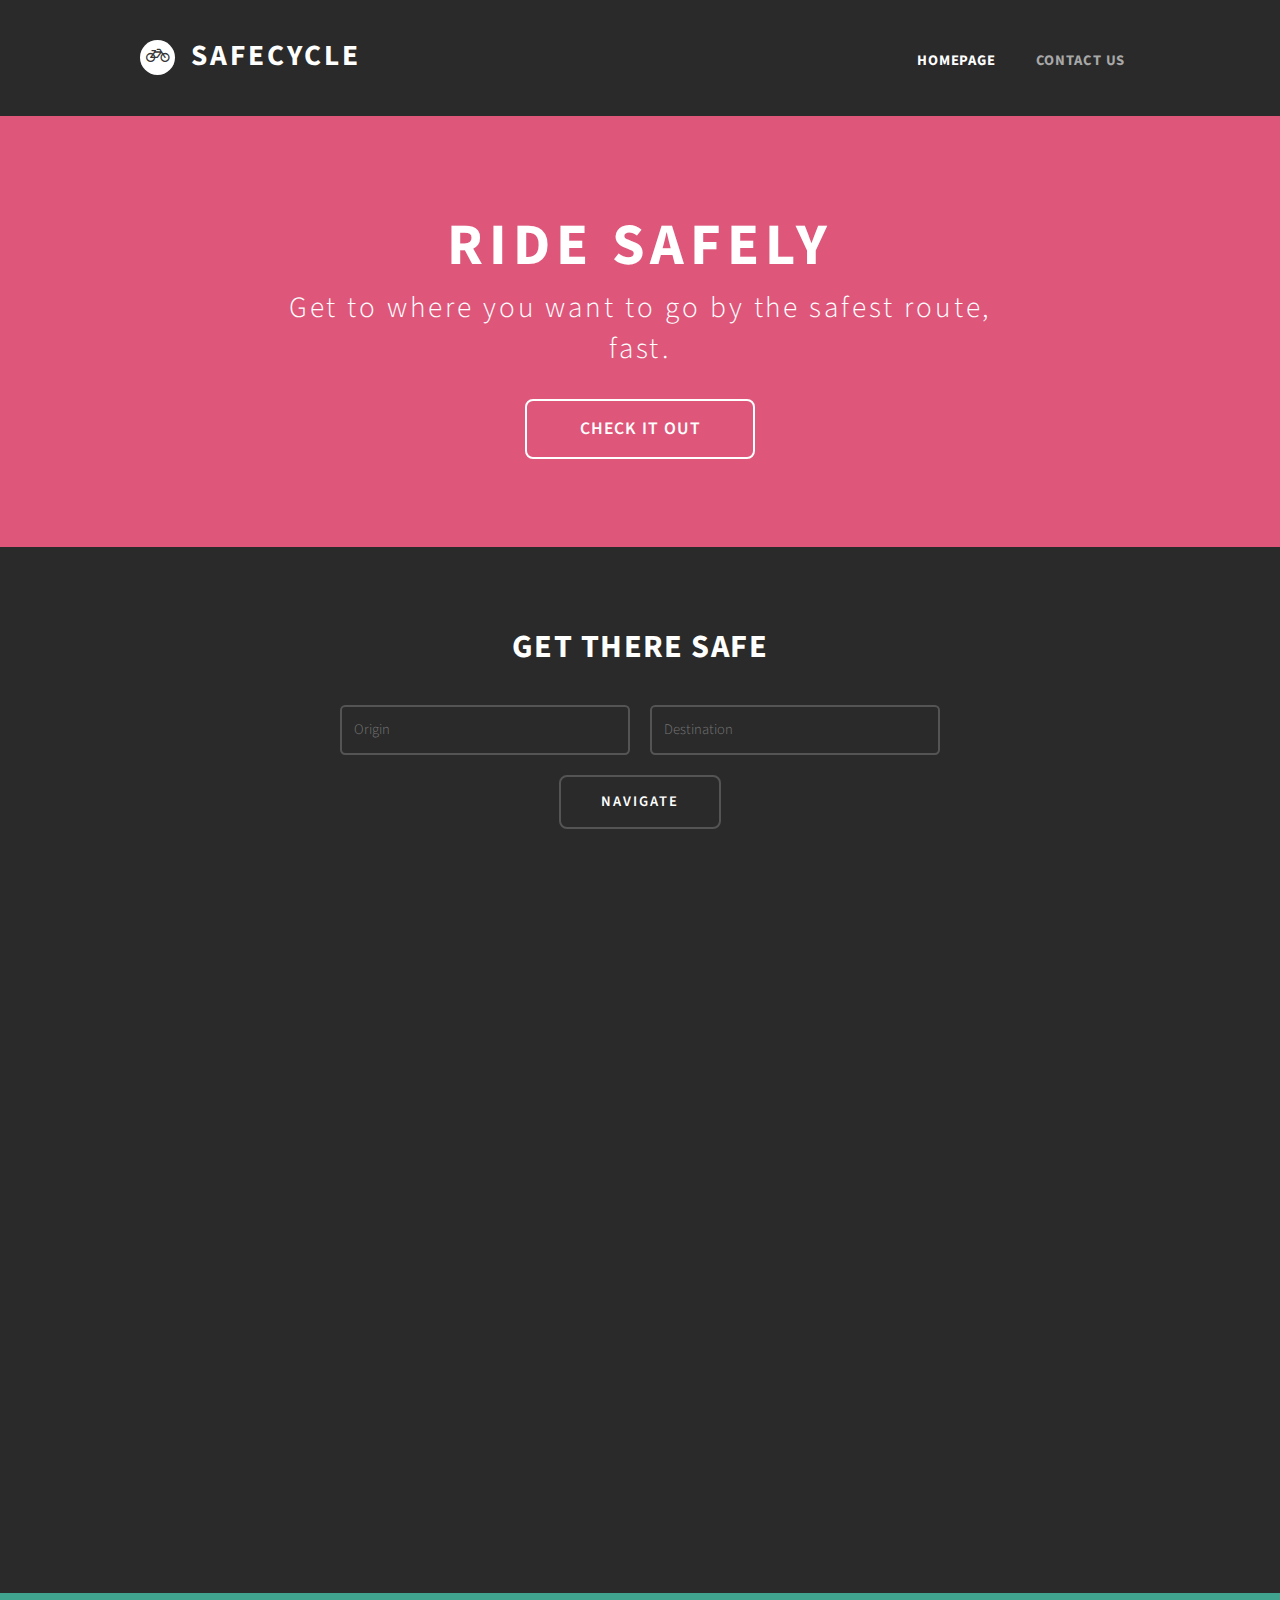
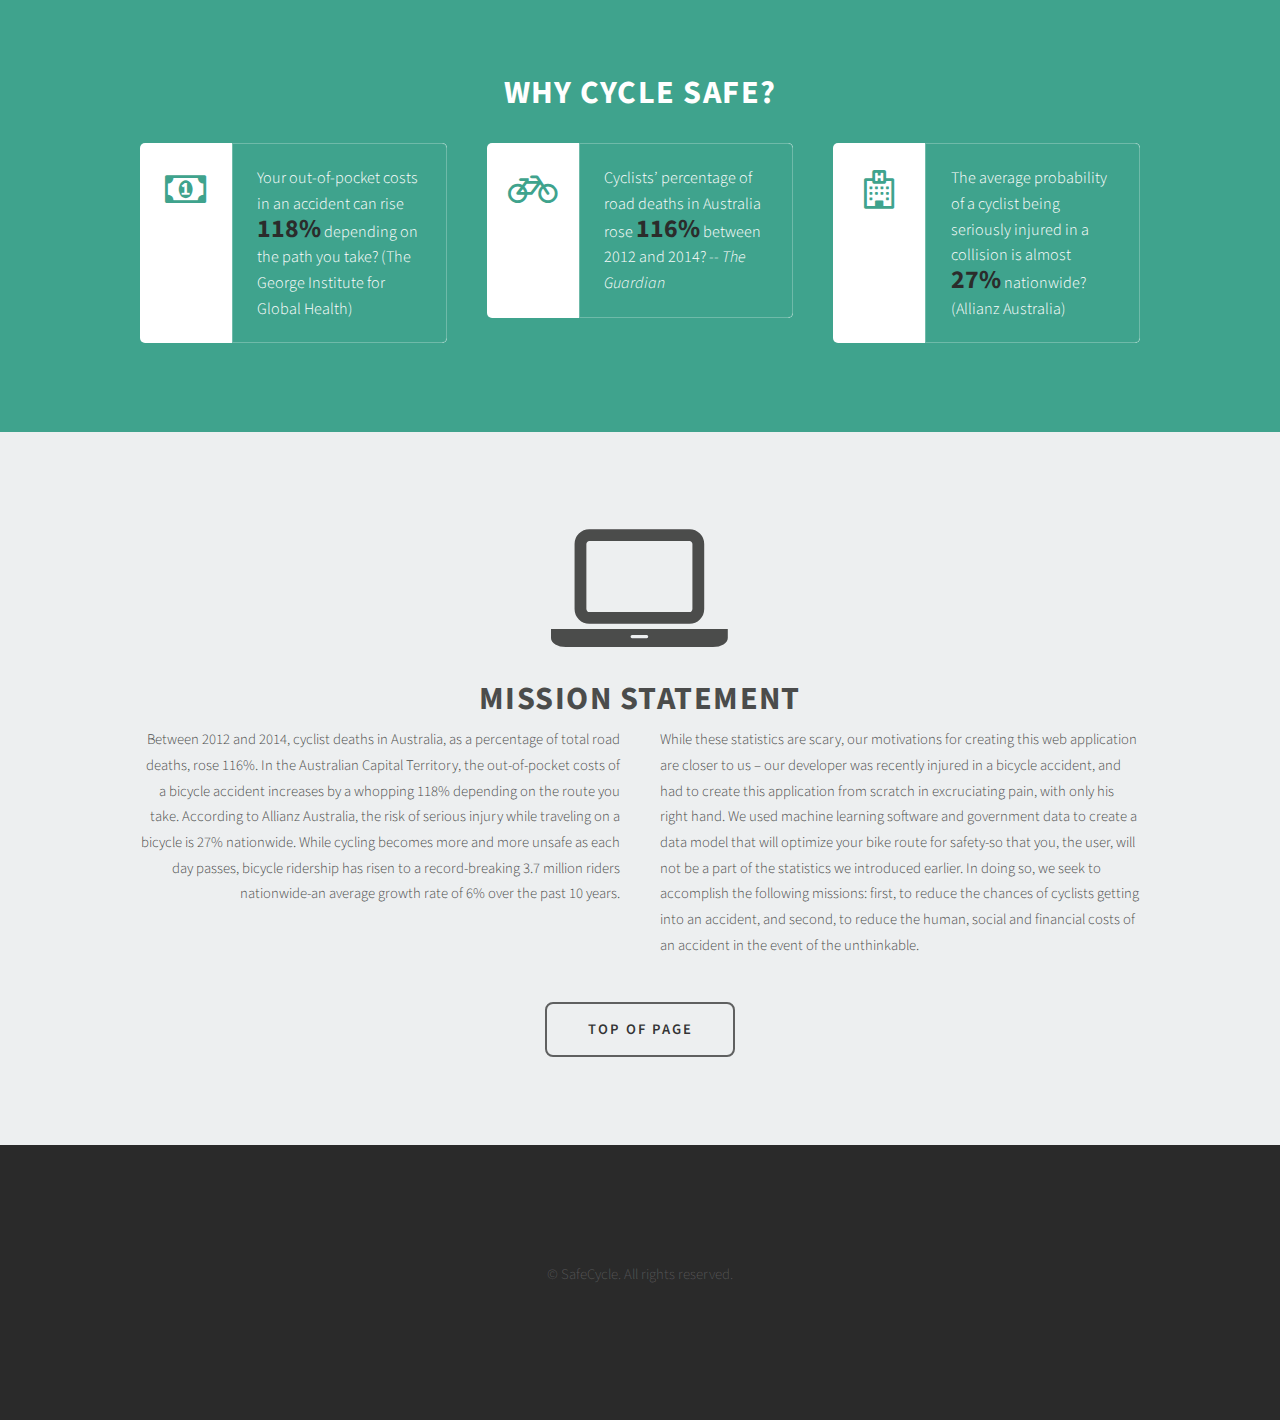
<file: web/index.html>
<!DOCTYPE HTML>
<!--
	Polaris by Pixelarity
	pixelarity.com @pixelarity
	License: pixelarity.com/license
-->
<html>
	<head>
		<title>SafeCycle</title>
		<meta charset="utf-8" />
		<meta name="viewport" content="width=device-width, initial-scale=1" />
		<!--[if lte IE 8]><script src="assets/js/ie/html5shiv.js"></script><![endif]-->
		<link rel="stylesheet" href="assets/css/main.css" />
		<link rel="stylesheet" href="assets/css/extra.css" />
		<!--[if lte IE 8]><link rel="stylesheet" href="assets/css/ie8.css" /><![endif]-->

		<link rel="shortcut icon" href="favicon.ico" type="image/x-icon">
		<link rel="icon" href="favicon.ico" type="image/x-icon">

	    <script src="assets/jquery.js"></script>
	    <script src="assets/jquery.form.js"></script>

	    <script>
	    /* This script here enables the ajax response. Whatever is returned will
	     appear at the id tag specified after target. */
	    // prepare the form when the DOM is ready
	    $(document).ready(function() {
	      // bind form using ajaxForm
	      $('#entryForm').ajaxForm({
	          // target identifies the element(s) to update with the server response
	          target: '#results',

	          // success identifies the function to invoke when the server response
	          // has been received; here we apply a fade-in effect to the new content
	          success: function() {
	              $('#results').fadeIn('slow');
	          }
	      });
	    });
	    </script>

	</head>

	<body class="homepage">
		<div id="page-wrapper">

			<!-- Header -->
				<div id="header">
					<div class="container">

						<!-- Logo -->
							<div id="logo">
								<span class="pennant"><span class="icon fa-bicycle" color=#de577b></span></span>
								<h1><a href="index.html">SafeCycle</a></h1>
							</div>

						<!-- Nav -->
							<nav id="nav">
								<ul>
									<li class="active"><a href="index.html">Homepage</a></li>
									<li><a href="contact.html">Contact Us</a></li>
								</ul>
							</nav>

					</div>
				</div>

			<!-- Banner -->
				<div id="banner">
					<div class="container">
						<section>
							<header>
								<h2>Ride Safely</h2>
								<span class="byline">Get to where you want to go by the safest route, fast.</span>
							</header>
							      <script>
							      $(function() {
							        $('a[href*="#"]:not([href="#"])').click(function() {
							          if (location.pathname.replace(/^\//,'') == this.pathname.replace(/^\//,'') && location.hostname == this.hostname) {
							            var target = $(this.hash);
							            target = target.length ? target : $('[name=' + this.hash.slice(1) +']');
							            if (target.length) {
							              $('html, body').animate({
							                scrollTop: target.offset().top
							              }, 1000);
							              return false;
							            }
							          }
							        });
							      });
							      </script>
							<a href="#footer" class="button big style1">Check it out</a>
						</section>
					</div>
				</div>

			<!-- Main functionality -->
				<div id="footer">
					<div class="container">

						<!-- Form -->
							<section>
								<header>
									<h2>Get there safe</h2>
								</header>

								<form id="entryForm" action="/handler" method="post">
									<div class="row 50%">
										<div class="6u 12u(mobile)">
											<input name="origin" placeholder="Origin" type="text" class="text" />
										</div>
										<div class="6u 12u(mobile)">
											<input name="destination" placeholder="Destination" type="text" class="text" />
										</div>
									</div>
									<div class="row 50%">
										<div class="12u">
											<input class="button" type="submit" value="Navigate">
										</div>
									</div>
				                </form>
				            	</br>
				            
								<!-- Google Maps part -->
								<div class="row" id="results">
									<iframe
									  width="1215"
									  height="675"
									  frameborder="1" style="border:1"
									  src="https://www.google.com/maps/embed/v1/place?key=AIzaSyADJzDYaO0we1opZUxxUULc8yFgD1W5nKo
									    &q=Parliament+House,Canberra" allowfullscreen>
									</iframe>
								</div>
								
							</section>

					</div>
				</div>


			<!-- Featured -->
				<div id="featured">
					<section class="container">
						<header>
							<h2>Why cycle safe?</h2>
						</header>
						<div class="row">
							<section class="4u 12u(mobile)">
								<ul class="style1">
									<li>
										<span class="left"><span class="icon icon fa-money"></span></span>
										<span class="right">Your out-of-pocket costs in an accident can rise <strong style="font-size:160%;">118%</strong> depending on the path you take? (The George Institute for Global Health)</span>
									</li>
								</ul>
							</section>
							<section class="4u 12u(mobile)">
								<ul class="style1">
									<li>
										<span class="left"><span class="icon icon fa-bicycle"></span></span>
										<span class="right">Cyclists’ percentage of road deaths in Australia rose <strong style="font-size:160%;">116%</strong> between 2012 and 2014? <em>-- The Guardian</em></span>
									</li>
								</ul>
							</section>
							<section class="4u 12u(mobile)">
								<ul class="style1">
									<li>
										<span class="left"><span class="icon icon fa-hospital-o"></span></span>
										<span class="right">The average probability of a cyclist being seriously injured in a collision is almost <strong style="font-size:160%;">27%</strong> nationwide? (Allianz Australia)</span>
									</li>
								</ul>
							</section>
						</div>
					</section>
				</div>

			<!-- Portfolio -->
				<div id="portfolio-wrapper">
					<section id="portfolio" class="container">
						<header>
							<span class="pennant icon fa-laptop"></span>
							<h2>Mission statement</h2>
						</header>
						<div class="row">
							<section class="6u 12u(mobile) alignright">
								<p>Between 2012 and 2014, cyclist deaths in Australia, as a percentage of total road deaths, rose 116%. In the Australian Capital Territory, the out-of-pocket costs of a bicycle accident increases by a whopping 118% depending on the route you take. According to Allianz Australia, the risk of serious injury while traveling on a bicycle is 27% nationwide. While cycling becomes more and more unsafe as each day passes, bicycle ridership has risen to a record-breaking 3.7 million riders nationwide-an average growth rate of 6% over the past 10 years.</p>
							</section>
							<section class="6u 12u(mobile) alignleft">
								<p>While these statistics are scary, our motivations for creating this web application are closer to us – our developer was recently injured in a bicycle accident, and had to create this application from scratch in excruciating pain, with only his right hand. We used machine learning software and government data to create a data model that will optimize your bike route for safety-so that you, the user, will not be a part of the statistics we introduced earlier. 
								In doing so, we seek to accomplish the following missions: first, to reduce the chances of cyclists getting into an accident, and second, to reduce the human, social and financial costs of an accident in the event of the unthinkable.</p>
							</section>
						</div>
						<ul class="actions">
							<li><a href="#" class="button">Top of Page</a></li>
						</ul>
					</section>
				</div>

			<!-- Footer -->
				<div id="footer">
					<div class="container">

						<!-- Copyright -->
							<div class="copyright">
								&copy; SafeCycle. All rights reserved.
							</div>

					</div>
				</div>

		</div>

		<!-- Scripts -->
			<script src="assets/js/jquery.dropotron.min.js"></script>
			<script src="assets/js/skel.min.js"></script>
			<script src="assets/js/util.js"></script>
			<!--[if lte IE 8]><script src="assets/js/ie/respond.min.js"></script><![endif]-->
			<script src="assets/js/main.js"></script>

	</body>
</html>
</file>
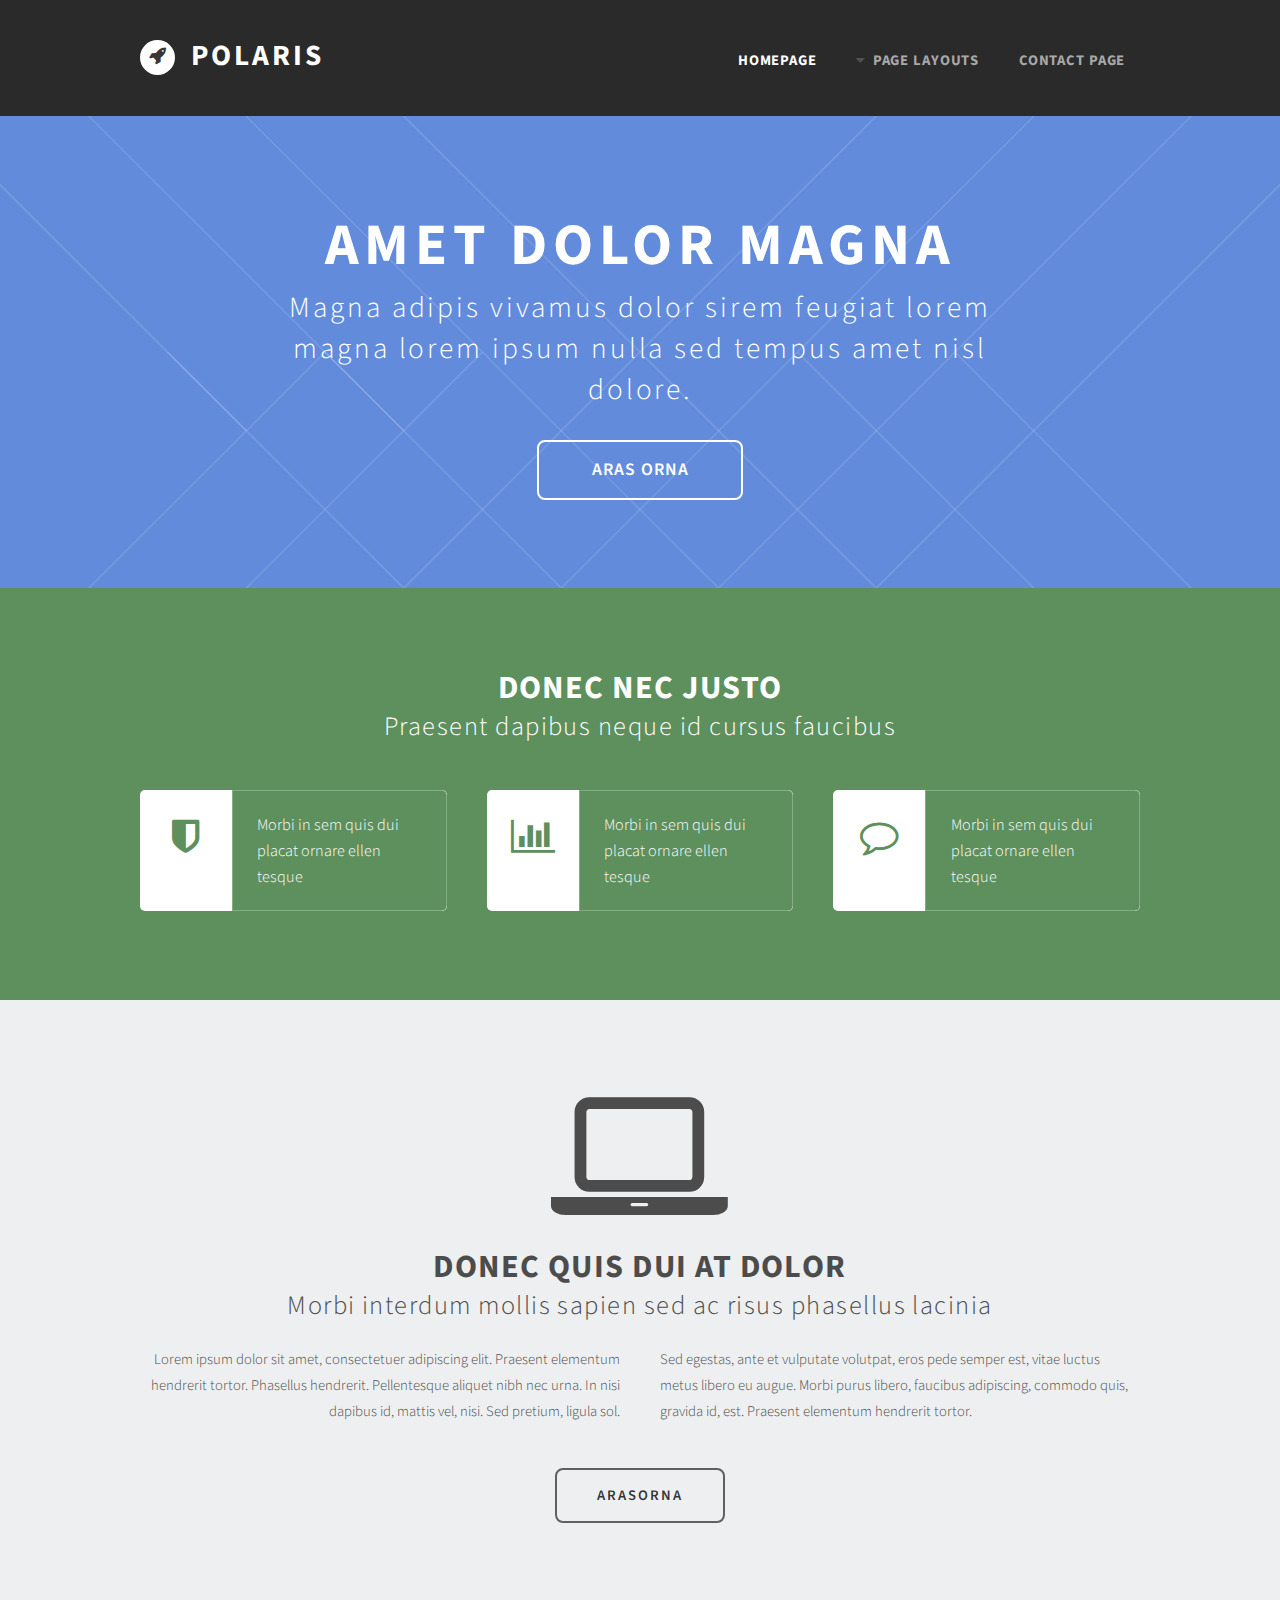
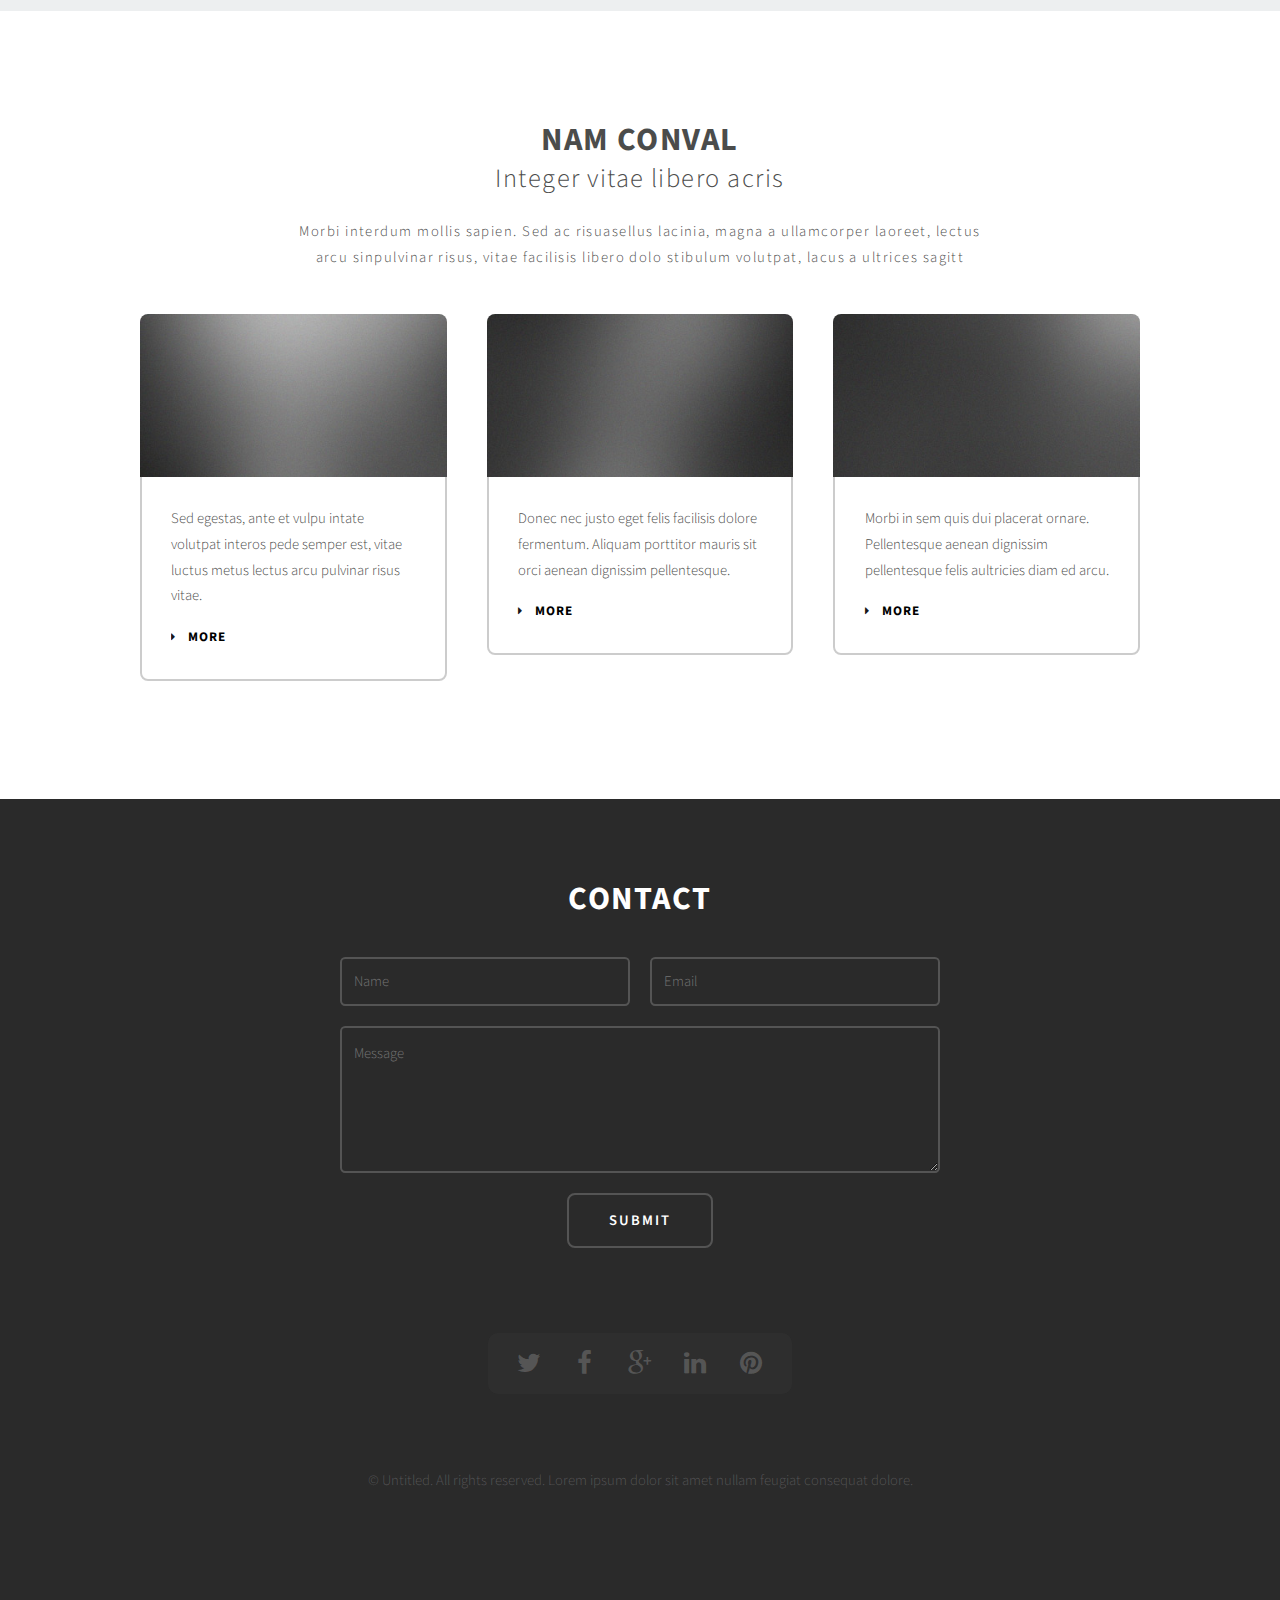
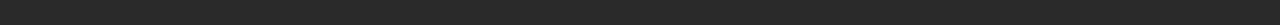
<file: other/px-polaris/blue/index.html>
<!DOCTYPE HTML>
<!--
	Polaris by Pixelarity
	pixelarity.com @pixelarity
	License: pixelarity.com/license
-->
<html>
	<head>
		<title>Untitled</title>
		<meta charset="utf-8" />
		<meta name="viewport" content="width=device-width, initial-scale=1" />
		<!--[if lte IE 8]><script src="assets/js/ie/html5shiv.js"></script><![endif]-->
		<link rel="stylesheet" href="assets/css/main.css" />
		<!--[if lte IE 8]><link rel="stylesheet" href="assets/css/ie8.css" /><![endif]-->
	</head>
	<body class="homepage">
		<div id="page-wrapper">

			<!-- Header -->
				<div id="header">
					<div class="container">

						<!-- Logo -->
							<div id="logo">
								<span class="pennant"><span class="icon fa-rocket"></span></span>
								<h1><a href="index.html">Polaris</a></h1>
							</div>

						<!-- Nav -->
							<nav id="nav">
								<ul>
									<li class="active"><a href="index.html">Homepage</a></li>
									<li>
										<a href="#" class="icon fa-caret-down">Page Layouts</a>
										<ul>
											<li><a href="left-sidebar.html">Left Sidebar</a></li>
											<li><a href="right-sidebar.html">Right Sidebar</a></li>
											<li class="break"><a href="two-sidebar.html">Two Sidebar</a></li>
											<li><a href="no-sidebar.html">No Sidebar</a></li>
											<li>
												<a href="#">Submenu</a>
												<ul>
													<li><a href="#">Magna etiam</a></li>
													<li><a href="#">Sed consequat</a></li>
													<li><a href="#">Phasellus</a></li>
													<li><a href="#">Dolore nisl</a></li>
													<li><a href="#">Feugiat</a></li>
												</ul>
											</li>
										</ul>
									</li>
									<li><a href="contact.html">Contact Page</a></li>
								</ul>
							</nav>

					</div>
				</div>

			<!-- Banner -->
				<div id="banner">
					<div class="container">
						<section>
							<header>
								<h2>amet dolor magna</h2>
								<span class="byline">Magna adipis vivamus dolor sirem feugiat lorem magna lorem ipsum nulla sed tempus amet nisl dolore.</span>
							</header>
							<a href="#" class="button big style1">Aras Orna</a>
						</section>
					</div>
				</div>

			<!-- Featured -->
				<div id="featured">
					<section class="container">
						<header>
							<h2>Donec nec justo</h2>
							<span class="byline">Praesent dapibus neque id cursus faucibus</span>
						</header>
						<div class="row">
							<section class="4u 12u(mobile)">
								<ul class="style1">
									<li>
										<span class="left"><span class="icon icon fa-shield"></span></span>
										<span class="right">Morbi in sem quis dui placat ornare ellen tesque</span>
									</li>
								</ul>
							</section>
							<section class="4u 12u(mobile)">
								<ul class="style1">
									<li>
										<span class="left"><span class="icon icon fa-bar-chart-o"></span></span>
										<span class="right">Morbi in sem quis dui placat ornare ellen tesque</span>
									</li>
								</ul>
							</section>
							<section class="4u 12u(mobile)">
								<ul class="style1">
									<li>
										<span class="left"><span class="icon icon fa-comment-o"></span></span>
										<span class="right">Morbi in sem quis dui placat ornare ellen tesque</span>
									</li>
								</ul>
							</section>
						</div>
					</section>
				</div>

			<!-- Portfolio -->
				<div id="portfolio-wrapper">
					<section id="portfolio" class="container">
						<header>
							<span class="pennant icon fa-laptop"></span>
							<h2>Donec quis dui at dolor</h2>
							<span class="byline">Morbi interdum mollis sapien sed ac risus phasellus lacinia</span>
						</header>
						<div class="row">
							<section class="6u 12u(mobile) alignright">
								<p>Lorem ipsum dolor sit amet, consectetuer adipiscing elit. Praesent elementum hendrerit tortor. Phasellus hendrerit. Pellentesque aliquet nibh nec urna. In nisi dapibus id, mattis vel, nisi. Sed pretium, ligula sol.</p>
							</section>
							<section class="6u 12u(mobile) alignleft">
								<p>Sed egestas, ante et vulputate volutpat, eros pede semper est, vitae luctus metus libero eu augue. Morbi purus libero, faucibus adipiscing, commodo quis, gravida id, est. Praesent elementum hendrerit tortor.</p>
							</section>
						</div>
						<ul class="actions">
							<li><a href="#" class="button">Arasorna</a></li>
						</ul>
					</section>
				</div>

			<!-- Main -->
				<div id="main">
					<section class="container">
						<header>
							<h2>Nam conval</h2>
							<span class="byline">Integer vitae libero acris</span>
							<p>Morbi interdum mollis sapien. Sed ac risuasellus lacinia, magna a ullamcorper laoreet, lectus arcu sinpulvinar risus, vitae facilisis libero dolo stibulum volutpat, lacus a ultrices sagitt</p>
						</header>
						<div class="row">
							<section class="4u 12u(mobile)">
								<a href="#" class="image full"><img src="images/pic01.jpg" alt="" /></a>
								<div class="box">
									<p>Sed egestas, ante et vulpu intate volutpat interos pede semper est, vitae luctus metus lectus arcu pulvinar risus vitae.</p>
									<a href="#" class="button-alt icon fa-caret-right">More</a>
								</div>
							</section>
							<section class="4u 12u(mobile)">
								<a href="#" class="image full"><img src="images/pic02.jpg" alt="" /></a>
								<div class="box">
									<p>Donec nec justo eget felis facilisis dolore fermentum. Aliquam porttitor mauris sit orci aenean dignissim pellentesque.</p>
									<a href="#" class="button-alt icon fa-caret-right">More</a>
								</div>
							</section>
							<section class="4u 12u(mobile)">
								<a href="#" class="image full"><img src="images/pic03.jpg" alt="" /></a>
								<div class="box">
									<p>Morbi in sem quis dui placerat ornare. Pellentesque aenean dignissim pellentesque felis aultricies diam ed arcu.</p>
									<a href="#" class="button-alt icon fa-caret-right">More</a>
								</div>
							</section>
						</div>
					</section>
				</div>

			<!-- Footer -->
				<div id="footer">
					<div class="container">

						<!-- Form -->
							<section>
								<header>
									<h2>Contact</h2>
								</header>
								<form method="post" action="#">
									<div class="row 50%">
										<div class="6u 12u(mobile)">
											<input name="name" placeholder="Name" type="text" class="text" />
										</div>
										<div class="6u 12u(mobile)">
											<input name="email" placeholder="Email" type="text" class="text" />
										</div>
									</div>
									<div class="row 50%">
										<div class="12u">
											<textarea name="message" placeholder="Message"></textarea>
										</div>
									</div>
									<div class="row 50%">
										<div class="12u">
											<a href="#" class="button">Submit</a>
										</div>
									</div>
								</form>
							</section>

						<!-- Social -->
							<section>
								<ul class="icons">
									<li><a href="#" class="icon fa-twitter"><span>Twitter</span></a></li>
									<li><a href="#" class="icon fa-facebook"><span>Facebook</span></a></li>
									<li><a href="#" class="icon fa-google-plus"><span>Google+</span></a></li>
									<li><a href="#" class="icon fa-linkedin"><span>Linkedin</span></a></li>
									<li><a href="#" class="icon fa-pinterest"><span>Pinterest</span></a></li>
								</ul>
							</section>

						<!-- Copyright -->
							<div class="copyright">
								&copy; Untitled. All rights reserved. Lorem ipsum dolor sit amet nullam feugiat consequat dolore.
							</div>

					</div>
				</div>

		</div>

		<!-- Scripts -->
			<script src="assets/js/jquery.min.js"></script>
			<script src="assets/js/jquery.dropotron.min.js"></script>
			<script src="assets/js/skel.min.js"></script>
			<script src="assets/js/util.js"></script>
			<!--[if lte IE 8]><script src="assets/js/ie/respond.min.js"></script><![endif]-->
			<script src="assets/js/main.js"></script>

	</body>
</html>
</file>
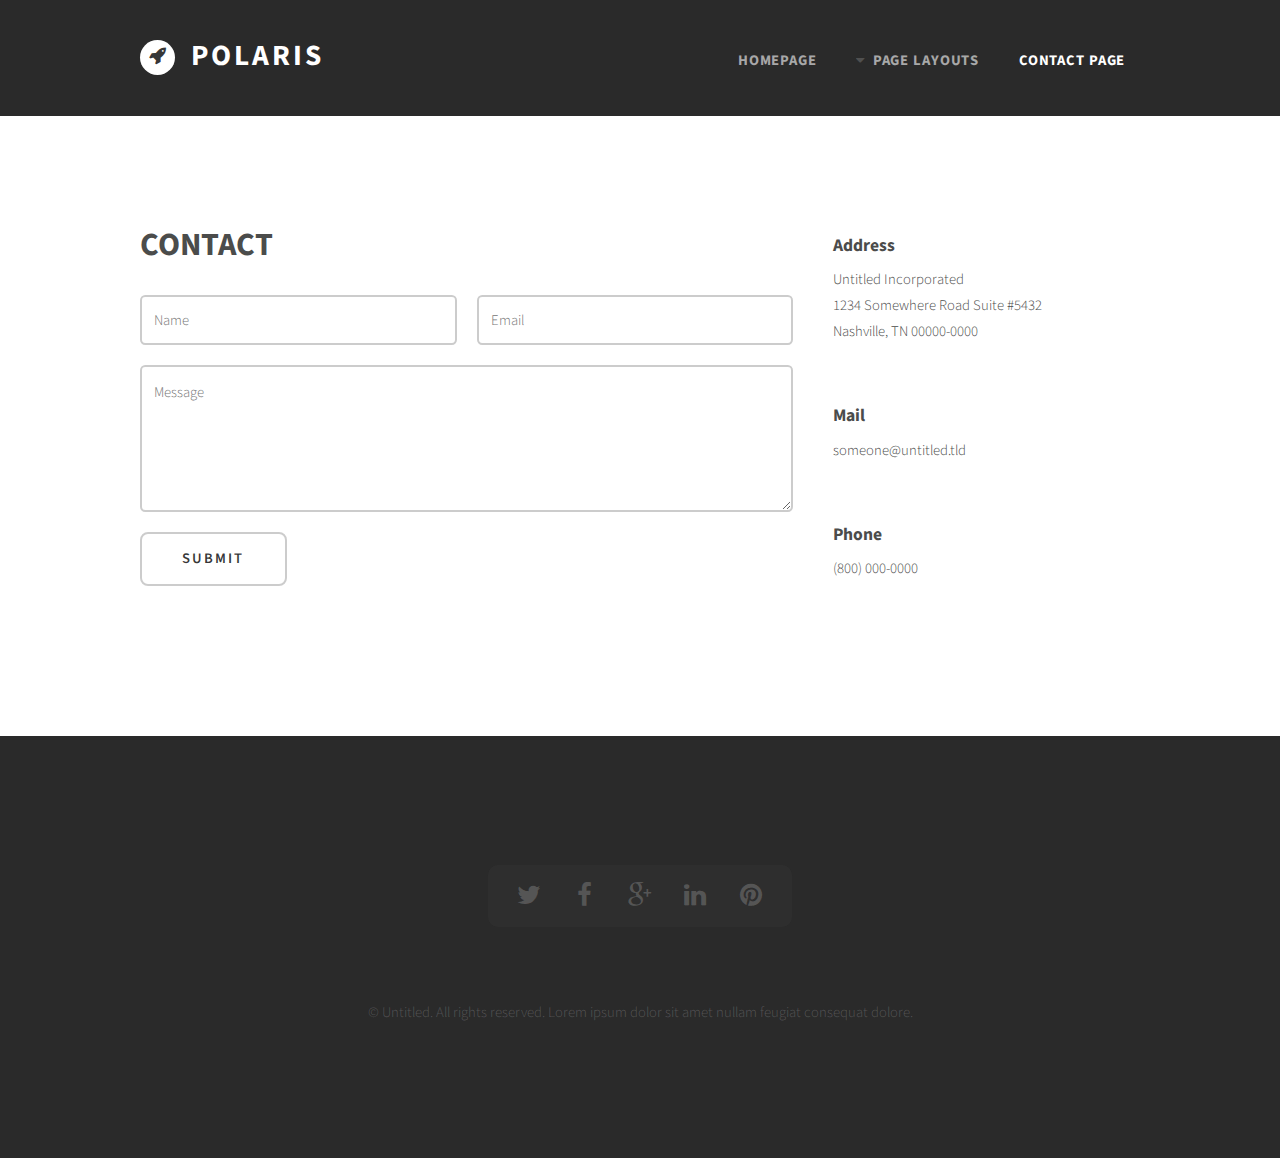
<file: web/contact.html>
<!DOCTYPE HTML>
<!--
	Polaris by Pixelarity
	pixelarity.com @pixelarity
	License: pixelarity.com/license
-->
<html>
	<head>
		<title>Untitled</title>
		<meta charset="utf-8" />
		<meta name="viewport" content="width=device-width, initial-scale=1" />
		<!--[if lte IE 8]><script src="assets/js/ie/html5shiv.js"></script><![endif]-->
		<link rel="stylesheet" href="assets/css/main.css" />
		<!--[if lte IE 8]><link rel="stylesheet" href="assets/css/ie8.css" /><![endif]-->
	</head>
	<body class="contact">
		<div id="page-wrapper">

			<!-- Header -->
				<div id="header">
					<div class="container">

						<!-- Logo -->
							<div id="logo">
								<span class="pennant"><span class="icon fa-rocket"></span></span>
								<h1><a href="index.html">Polaris</a></h1>
							</div>

						<!-- Nav -->
							<nav id="nav">
								<ul>
									<li><a href="index.html">Homepage</a></li>
									<li>
										<a href="#" class="icon fa-caret-down">Page Layouts</a>
										<ul>
											<li><a href="left-sidebar.html">Left Sidebar</a></li>
											<li><a href="right-sidebar.html">Right Sidebar</a></li>
											<li class="break"><a href="two-sidebar.html">Two Sidebar</a></li>
											<li><a href="no-sidebar.html">No Sidebar</a></li>
											<li>
												<a href="#">Submenu</a>
												<ul>
													<li><a href="#">Magna etiam</a></li>
													<li><a href="#">Sed consequat</a></li>
													<li><a href="#">Phasellus</a></li>
													<li><a href="#">Dolore nisl</a></li>
													<li><a href="#">Feugiat</a></li>
												</ul>
											</li>
										</ul>
									</li>
									<li class="active"><a href="contact.html">Contact Page</a></li>
								</ul>
							</nav>

					</div>
				</div>

			<!-- Main -->
				<div id="main">
					<div class="container">

						<div class="row">

							<!-- Content -->
								<div id="content" class="8u 12u(mobile) important(mobile)">
									<section class="12u">

										<header>
											<h2>Contact</h2>
										</header>

										<form method="post" action="#">
											<div class="row 50%">
												<div class="6u 12u(mobile)">
													<input class="text" type="text" name="name" id="name" value="" placeholder="Name" />
												</div>
												<div class="6u 12u(mobile)">
													<input class="text" type="text" name="email" id="email" value="" placeholder="Email" />
												</div>
											</div>
											<div class="row 50%">
												<div class="12u">
													<textarea name="message" id="message" placeholder="Message"></textarea>
												</div>
											</div>
											<div class="row 50%">
												<div class="12u">
													<ul class="actions">
														<li><input type="submit" value="Submit" class="button" /></li>
													</ul>
												</div>
											</div>
										</form>

									</section>

								</div>

							<!-- Sidebar -->
								<div id="sidebar" class="4u 12u(mobile)">
									<section>
										<ul class="info">
											<li>
												<h3>Address</h3>
												<p>
													Untitled Incorporated<br />
													1234 Somewhere Road Suite #5432<br />
													Nashville, TN 00000-0000
												</p>
											</li>
											<li>
												<h3>Mail</h3>
												<p><a href="#">someone@untitled.tld</a></p>
											</li>
											<li>
												<h3>Phone</h3>
												<p>(800) 000-0000</p>
											</li>
										</ul>
									</section>
								</div>

						</div>
					</div>
				</div>

			<!-- Footer -->
				<div id="footer">
					<div class="container">

						<!-- Social -->
							<section>
								<ul class="icons">
									<li><a href="#" class="icon fa-twitter"><span>Twitter</span></a></li>
									<li><a href="#" class="icon fa-facebook"><span>Facebook</span></a></li>
									<li><a href="#" class="icon fa-google-plus"><span>Google+</span></a></li>
									<li><a href="#" class="icon fa-linkedin"><span>Linkedin</span></a></li>
									<li><a href="#" class="icon fa-pinterest"><span>Pinterest</span></a></li>
								</ul>
							</section>

						<!-- Copyright -->
							<div class="copyright">
								&copy; Untitled. All rights reserved. Lorem ipsum dolor sit amet nullam feugiat consequat dolore.
							</div>

					</div>
				</div>

		</div>

		<!-- Scripts -->
			<script src="assets/js/jquery.min.js"></script>
			<script src="assets/js/jquery.dropotron.min.js"></script>
			<script src="assets/js/skel.min.js"></script>
			<script src="assets/js/util.js"></script>
			<!--[if lte IE 8]><script src="assets/js/ie/respond.min.js"></script><![endif]-->
			<script src="assets/js/main.js"></script>

	</body>
</html>
</file>
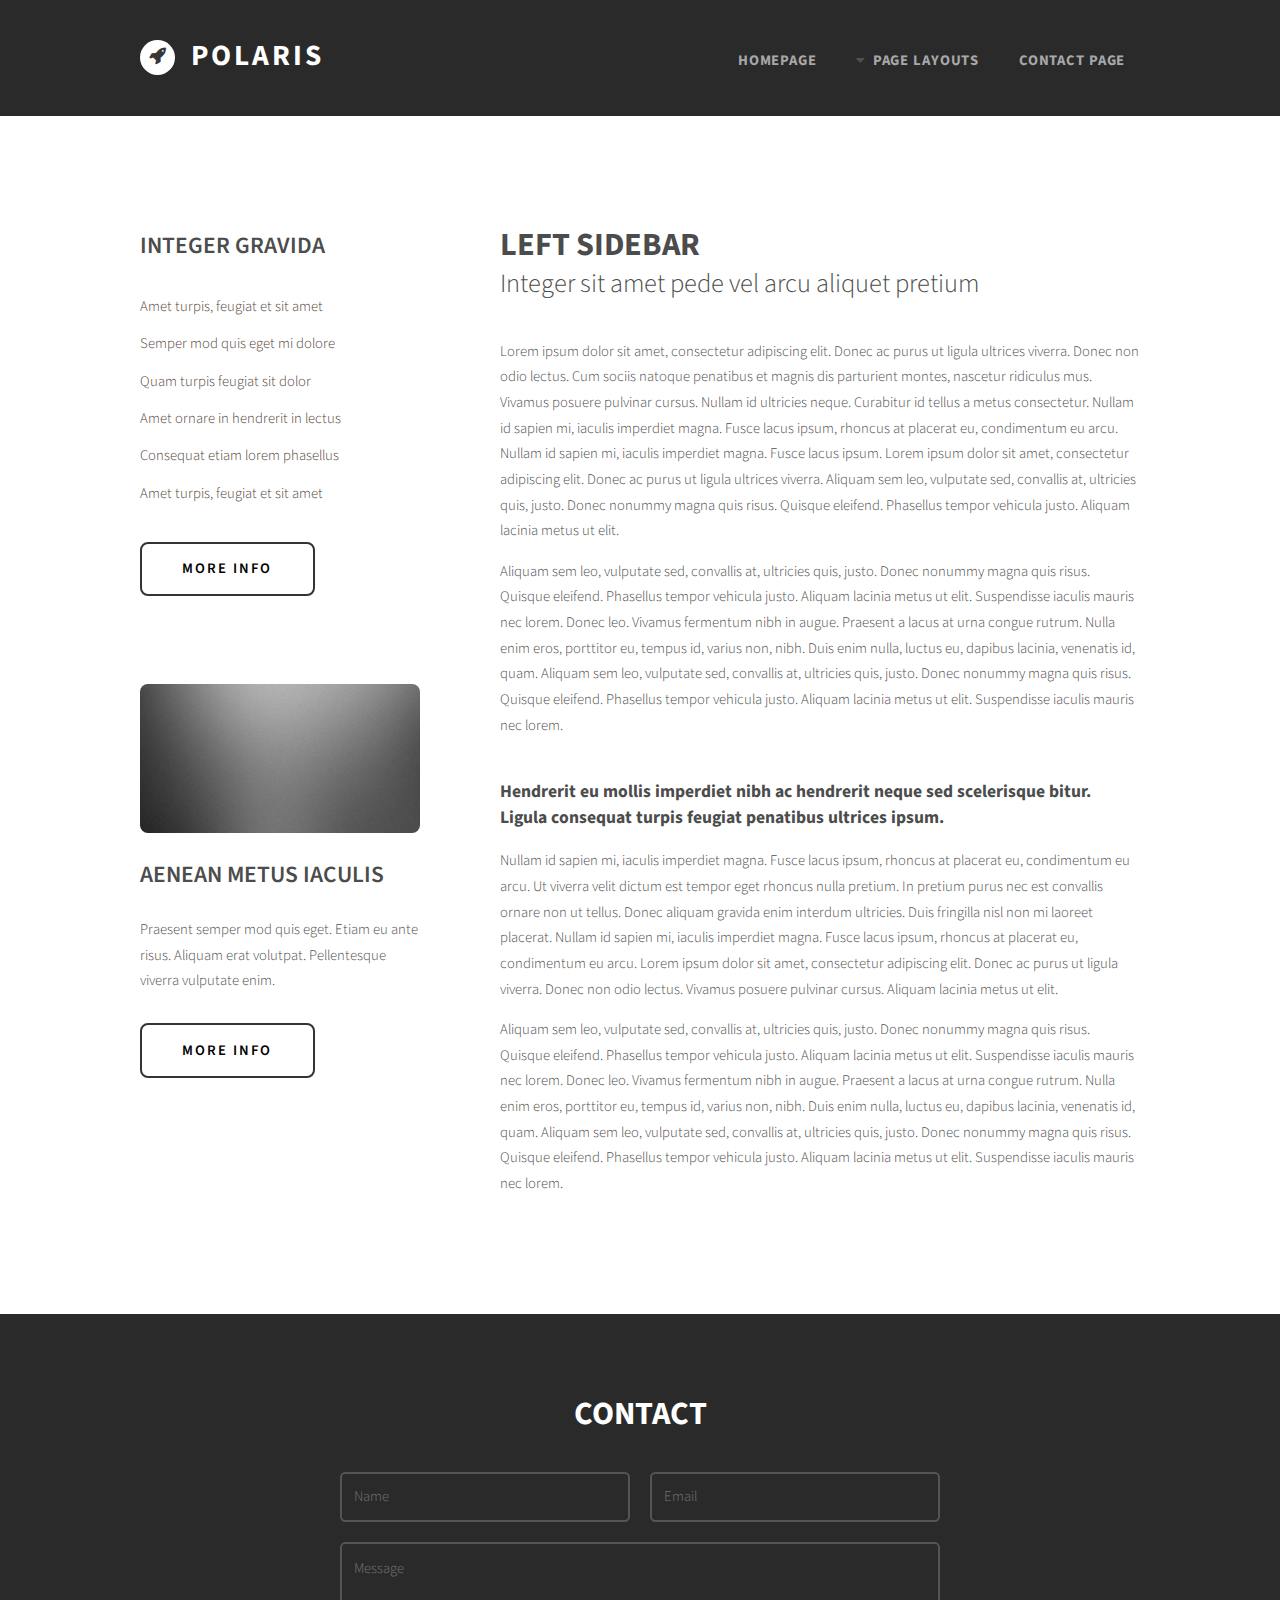
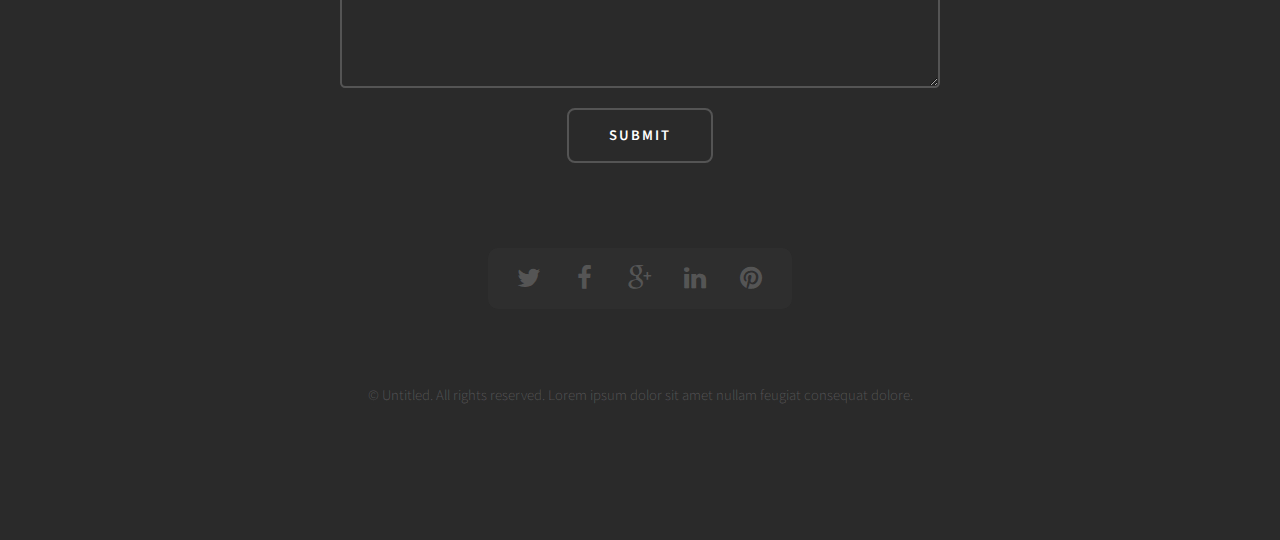
<file: other/px-polaris/blue/left-sidebar.html>
<!DOCTYPE HTML>
<!--
	Polaris by Pixelarity
	pixelarity.com @pixelarity
	License: pixelarity.com/license
-->
<html>
	<head>
		<title>Untitled</title>
		<meta charset="utf-8" />
		<meta name="viewport" content="width=device-width, initial-scale=1" />
		<!--[if lte IE 8]><script src="assets/js/ie/html5shiv.js"></script><![endif]-->
		<link rel="stylesheet" href="assets/css/main.css" />
		<!--[if lte IE 8]><link rel="stylesheet" href="assets/css/ie8.css" /><![endif]-->
	</head>
	<body class="left-sidebar">
		<div id="page-wrapper">

			<!-- Header -->
				<div id="header">
					<div class="container">

						<!-- Logo -->
							<div id="logo">
								<span class="pennant"><span class="icon fa-rocket"></span></span>
								<h1><a href="index.html">Polaris</a></h1>
							</div>

						<!-- Nav -->
							<nav id="nav">
								<ul>
									<li><a href="index.html">Homepage</a></li>
									<li>
										<a href="#" class="icon fa-caret-down">Page Layouts</a>
										<ul>
											<li><a href="left-sidebar.html">Left Sidebar</a></li>
											<li><a href="right-sidebar.html">Right Sidebar</a></li>
											<li class="break"><a href="two-sidebar.html">Two Sidebar</a></li>
											<li><a href="no-sidebar.html">No Sidebar</a></li>
											<li>
												<a href="#">Submenu</a>
												<ul>
													<li><a href="#">Magna etiam</a></li>
													<li><a href="#">Sed consequat</a></li>
													<li><a href="#">Phasellus</a></li>
													<li><a href="#">Dolore nisl</a></li>
													<li><a href="#">Feugiat</a></li>
												</ul>
											</li>
										</ul>
									</li>
									<li><a href="contact.html">Contact Page</a></li>
								</ul>
							</nav>

					</div>
				</div>

			<!-- Main -->
				<div id="main">
					<div class="container">

						<div class="row 200%">

							<!-- Sidebar -->
								<div id="sidebar" class="4u 12u(mobile)">

									<section>
										<header>
											<h2>Integer gravida</h2>
										</header>
										<ul class="style2">
											<li><a href="#">Amet turpis, feugiat et sit amet</a></li>
											<li><a href="#">Semper mod quis eget mi dolore</a></li>
											<li><a href="#">Quam turpis feugiat sit dolor</a></li>
											<li><a href="#">Amet ornare in hendrerit in lectus</a></li>
											<li><a href="#">Consequat etiam lorem phasellus</a></li>
											<li><a href="#">Amet turpis, feugiat et sit amet</a></li>
										</ul>
										<a href="#" class="button">More Info</a>
									</section>

									<section>
										<a href="#" class="image full"><img src="images/pic01.jpg" alt="" /></a>
										<header>
											<h2>Aenean metus iaculis</h2>
										</header>
										<p>Praesent semper mod quis eget. Etiam eu ante risus. Aliquam erat volutpat. Pellentesque viverra vulputate enim.</p>
										<a href="#" class="button">More Info</a>
									</section>

								</div>

							<!-- Content -->
								<div id="content" class="8u 12u(mobile) important(mobile)">
									<article>
										<header>
											<h2>Left Sidebar</h2>
											<span class="byline">Integer sit amet pede vel arcu aliquet pretium</span>
										</header>
										<p>Lorem ipsum dolor sit amet, consectetur adipiscing elit. Donec ac purus ut ligula ultrices viverra. Donec non odio lectus. Cum sociis natoque penatibus et magnis dis parturient montes, nascetur ridiculus mus. Vivamus posuere pulvinar cursus. Nullam id ultricies neque. Curabitur id tellus a metus consectetur. Nullam id sapien mi, iaculis imperdiet magna. Fusce lacus ipsum, rhoncus at placerat eu, condimentum eu arcu. Nullam id sapien mi, iaculis imperdiet magna. Fusce lacus ipsum. Lorem ipsum dolor sit amet, consectetur adipiscing elit. Donec ac purus ut ligula ultrices viverra. Aliquam sem leo, vulputate sed, convallis at, ultricies quis, justo. Donec nonummy magna quis risus. Quisque eleifend. Phasellus tempor vehicula justo. Aliquam lacinia metus ut elit.</p>
										<p>Aliquam sem leo, vulputate sed, convallis at, ultricies quis, justo. Donec nonummy magna quis risus. Quisque eleifend. Phasellus tempor vehicula justo. Aliquam lacinia metus ut elit. Suspendisse iaculis mauris nec lorem. Donec leo. Vivamus fermentum nibh in augue. Praesent a lacus at urna congue rutrum. Nulla enim eros, porttitor eu, tempus id, varius non, nibh. Duis enim nulla, luctus eu, dapibus lacinia, venenatis id, quam. Aliquam sem leo, vulputate sed, convallis at, ultricies quis, justo. Donec nonummy magna quis risus. Quisque eleifend. Phasellus tempor vehicula justo. Aliquam lacinia metus ut elit. Suspendisse iaculis mauris nec lorem.</p>
										<h3>Hendrerit eu mollis imperdiet nibh ac hendrerit neque sed scelerisque bitur. Ligula consequat turpis feugiat penatibus ultrices ipsum.</h3>
										<p>Nullam id sapien mi, iaculis imperdiet magna. Fusce lacus ipsum, rhoncus at placerat eu, condimentum eu arcu. Ut viverra velit dictum est tempor eget rhoncus nulla pretium. In pretium purus nec est convallis ornare non ut tellus. Donec aliquam gravida enim interdum ultricies. Duis fringilla nisl non mi laoreet placerat. Nullam id sapien mi, iaculis imperdiet magna. Fusce lacus ipsum, rhoncus at placerat eu, condimentum eu arcu. Lorem ipsum dolor sit amet, consectetur adipiscing elit. Donec ac purus ut ligula viverra. Donec non odio lectus. Vivamus posuere pulvinar cursus. Aliquam lacinia metus ut elit.</p>
										<p>Aliquam sem leo, vulputate sed, convallis at, ultricies quis, justo. Donec nonummy magna quis risus. Quisque eleifend. Phasellus tempor vehicula justo. Aliquam lacinia metus ut elit. Suspendisse iaculis mauris nec lorem. Donec leo. Vivamus fermentum nibh in augue. Praesent a lacus at urna congue rutrum. Nulla enim eros, porttitor eu, tempus id, varius non, nibh. Duis enim nulla, luctus eu, dapibus lacinia, venenatis id, quam. Aliquam sem leo, vulputate sed, convallis at, ultricies quis, justo. Donec nonummy magna quis risus. Quisque eleifend. Phasellus tempor vehicula justo. Aliquam lacinia metus ut elit. Suspendisse iaculis mauris nec lorem.</p>
									</article>
								</div>

						</div>
					</div>
				</div>

			<!-- Footer -->
				<div id="footer">
					<div class="container">

						<!-- Form -->
							<section>
								<header>
									<h2>Contact</h2>
								</header>
								<form method="post" action="#">
									<div class="row 50%">
										<div class="6u 12u(mobile)">
											<input class="text" type="text" name="name" id="name" value="" placeholder="Name" />
										</div>
										<div class="6u 12u(mobile)">
											<input class="text" type="text" name="email" id="email" value="" placeholder="Email" />
										</div>
									</div>
									<div class="row 50%">
										<div class="12u">
											<textarea name="message" id="message" placeholder="Message"></textarea>
										</div>
									</div>
									<div class="row 50%">
										<div class="12u">
											<a href="#" class="button">Submit</a>
										</div>
									</div>
								</form>
							</section>

						<!-- Social -->
							<section>
								<ul class="icons">
									<li><a href="#" class="icon fa-twitter"><span>Twitter</span></a></li>
									<li><a href="#" class="icon fa-facebook"><span>Facebook</span></a></li>
									<li><a href="#" class="icon fa-google-plus"><span>Google+</span></a></li>
									<li><a href="#" class="icon fa-linkedin"><span>Linkedin</span></a></li>
									<li><a href="#" class="icon fa-pinterest"><span>Pinterest</span></a></li>
								</ul>
							</section>

						<!-- Copyright -->
							<div class="copyright">
								&copy; Untitled. All rights reserved. Lorem ipsum dolor sit amet nullam feugiat consequat dolore.
							</div>

					</div>
				</div>

		</div>

		<!-- Scripts -->
			<script src="assets/js/jquery.min.js"></script>
			<script src="assets/js/jquery.dropotron.min.js"></script>
			<script src="assets/js/skel.min.js"></script>
			<script src="assets/js/util.js"></script>
			<!--[if lte IE 8]><script src="assets/js/ie/respond.min.js"></script><![endif]-->
			<script src="assets/js/main.js"></script>

	</body>
</html>
</file>
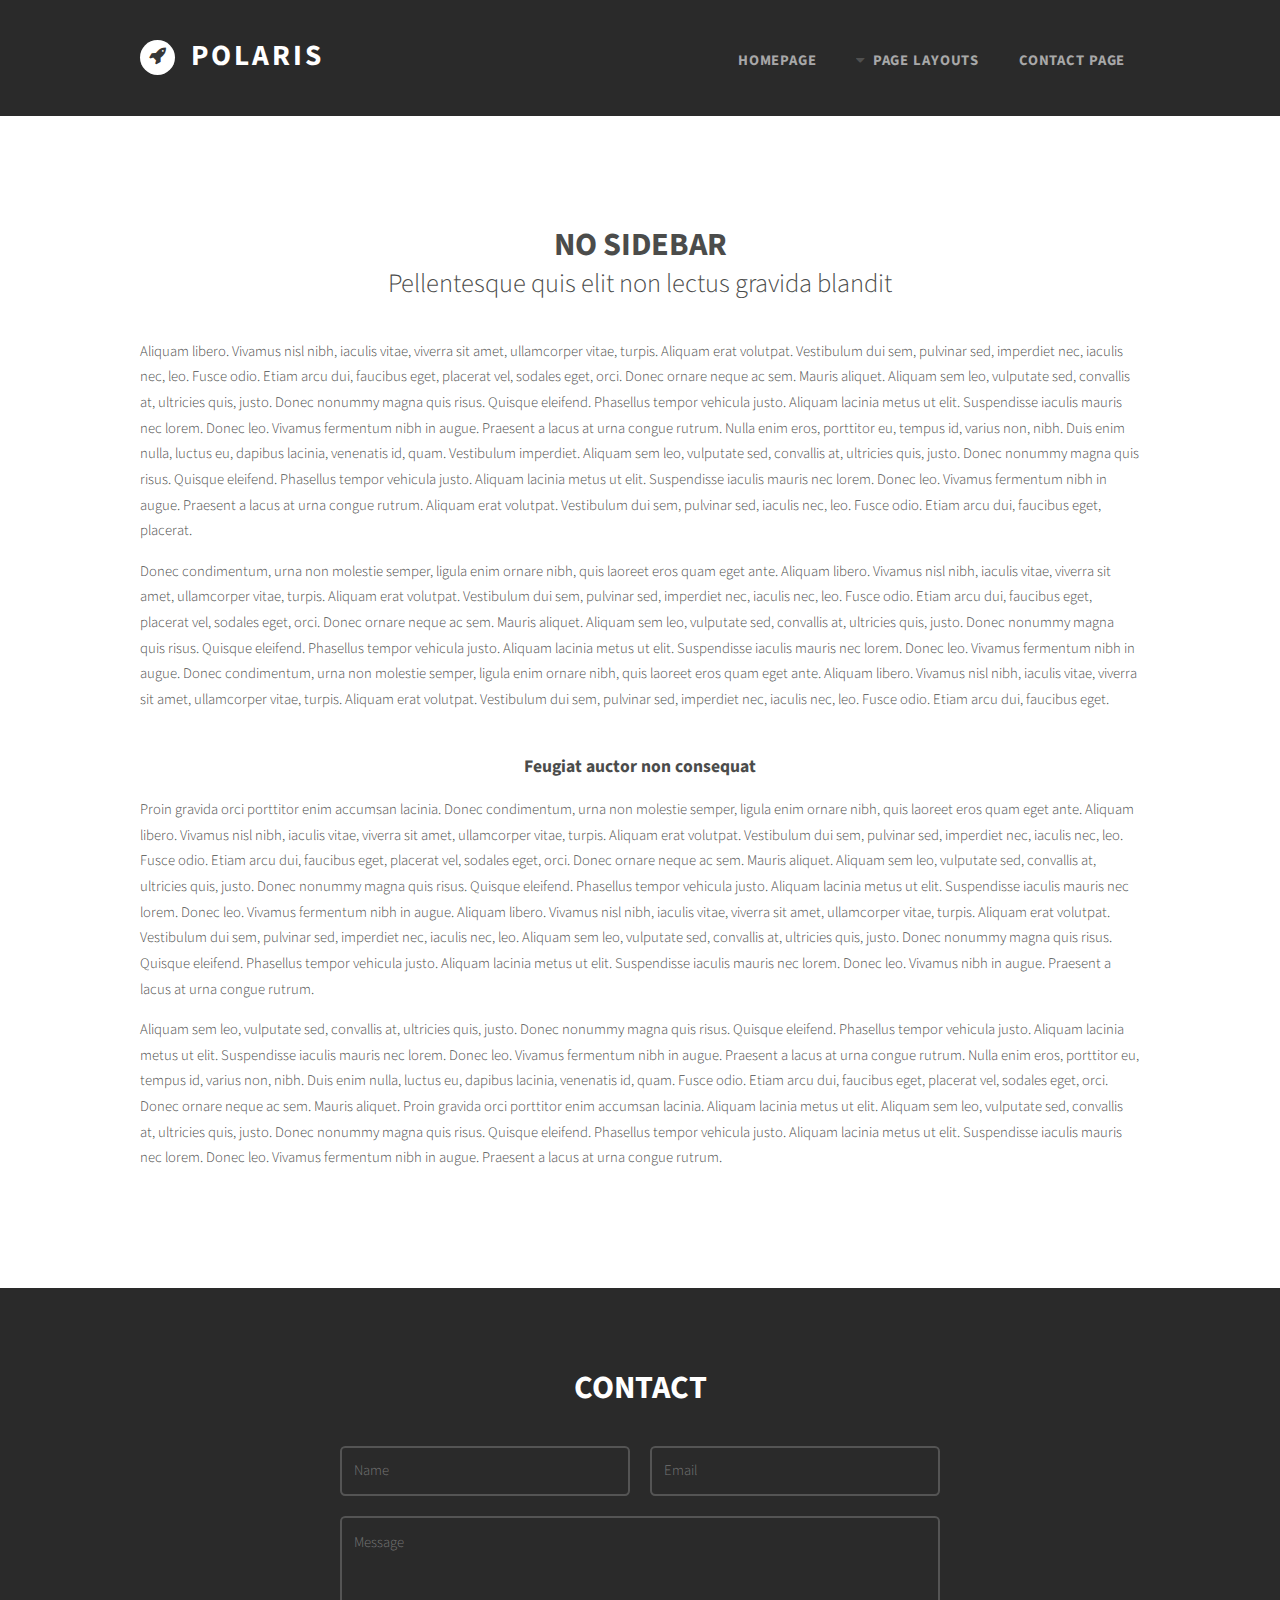
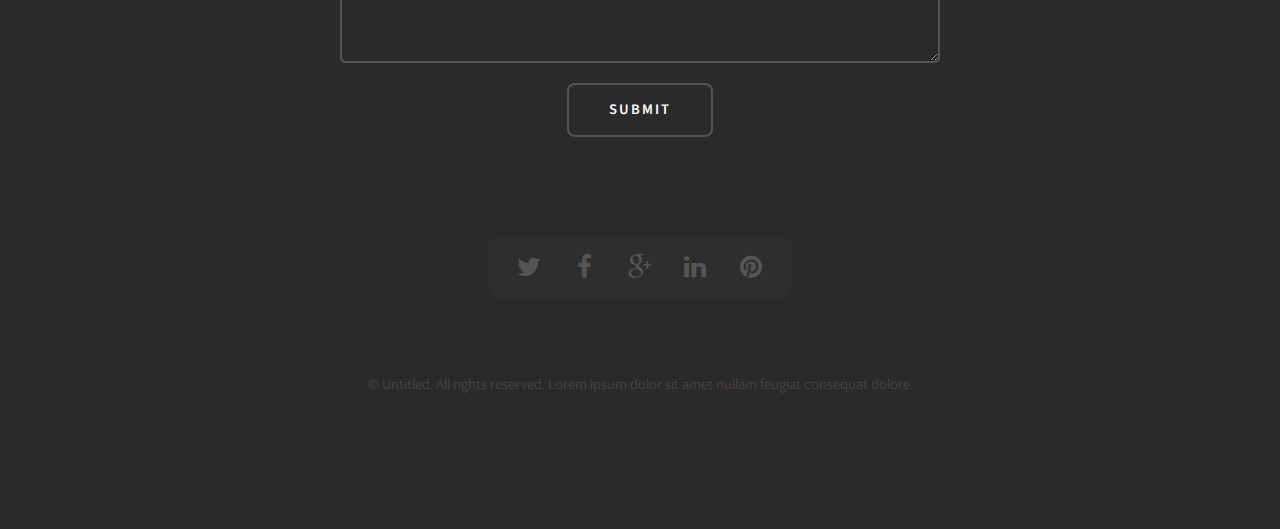
<file: other/px-polaris/blue/no-sidebar.html>
<!DOCTYPE HTML>
<!--
	Polaris by Pixelarity
	pixelarity.com @pixelarity
	License: pixelarity.com/license
-->
<html>
	<head>
		<title>Untitled</title>
		<meta charset="utf-8" />
		<meta name="viewport" content="width=device-width, initial-scale=1" />
		<!--[if lte IE 8]><script src="assets/js/ie/html5shiv.js"></script><![endif]-->
		<link rel="stylesheet" href="assets/css/main.css" />
		<!--[if lte IE 8]><link rel="stylesheet" href="assets/css/ie8.css" /><![endif]-->
	</head>
	<body class="no-sidebar">
		<div id="page-wrapper">

			<!-- Header -->
				<div id="header">
					<div class="container">

						<!-- Logo -->
							<div id="logo">
								<span class="pennant"><span class="icon fa-rocket"></span></span>
								<h1><a href="index.html">Polaris</a></h1>
							</div>

						<!-- Nav -->
							<nav id="nav">
								<ul>
									<li><a href="index.html">Homepage</a></li>
									<li>
										<a href="#" class="icon fa-caret-down">Page Layouts</a>
										<ul>
											<li><a href="left-sidebar.html">Left Sidebar</a></li>
											<li><a href="right-sidebar.html">Right Sidebar</a></li>
											<li class="break"><a href="two-sidebar.html">Two Sidebar</a></li>
											<li><a href="no-sidebar.html">No Sidebar</a></li>
											<li>
												<a href="#">Submenu</a>
												<ul>
													<li><a href="#">Magna etiam</a></li>
													<li><a href="#">Sed consequat</a></li>
													<li><a href="#">Phasellus</a></li>
													<li><a href="#">Dolore nisl</a></li>
													<li><a href="#">Feugiat</a></li>
												</ul>
											</li>
										</ul>
									</li>
									<li><a href="contact.html">Contact Page</a></li>
								</ul>
							</nav>

					</div>
				</div>

			<!-- Main -->
				<div id="main">
					<div class="container">

						<!-- Content -->
							<div class="row">
								<div id="content" class="12u">
									<article>
										<header>
											<h2>No Sidebar</h2>
											<span class="byline">Pellentesque quis elit non lectus gravida blandit</span>
										</header>
										<p>Aliquam libero. Vivamus nisl nibh, iaculis vitae, viverra sit amet, ullamcorper vitae, turpis. Aliquam erat volutpat. Vestibulum dui sem, pulvinar sed, imperdiet nec, iaculis nec, leo. Fusce odio. Etiam arcu dui, faucibus eget, placerat vel, sodales eget, orci. Donec ornare neque ac sem. Mauris aliquet. Aliquam sem leo, vulputate sed, convallis at, ultricies quis, justo. Donec nonummy magna quis risus. Quisque eleifend. Phasellus tempor vehicula justo. Aliquam lacinia metus ut elit. Suspendisse iaculis mauris nec lorem. Donec leo. Vivamus fermentum nibh in augue. Praesent a lacus at urna congue rutrum. Nulla enim eros, porttitor eu, tempus id, varius non, nibh. Duis enim nulla, luctus eu, dapibus lacinia, venenatis id, quam. Vestibulum imperdiet. Aliquam sem leo, vulputate sed, convallis at, ultricies quis, justo. Donec nonummy magna quis risus. Quisque eleifend. Phasellus tempor vehicula justo. Aliquam lacinia metus ut elit. Suspendisse iaculis mauris nec lorem. Donec leo. Vivamus fermentum nibh in augue. Praesent a lacus at urna congue rutrum. Aliquam erat volutpat. Vestibulum dui sem, pulvinar sed, iaculis nec, leo. Fusce odio. Etiam arcu dui, faucibus eget, placerat.</p>
										<p>Donec condimentum, urna non molestie semper, ligula enim ornare nibh, quis laoreet eros quam eget ante. Aliquam libero. Vivamus nisl nibh, iaculis vitae, viverra sit amet, ullamcorper vitae, turpis. Aliquam erat volutpat. Vestibulum dui sem, pulvinar sed, imperdiet nec, iaculis nec, leo. Fusce odio. Etiam arcu dui, faucibus eget, placerat vel, sodales eget, orci. Donec ornare neque ac sem. Mauris aliquet. Aliquam sem leo, vulputate sed, convallis at, ultricies quis, justo. Donec nonummy magna quis risus. Quisque eleifend. Phasellus tempor vehicula justo. Aliquam lacinia metus ut elit. Suspendisse iaculis mauris nec lorem. Donec leo. Vivamus fermentum nibh in augue. Donec condimentum, urna non molestie semper, ligula enim ornare nibh, quis laoreet eros quam eget ante. Aliquam libero. Vivamus nisl nibh, iaculis vitae, viverra sit amet, ullamcorper vitae, turpis. Aliquam erat volutpat. Vestibulum dui sem, pulvinar sed, imperdiet nec, iaculis nec, leo. Fusce odio. Etiam arcu dui, faucibus eget.</p>
										<h3>Feugiat auctor non consequat</h3>
										<p>Proin gravida orci porttitor enim accumsan lacinia. Donec condimentum, urna non molestie semper, ligula enim ornare nibh, quis laoreet eros quam eget ante. Aliquam libero. Vivamus nisl nibh, iaculis vitae, viverra sit amet, ullamcorper vitae, turpis. Aliquam erat volutpat. Vestibulum dui sem, pulvinar sed, imperdiet nec, iaculis nec, leo. Fusce odio. Etiam arcu dui, faucibus eget, placerat vel, sodales eget, orci. Donec ornare neque ac sem. Mauris aliquet. Aliquam sem leo, vulputate sed, convallis at, ultricies quis, justo. Donec nonummy magna quis risus. Quisque eleifend. Phasellus tempor vehicula justo. Aliquam lacinia metus ut elit. Suspendisse iaculis mauris nec lorem. Donec leo. Vivamus fermentum nibh in augue. Aliquam libero. Vivamus nisl nibh, iaculis vitae, viverra sit amet, ullamcorper vitae, turpis. Aliquam erat volutpat. Vestibulum dui sem, pulvinar sed, imperdiet nec, iaculis nec, leo. Aliquam sem leo, vulputate sed, convallis at, ultricies quis, justo. Donec nonummy magna quis risus. Quisque eleifend. Phasellus tempor vehicula justo. Aliquam lacinia metus ut elit. Suspendisse iaculis mauris nec lorem. Donec leo. Vivamus nibh in augue. Praesent a lacus at urna congue rutrum.</p>
										<p>Aliquam sem leo, vulputate sed, convallis at, ultricies quis, justo. Donec nonummy magna quis risus. Quisque eleifend. Phasellus tempor vehicula justo. Aliquam lacinia metus ut elit. Suspendisse iaculis mauris nec lorem. Donec leo. Vivamus fermentum nibh in augue. Praesent a lacus at urna congue rutrum. Nulla enim eros, porttitor eu, tempus id, varius non, nibh. Duis enim nulla, luctus eu, dapibus lacinia, venenatis id, quam. Fusce odio. Etiam arcu dui, faucibus eget, placerat vel, sodales eget, orci. Donec ornare neque ac sem. Mauris aliquet. Proin gravida orci porttitor enim accumsan lacinia. Aliquam lacinia metus ut elit. Aliquam sem leo, vulputate sed, convallis at, ultricies quis, justo. Donec nonummy magna quis risus. Quisque eleifend. Phasellus tempor vehicula justo. Aliquam lacinia metus ut elit. Suspendisse iaculis mauris nec lorem. Donec leo. Vivamus fermentum nibh in augue. Praesent a lacus at urna congue rutrum.</p>
									</article>
								</div>
							</div>

					</div>
				</div>

			<!-- Footer -->
				<div id="footer">
					<div class="container">

						<!-- Form -->
							<section>
								<header>
									<h2>Contact</h2>
								</header>
								<form method="post" action="#">
									<div class="row 50%">
										<div class="6u 12u(mobile)">
											<input class="text" type="text" name="name" id="name" value="" placeholder="Name" />
										</div>
										<div class="6u 12u(mobile)">
											<input class="text" type="text" name="email" id="email" value="" placeholder="Email" />
										</div>
									</div>
									<div class="row 50%">
										<div class="12u">
											<textarea name="message" id="message" placeholder="Message"></textarea>
										</div>
									</div>
									<div class="row 50%">
										<div class="12u">
											<ul class="actions">
												<li><input type="submit" value="Submit" class="button" /></li>
											</ul>
										</div>
									</div>
								</form>
							</section>

						<!-- Social -->
							<section>
								<ul class="icons">
									<li><a href="#" class="icon fa-twitter"><span>Twitter</span></a></li>
									<li><a href="#" class="icon fa-facebook"><span>Facebook</span></a></li>
									<li><a href="#" class="icon fa-google-plus"><span>Google+</span></a></li>
									<li><a href="#" class="icon fa-linkedin"><span>Linkedin</span></a></li>
									<li><a href="#" class="icon fa-pinterest"><span>Pinterest</span></a></li>
								</ul>
							</section>

						<!-- Copyright -->
							<div class="copyright">
								&copy; Untitled. All rights reserved. Lorem ipsum dolor sit amet nullam feugiat consequat dolore.
							</div>

					</div>
				</div>

		</div>

		<!-- Scripts -->
			<script src="assets/js/jquery.min.js"></script>
			<script src="assets/js/jquery.dropotron.min.js"></script>
			<script src="assets/js/skel.min.js"></script>
			<script src="assets/js/util.js"></script>
			<!--[if lte IE 8]><script src="assets/js/ie/respond.min.js"></script><![endif]-->
			<script src="assets/js/main.js"></script>

	</body>
</html>
</file>
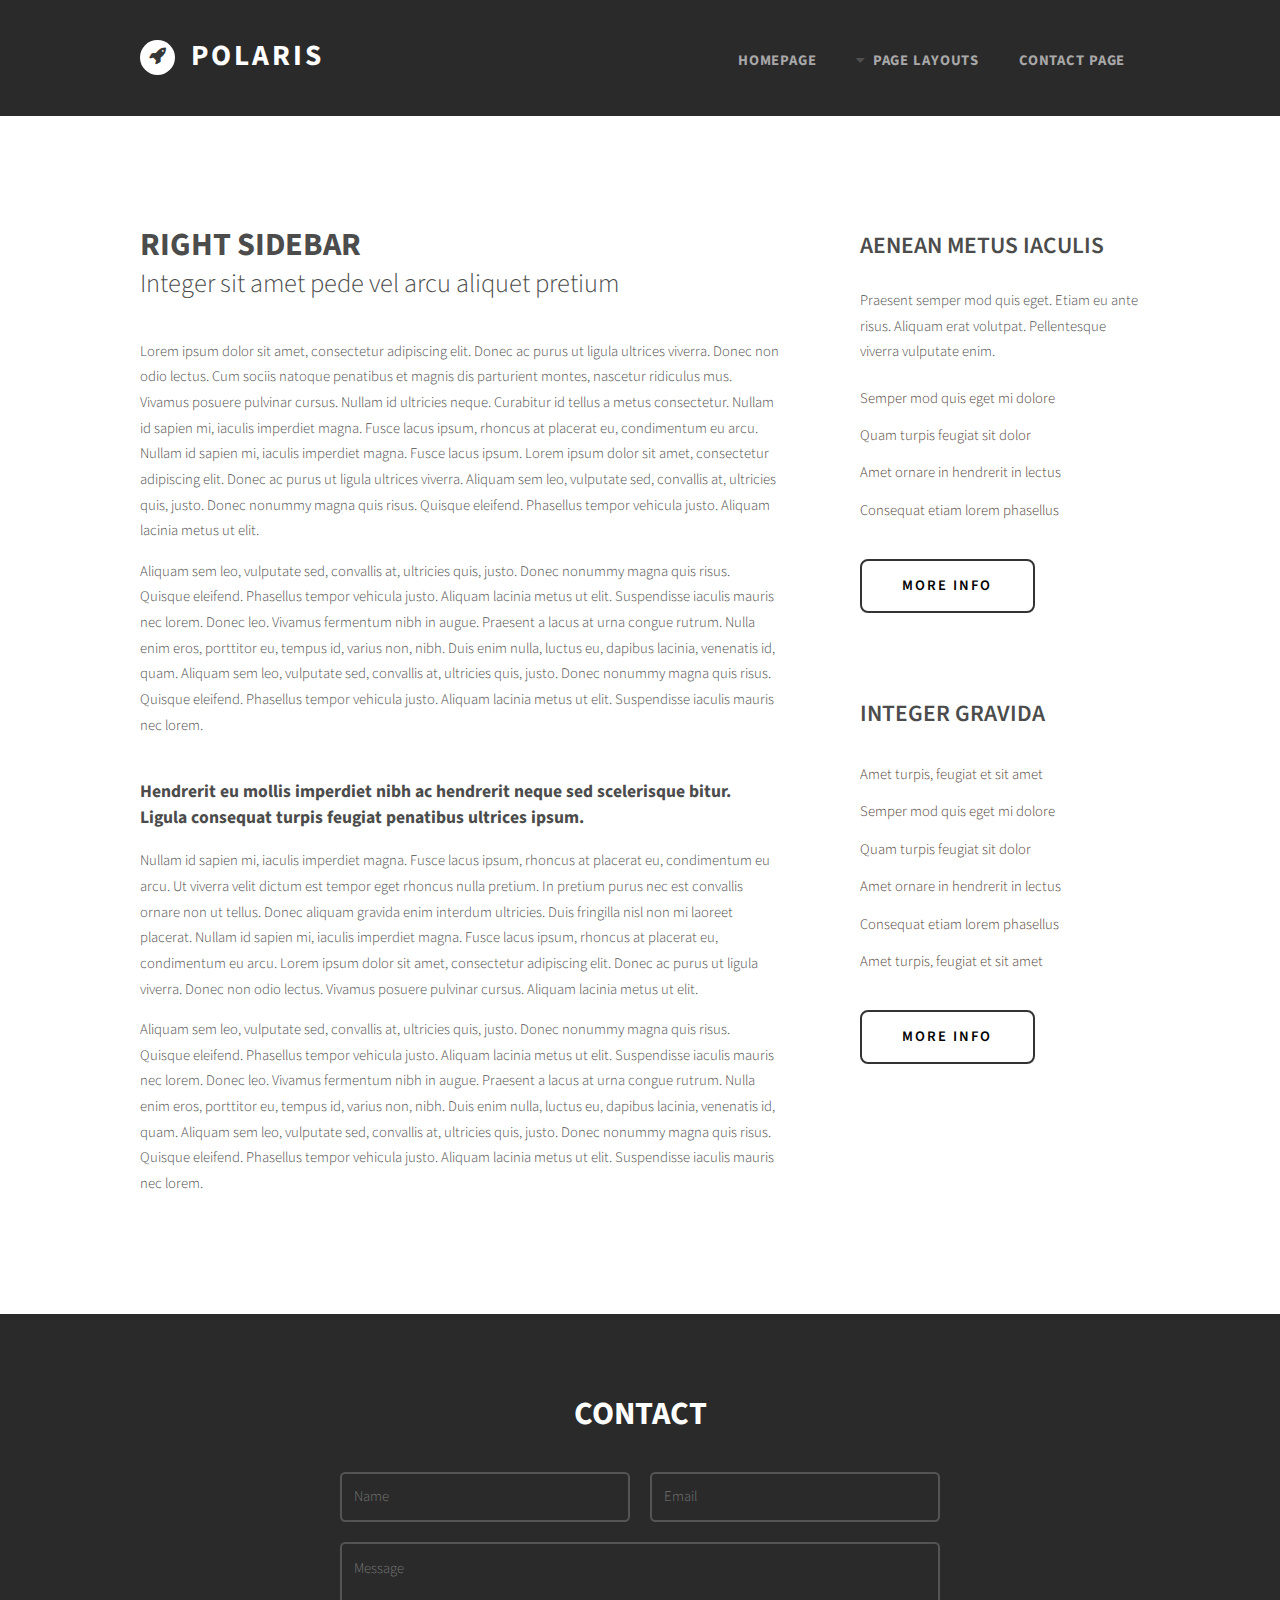
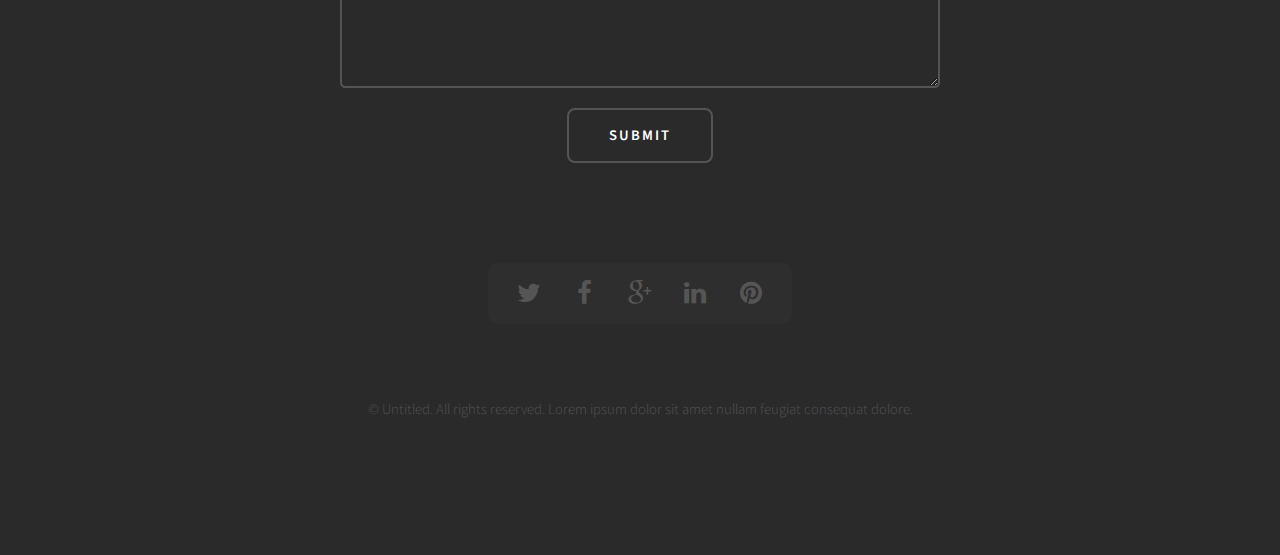
<file: other/px-polaris/blue/right-sidebar.html>
<!DOCTYPE HTML>
<!--
	Polaris by Pixelarity
	pixelarity.com @pixelarity
	License: pixelarity.com/license
-->
<html>
	<head>
		<title>Untitled</title>
		<meta charset="utf-8" />
		<meta name="viewport" content="width=device-width, initial-scale=1" />
		<!--[if lte IE 8]><script src="assets/js/ie/html5shiv.js"></script><![endif]-->
		<link rel="stylesheet" href="assets/css/main.css" />
		<!--[if lte IE 8]><link rel="stylesheet" href="assets/css/ie8.css" /><![endif]-->
	</head>
	<body class="right-sidebar">
		<div id="page-wrapper">

			<!-- Header -->
				<div id="header">
					<div class="container">

						<!-- Logo -->
							<div id="logo">
								<span class="pennant"><span class="icon fa-rocket"></span></span>
								<h1><a href="index.html">Polaris</a></h1>
							</div>

						<!-- Nav -->
							<nav id="nav">
								<ul>
									<li><a href="index.html">Homepage</a></li>
									<li>
										<a href="#" class="icon fa-caret-down">Page Layouts</a>
										<ul>
											<li><a href="left-sidebar.html">Left Sidebar</a></li>
											<li><a href="right-sidebar.html">Right Sidebar</a></li>
											<li class="break"><a href="two-sidebar.html">Two Sidebar</a></li>
											<li><a href="no-sidebar.html">No Sidebar</a></li>
											<li>
												<a href="#">Submenu</a>
												<ul>
													<li><a href="#">Magna etiam</a></li>
													<li><a href="#">Sed consequat</a></li>
													<li><a href="#">Phasellus</a></li>
													<li><a href="#">Dolore nisl</a></li>
													<li><a href="#">Feugiat</a></li>
												</ul>
											</li>
										</ul>
									</li>
									<li><a href="contact.html">Contact Page</a></li>
								</ul>
							</nav>

					</div>
				</div>

			<!-- Main -->
				<div id="main">
					<div class="container">

						<div class="row 200%">

							<!-- Content -->
								<div id="content" class="8u 12u(mobile) important(mobile)">
									<article>
										<header>
											<h2>Right Sidebar</h2>
											<span class="byline">Integer sit amet pede vel arcu aliquet pretium</span>
										</header>
										<p>Lorem ipsum dolor sit amet, consectetur adipiscing elit. Donec ac purus ut ligula ultrices viverra. Donec non odio lectus. Cum sociis natoque penatibus et magnis dis parturient montes, nascetur ridiculus mus. Vivamus posuere pulvinar cursus. Nullam id ultricies neque. Curabitur id tellus a metus consectetur. Nullam id sapien mi, iaculis imperdiet magna. Fusce lacus ipsum, rhoncus at placerat eu, condimentum eu arcu. Nullam id sapien mi, iaculis imperdiet magna. Fusce lacus ipsum. Lorem ipsum dolor sit amet, consectetur adipiscing elit. Donec ac purus ut ligula ultrices viverra. Aliquam sem leo, vulputate sed, convallis at, ultricies quis, justo. Donec nonummy magna quis risus. Quisque eleifend. Phasellus tempor vehicula justo. Aliquam lacinia metus ut elit.</p>
										<p>Aliquam sem leo, vulputate sed, convallis at, ultricies quis, justo. Donec nonummy magna quis risus. Quisque eleifend. Phasellus tempor vehicula justo. Aliquam lacinia metus ut elit. Suspendisse iaculis mauris nec lorem. Donec leo. Vivamus fermentum nibh in augue. Praesent a lacus at urna congue rutrum. Nulla enim eros, porttitor eu, tempus id, varius non, nibh. Duis enim nulla, luctus eu, dapibus lacinia, venenatis id, quam. Aliquam sem leo, vulputate sed, convallis at, ultricies quis, justo. Donec nonummy magna quis risus. Quisque eleifend. Phasellus tempor vehicula justo. Aliquam lacinia metus ut elit. Suspendisse iaculis mauris nec lorem.</p>
										<h3>Hendrerit eu mollis imperdiet nibh ac hendrerit neque sed scelerisque bitur. Ligula consequat turpis feugiat penatibus ultrices ipsum.</h3>
										<p>Nullam id sapien mi, iaculis imperdiet magna. Fusce lacus ipsum, rhoncus at placerat eu, condimentum eu arcu. Ut viverra velit dictum est tempor eget rhoncus nulla pretium. In pretium purus nec est convallis ornare non ut tellus. Donec aliquam gravida enim interdum ultricies. Duis fringilla nisl non mi laoreet placerat. Nullam id sapien mi, iaculis imperdiet magna. Fusce lacus ipsum, rhoncus at placerat eu, condimentum eu arcu. Lorem ipsum dolor sit amet, consectetur adipiscing elit. Donec ac purus ut ligula viverra. Donec non odio lectus. Vivamus posuere pulvinar cursus. Aliquam lacinia metus ut elit.</p>
										<p>Aliquam sem leo, vulputate sed, convallis at, ultricies quis, justo. Donec nonummy magna quis risus. Quisque eleifend. Phasellus tempor vehicula justo. Aliquam lacinia metus ut elit. Suspendisse iaculis mauris nec lorem. Donec leo. Vivamus fermentum nibh in augue. Praesent a lacus at urna congue rutrum. Nulla enim eros, porttitor eu, tempus id, varius non, nibh. Duis enim nulla, luctus eu, dapibus lacinia, venenatis id, quam. Aliquam sem leo, vulputate sed, convallis at, ultricies quis, justo. Donec nonummy magna quis risus. Quisque eleifend. Phasellus tempor vehicula justo. Aliquam lacinia metus ut elit. Suspendisse iaculis mauris nec lorem.</p>

									</article>
								</div>

							<!-- Sidebar -->
								<div id="sidebar" class="4u 12u(mobile)">

									<section>
										<header>
											<h2>Aenean metus iaculis</h2>
										</header>
										<p>Praesent semper mod quis eget. Etiam eu ante risus. Aliquam erat volutpat. Pellentesque viverra vulputate enim.</p>
										<ul class="style2">
											<li><a href="#">Semper mod quis eget mi dolore</a></li>
											<li><a href="#">Quam turpis feugiat sit dolor</a></li>
											<li><a href="#">Amet ornare in hendrerit in lectus</a></li>
											<li><a href="#">Consequat etiam lorem phasellus</a></li>
										</ul>
										<a href="#" class="button">More Info</a>
									</section>

									<section>
										<header>
											<h2>Integer gravida</h2>
										</header>
										<ul class="style2">
											<li><a href="#">Amet turpis, feugiat et sit amet</a></li>
											<li><a href="#">Semper mod quis eget mi dolore</a></li>
											<li><a href="#">Quam turpis feugiat sit dolor</a></li>
											<li><a href="#">Amet ornare in hendrerit in lectus</a></li>
											<li><a href="#">Consequat etiam lorem phasellus</a></li>
											<li><a href="#">Amet turpis, feugiat et sit amet</a></li>
										</ul>
										<a href="#" class="button">More Info</a>
									</section>

								</div>

						</div>
					</div>
				</div>

			<!-- Footer -->
				<div id="footer">
					<div class="container">

						<!-- Form -->
							<section>
								<header>
									<h2>Contact</h2>
								</header>
								<form method="post" action="#">
									<div class="row 50%">
										<div class="6u 12u(mobile)">
											<input class="text" type="text" name="name" id="name" value="" placeholder="Name" />
										</div>
										<div class="6u 12u(mobile)">
											<input class="text" type="text" name="email" id="email" value="" placeholder="Email" />
										</div>
									</div>
									<div class="row 50%">
										<div class="12u">
											<textarea name="message" id="message" placeholder="Message"></textarea>
										</div>
									</div>
									<div class="row 50%">
										<div class="12u">
											<ul class="actions">
												<li><input type="submit" value="Submit" class="button" /></li>
											</ul>
										</div>
									</div>
								</form>
							</section>

						<!-- Social -->
							<section>
								<ul class="icons">
									<li><a href="#" class="icon fa-twitter"><span>Twitter</span></a></li>
									<li><a href="#" class="icon fa-facebook"><span>Facebook</span></a></li>
									<li><a href="#" class="icon fa-google-plus"><span>Google+</span></a></li>
									<li><a href="#" class="icon fa-linkedin"><span>Linkedin</span></a></li>
									<li><a href="#" class="icon fa-pinterest"><span>Pinterest</span></a></li>
								</ul>
							</section>

						<!-- Copyright -->
							<div class="copyright">
								&copy; Untitled. All rights reserved. Lorem ipsum dolor sit amet nullam feugiat consequat dolore.
							</div>

					</div>
				</div>

		</div>

		<!-- Scripts -->
			<script src="assets/js/jquery.min.js"></script>
			<script src="assets/js/jquery.dropotron.min.js"></script>
			<script src="assets/js/skel.min.js"></script>
			<script src="assets/js/util.js"></script>
			<!--[if lte IE 8]><script src="assets/js/ie/respond.min.js"></script><![endif]-->
			<script src="assets/js/main.js"></script>

	</body>
</html>
</file>
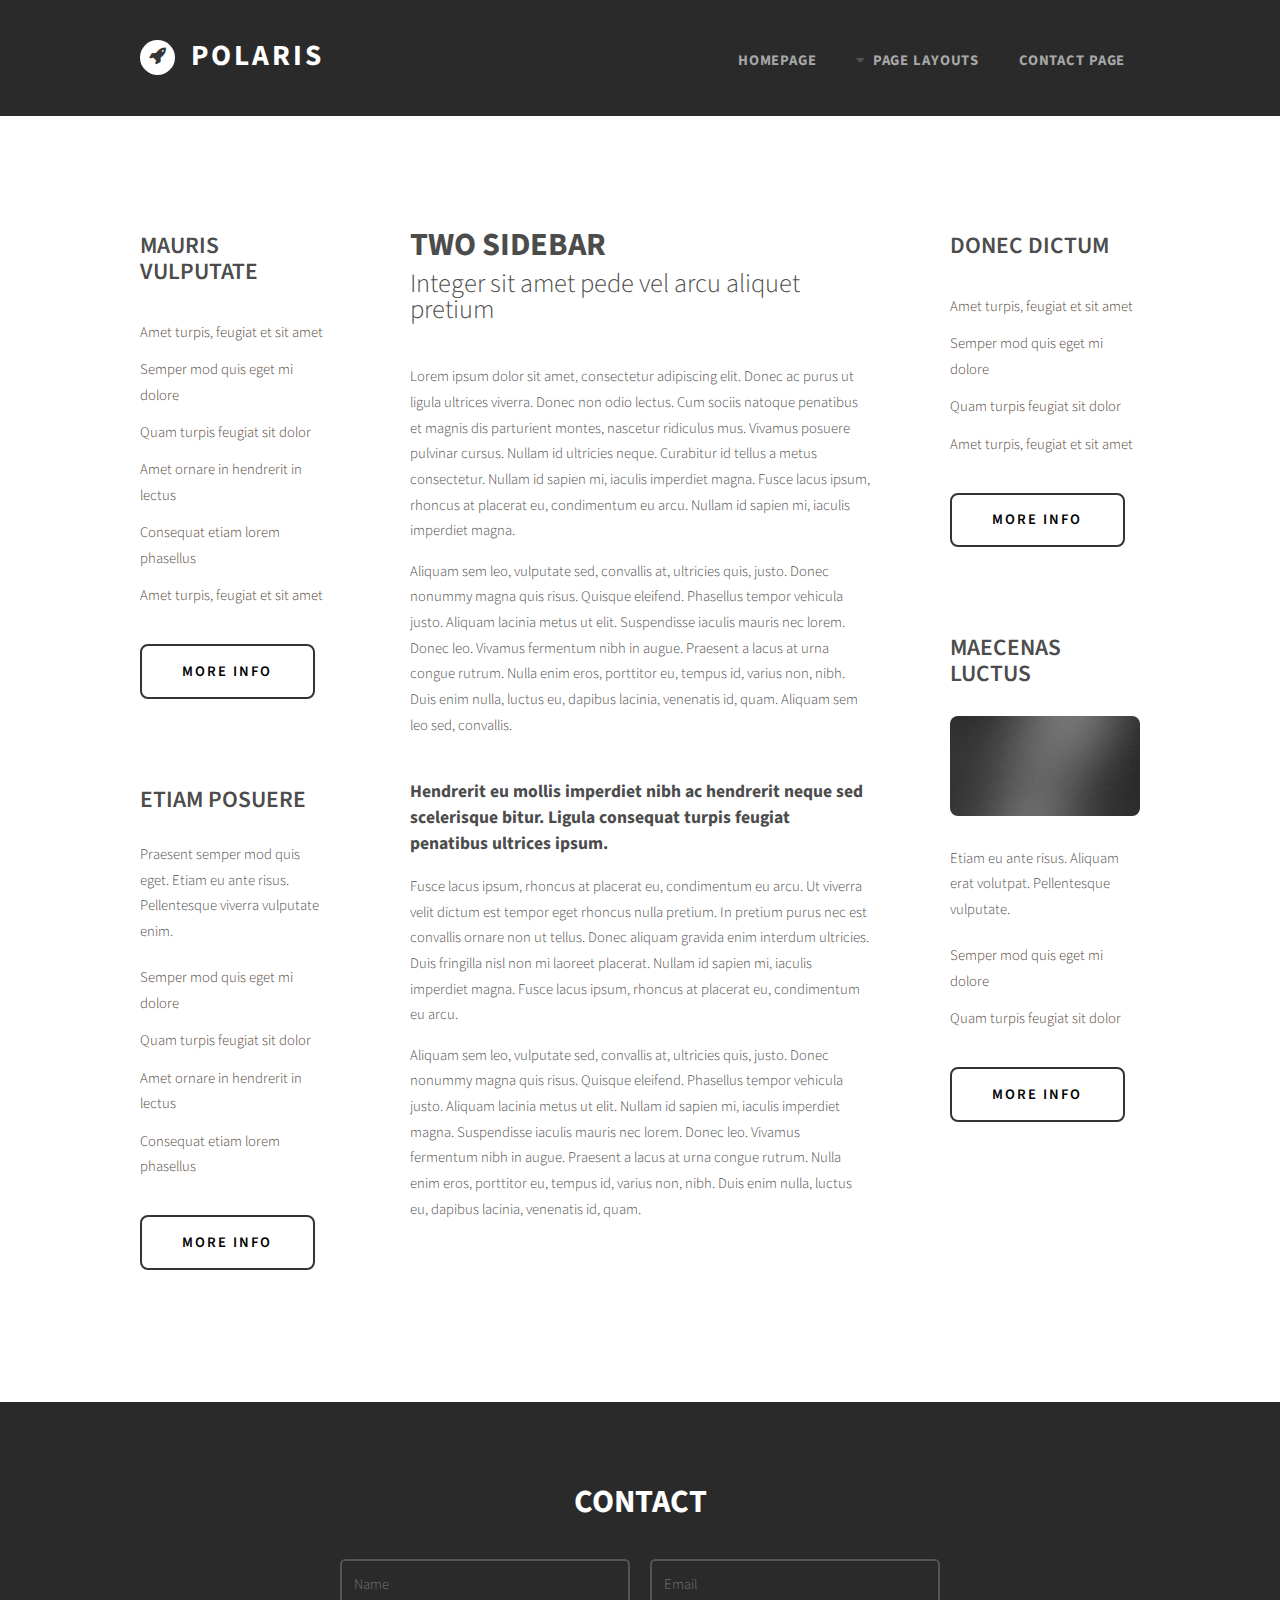
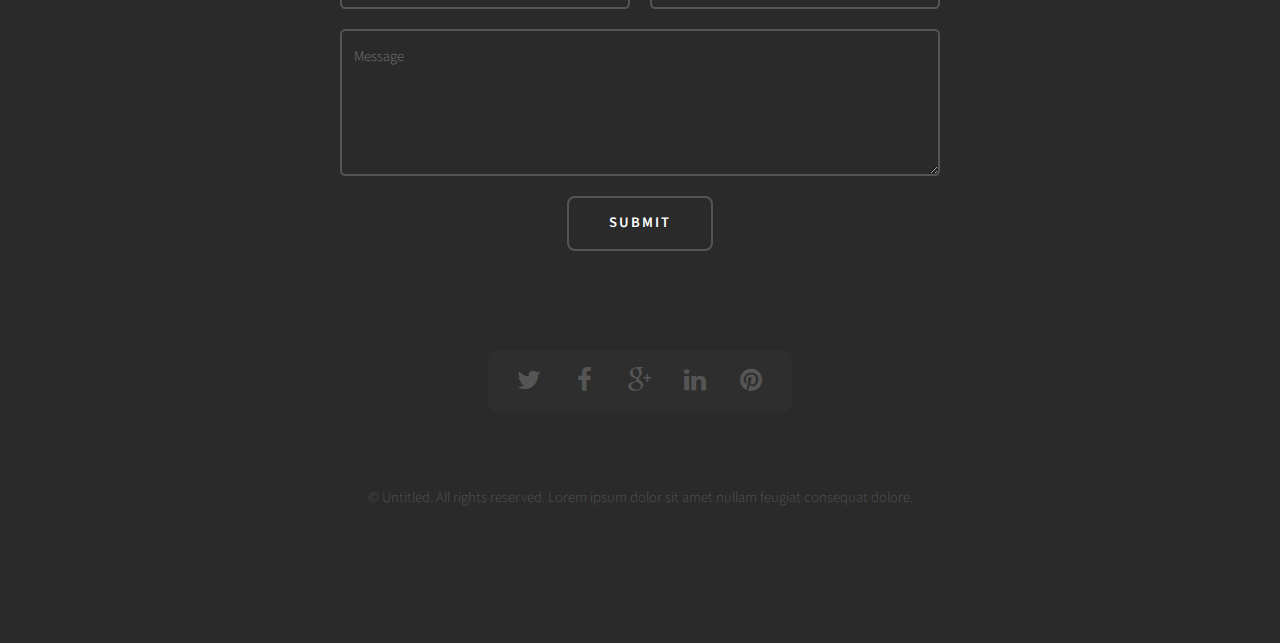
<file: other/px-polaris/blue/two-sidebar.html>
<!DOCTYPE HTML>
<!--
	Polaris by Pixelarity
	pixelarity.com @pixelarity
	License: pixelarity.com/license
-->
<html>
	<head>
		<title>Untitled</title>
		<meta charset="utf-8" />
		<meta name="viewport" content="width=device-width, initial-scale=1" />
		<!--[if lte IE 8]><script src="assets/js/ie/html5shiv.js"></script><![endif]-->
		<link rel="stylesheet" href="assets/css/main.css" />
		<!--[if lte IE 8]><link rel="stylesheet" href="assets/css/ie8.css" /><![endif]-->
	</head>
	<body class="two-sidebar">
		<div id="page-wrapper">

			<!-- Header -->
				<div id="header">
					<div class="container">

						<!-- Logo -->
							<div id="logo">
								<span class="pennant"><span class="icon fa-rocket"></span></span>
								<h1><a href="index.html">Polaris</a></h1>
							</div>

						<!-- Nav -->
							<nav id="nav">
								<ul>
									<li><a href="index.html">Homepage</a></li>
									<li>
										<a href="#" class="icon fa-caret-down">Page Layouts</a>
										<ul>
											<li><a href="left-sidebar.html">Left Sidebar</a></li>
											<li><a href="right-sidebar.html">Right Sidebar</a></li>
											<li class="break"><a href="two-sidebar.html">Two Sidebar</a></li>
											<li><a href="no-sidebar.html">No Sidebar</a></li>
											<li>
												<a href="#">Submenu</a>
												<ul>
													<li><a href="#">Magna etiam</a></li>
													<li><a href="#">Sed consequat</a></li>
													<li><a href="#">Phasellus</a></li>
													<li><a href="#">Dolore nisl</a></li>
													<li><a href="#">Feugiat</a></li>
												</ul>
											</li>
										</ul>
									</li>
									<li><a href="contact.html">Contact Page</a></li>
								</ul>
							</nav>

					</div>
				</div>

			<!-- Main -->
				<div id="main">
					<div class="container">

						<div class="row 200%">

							<!-- Sidebar -->
								<div id="sidebar" class="3u 12u(mobile)">

									<section>
										<header>
											<h2>Mauris vulputate</h2>
										</header>
										<ul class="style2">
											<li><a href="#">Amet turpis, feugiat et sit amet</a></li>
											<li><a href="#">Semper mod quis eget mi dolore</a></li>
											<li><a href="#">Quam turpis feugiat sit dolor</a></li>
											<li><a href="#">Amet ornare in hendrerit in lectus</a></li>
											<li><a href="#">Consequat etiam lorem phasellus</a></li>
											<li><a href="#">Amet turpis, feugiat et sit amet</a></li>
										</ul>
										<a href="#" class="button">More Info</a>
									</section>

									<section>
										<header>
											<h2>Etiam posuere</h2>
										</header>
										<p>Praesent semper mod quis eget. Etiam eu ante risus. Pellentesque viverra vulputate enim.</p>
										<ul class="style2">
											<li><a href="#">Semper mod quis eget mi dolore</a></li>
											<li><a href="#">Quam turpis feugiat sit dolor</a></li>
											<li><a href="#">Amet ornare in hendrerit in lectus</a></li>
											<li><a href="#">Consequat etiam lorem phasellus</a></li>
										</ul>
										<a href="#" class="button">More Info</a>
									</section>

								</div>

							<!-- Content -->
								<div id="content" class="6u 12u(mobile) important(mobile)">
									<article>
										<header>
											<h2>Two Sidebar</h2>
											<span class="byline">Integer sit amet pede vel arcu aliquet pretium</span>
										</header>
										<p>Lorem ipsum dolor sit amet, consectetur adipiscing elit. Donec ac purus ut ligula ultrices viverra. Donec non odio lectus. Cum sociis natoque penatibus et magnis dis parturient montes, nascetur ridiculus mus. Vivamus posuere pulvinar cursus. Nullam id ultricies neque. Curabitur id tellus a metus consectetur. Nullam id sapien mi, iaculis imperdiet magna. Fusce lacus ipsum, rhoncus at placerat eu, condimentum eu arcu. Nullam id sapien mi, iaculis imperdiet magna.</p>
										<p>Aliquam sem leo, vulputate sed, convallis at, ultricies quis, justo. Donec nonummy magna quis risus. Quisque eleifend. Phasellus tempor vehicula justo. Aliquam lacinia metus ut elit. Suspendisse iaculis mauris nec lorem. Donec leo. Vivamus fermentum nibh in augue. Praesent a lacus at urna congue rutrum. Nulla enim eros, porttitor eu, tempus id, varius non, nibh. Duis enim nulla, luctus eu, dapibus lacinia, venenatis id, quam. Aliquam sem leo sed, convallis.</p>
										<h3>Hendrerit eu mollis imperdiet nibh ac hendrerit neque sed scelerisque bitur. Ligula consequat turpis feugiat penatibus ultrices ipsum.</h3>
										<p>Fusce lacus ipsum, rhoncus at placerat eu, condimentum eu arcu. Ut viverra velit dictum est tempor eget rhoncus nulla pretium. In pretium purus nec est convallis ornare non ut tellus. Donec aliquam gravida enim interdum ultricies. Duis fringilla nisl non mi laoreet placerat. Nullam id sapien mi, iaculis imperdiet magna. Fusce lacus ipsum, rhoncus at placerat eu, condimentum eu arcu.</p>
										<p>Aliquam sem leo, vulputate sed, convallis at, ultricies quis, justo. Donec nonummy magna quis risus. Quisque eleifend. Phasellus tempor vehicula justo. Aliquam lacinia metus ut elit. Nullam id sapien mi, iaculis imperdiet magna. Suspendisse iaculis mauris nec lorem. Donec leo. Vivamus fermentum nibh in augue. Praesent a lacus at urna congue rutrum. Nulla enim eros, porttitor eu, tempus id, varius non, nibh. Duis enim nulla, luctus eu, dapibus lacinia, venenatis id, quam.</p>

									</article>
								</div>

							<!-- Sidebar -->
								<div id="sidebar2" class="3u 12u(mobile)">

									<section>
										<header>
											<h2>Donec dictum</h2>
										</header>
										<ul class="style2">
											<li><a href="#">Amet turpis, feugiat et sit amet</a></li>
											<li><a href="#">Semper mod quis eget mi dolore</a></li>
											<li><a href="#">Quam turpis feugiat sit dolor</a></li>
											<li><a href="#">Amet turpis, feugiat et sit amet</a></li>
										</ul>
										<a href="#" class="button">More Info</a>
									</section>

									<section>
										<header>
											<h2>Maecenas luctus</h2>
										</header>
										<a href="#" class="image full"><img src="images/pic02.jpg" alt="" /></a>
										<p>Etiam eu ante risus. Aliquam erat volutpat. Pellentesque vulputate.</p>
										<ul class="style2">
											<li><a href="#">Semper mod quis eget mi dolore</a></li>
											<li><a href="#">Quam turpis feugiat sit dolor</a></li>
										</ul>
										<a href="#" class="button">More Info</a>
									</section>

								</div>

						</div>
					</div>
				</div>

			<!-- Footer -->
				<div id="footer">
					<div class="container">

						<!-- Form -->
							<section>
								<header>
									<h2>Contact</h2>
								</header>
								<form method="post" action="#">
									<div class="row 50%">
										<div class="6u 12u(mobile)">
											<input class="text" type="text" name="name" id="name" value="" placeholder="Name" />
										</div>
										<div class="6u 12u(mobile)">
											<input class="text" type="text" name="email" id="email" value="" placeholder="Email" />
										</div>
									</div>
									<div class="row 50%">
										<div class="12u">
											<textarea name="message" id="message" placeholder="Message"></textarea>
										</div>
									</div>
									<div class="row 50%">
										<div class="12u">
											<ul class="actions">
												<li><input type="submit" value="Submit" class="button" /></li>
											</ul>
										</div>
									</div>
								</form>
							</section>

						<!-- Social -->
							<section>
								<ul class="icons">
									<li><a href="#" class="icon fa-twitter"><span>Twitter</span></a></li>
									<li><a href="#" class="icon fa-facebook"><span>Facebook</span></a></li>
									<li><a href="#" class="icon fa-google-plus"><span>Google+</span></a></li>
									<li><a href="#" class="icon fa-linkedin"><span>Linkedin</span></a></li>
									<li><a href="#" class="icon fa-pinterest"><span>Pinterest</span></a></li>
								</ul>
							</section>

						<!-- Copyright -->
							<div class="copyright">
								&copy; Untitled. All rights reserved. Lorem ipsum dolor sit amet nullam feugiat consequat dolore.
							</div>

					</div>
				</div>

		</div>

		<!-- Scripts -->
			<script src="assets/js/jquery.min.js"></script>
			<script src="assets/js/jquery.dropotron.min.js"></script>
			<script src="assets/js/skel.min.js"></script>
			<script src="assets/js/util.js"></script>
			<!--[if lte IE 8]><script src="assets/js/ie/respond.min.js"></script><![endif]-->
			<script src="assets/js/main.js"></script>

	</body>
</html>
</file>
<file: web/assets/css/extra.css>
.searchField {
	width: 200px;	
}
</file>
<file: web/assets/css/ie8.css>
/*
	Polaris by Pixelarity
	pixelarity.com @pixelarity
	License: pixelarity.com/license
*/

/* List */

	ul.style1 {
		position: relative;
		-ms-behavior: url("assets/js/ie/PIE.htc");
	}

		ul.style1 .right {
			position: relative;
			-ms-behavior: url("assets/js/ie/PIE.htc");
		}

	ul.icons {
		position: relative;
		-ms-behavior: url("assets/js/ie/PIE.htc");
	}

		ul.icons li a {
			position: relative;
			-ms-behavior: url("assets/js/ie/PIE.htc");
		}

/* Form */

	form input.text,
	form select,
	form textarea {
		position: relative;
		-ms-behavior: url("assets/js/ie/PIE.htc");
	}

/* Button */

	.button {
		position: relative;
		-ms-behavior: url("assets/js/ie/PIE.htc");
	}

	.button2 {
		position: relative;
		-ms-behavior: url("assets/js/ie/PIE.htc");
	}

/* Header */

	#logo .pennant span {
		position: relative;
		-ms-behavior: url("assets/js/ie/PIE.htc");
	}

	.dropotron {
		position: relative;
		-ms-behavior: url("assets/js/ie/PIE.htc");
	}

/* Main */

	#main .box {
		position: relative;
		-ms-behavior: url("assets/js/ie/PIE.htc");
	}

	#main .image img {
		position: relative;
		-ms-behavior: url("assets/js/ie/PIE.htc");
	}

/* List */

	ul.style1 .fa:before {
		font-size: 2.1em;
		padding-top: 0.2em;
	}
</file>
<file: other/px-polaris/blue/assets/css/ie8.css>
/*
	Polaris by Pixelarity
	pixelarity.com @pixelarity
	License: pixelarity.com/license
*/

/* List */

	ul.style1 {
		position: relative;
		-ms-behavior: url("assets/js/ie/PIE.htc");
	}

		ul.style1 .right {
			position: relative;
			-ms-behavior: url("assets/js/ie/PIE.htc");
		}

	ul.icons {
		position: relative;
		-ms-behavior: url("assets/js/ie/PIE.htc");
	}

		ul.icons li a {
			position: relative;
			-ms-behavior: url("assets/js/ie/PIE.htc");
		}

/* Form */

	form input.text,
	form select,
	form textarea {
		position: relative;
		-ms-behavior: url("assets/js/ie/PIE.htc");
	}

/* Button */

	.button {
		position: relative;
		-ms-behavior: url("assets/js/ie/PIE.htc");
	}

	.button2 {
		position: relative;
		-ms-behavior: url("assets/js/ie/PIE.htc");
	}

/* Header */

	#logo .pennant span {
		position: relative;
		-ms-behavior: url("assets/js/ie/PIE.htc");
	}

	.dropotron {
		position: relative;
		-ms-behavior: url("assets/js/ie/PIE.htc");
	}

/* Main */

	#main .box {
		position: relative;
		-ms-behavior: url("assets/js/ie/PIE.htc");
	}

	#main .image img {
		position: relative;
		-ms-behavior: url("assets/js/ie/PIE.htc");
	}

/* List */

	ul.style1 .fa:before {
		font-size: 2.1em;
		padding-top: 0.2em;
	}
</file>
<file: web/assets/css/main.css>
@import url("https://fonts.googleapis.com/css?family=Source+Sans+Pro:200,300,400,600,700,900");
@import url("font-awesome.min.css");

/*
	Polaris by Pixelarity
	pixelarity.com @pixelarity
	License: pixelarity.com/license
*/

/* Reset */

	html, body, div, span, applet, object, iframe, h1, h2, h3, h4, h5, h6, p, blockquote, pre, a, abbr, acronym, address, big, cite, code, del, dfn, em, img, ins, kbd, q, s, samp, small, strike, strong, sub, sup, tt, var, b, u, i, center, dl, dt, dd, ol, ul, li, fieldset, form, label, legend, table, caption, tbody, tfoot, thead, tr, th, td, article, aside, canvas, details, embed, figure, figcaption, footer, header, hgroup, menu, nav, output, ruby, section, summary, time, mark, audio, video {
		margin: 0;
		padding: 0;
		border: 0;
		font-size: 100%;
		font: inherit;
		vertical-align: baseline;
	}

	article, aside, details, figcaption, figure, footer, header, hgroup, menu, nav, section {
		display: block;
	}

	body {
		line-height: 1;
	}

	ol, ul {
		list-style: none;
	}

	blockquote, q {
		quotes: none;
	}

	blockquote:before, blockquote:after, q:before, q:after {
		content: '';
		content: none;
	}

	table {
		border-collapse: collapse;
		border-spacing: 0;
	}

	body {
		-webkit-text-size-adjust: none;
	}

/* Box Model */

	*, *:before, *:after {
		-moz-box-sizing: border-box;
		-webkit-box-sizing: border-box;
		box-sizing: border-box;
	}

/* Containers */

	.container {
		margin-left: auto;
		margin-right: auto;
	}

	.container.\31 25\25 {
		width: 100%;
		max-width: 1500px;
		min-width: 1200px;
	}

	.container.\37 5\25 {
		width: 900px;
	}

	.container.\35 0\25 {
		width: 600px;
	}

	.container.\32 5\25 {
		width: 300px;
	}

	.container {
		width: 1200px;
	}

	@media screen and (max-width: 1280px) {

		.container.\31 25\25 {
			width: 100%;
			max-width: 1250px;
			min-width: 1000px;
		}

		.container.\37 5\25 {
			width: 750px;
		}

		.container.\35 0\25 {
			width: 500px;
		}

		.container.\32 5\25 {
			width: 250px;
		}

		.container {
			width: 1000px;
		}

	}

	@media screen and (max-width: 1080px) {

		.container.\31 25\25 {
			width: 100%;
			max-width: 118.75%;
			min-width: 95%;
		}

		.container.\37 5\25 {
			width: 71.25%;
		}

		.container.\35 0\25 {
			width: 47.5%;
		}

		.container.\32 5\25 {
			width: 23.75%;
		}

		.container {
			width: 95%;
		}

	}

	@media screen and (max-width: 820px) {

		.container.\31 25\25 {
			width: 100%;
			max-width: 118.75%;
			min-width: 95%;
		}

		.container.\37 5\25 {
			width: 71.25%;
		}

		.container.\35 0\25 {
			width: 47.5%;
		}

		.container.\32 5\25 {
			width: 23.75%;
		}

		.container {
			width: 95%;
		}

	}

	@media screen and (max-width: 736px) {

		.container.\31 25\25 {
			width: 100%;
			max-width: 112.5%;
			min-width: 90%;
		}

		.container.\37 5\25 {
			width: 67.5%;
		}

		.container.\35 0\25 {
			width: 45%;
		}

		.container.\32 5\25 {
			width: 22.5%;
		}

		.container {
			width: 90% !important;
		}

	}

/* Grid */

	.row {
		border-bottom: solid 1px transparent;
		-moz-box-sizing: border-box;
		-webkit-box-sizing: border-box;
		box-sizing: border-box;
	}

	.row > * {
		float: left;
		-moz-box-sizing: border-box;
		-webkit-box-sizing: border-box;
		box-sizing: border-box;
	}

	.row:after, .row:before {
		content: '';
		display: block;
		clear: both;
		height: 0;
	}

	.row.uniform > * > :first-child {
		margin-top: 0;
	}

	.row.uniform > * > :last-child {
		margin-bottom: 0;
	}

	.row.\30 \25 > * {
		padding: 0px 0 0 0px;
	}

	.row.\30 \25 {
		margin: 0px 0 -1px 0px;
	}

	.row.uniform.\30 \25 > * {
		padding: 0px 0 0 0px;
	}

	.row.uniform.\30 \25 {
		margin: 0px 0 -1px 0px;
	}

	.row > * {
		padding: 40px 0 0 40px;
	}

	.row {
		margin: -40px 0 -1px -40px;
	}

	.row.uniform > * {
		padding: 40px 0 0 40px;
	}

	.row.uniform {
		margin: -40px 0 -1px -40px;
	}

	.row.\32 00\25 > * {
		padding: 80px 0 0 80px;
	}

	.row.\32 00\25 {
		margin: -80px 0 -1px -80px;
	}

	.row.uniform.\32 00\25 > * {
		padding: 80px 0 0 80px;
	}

	.row.uniform.\32 00\25 {
		margin: -80px 0 -1px -80px;
	}

	.row.\31 50\25 > * {
		padding: 60px 0 0 60px;
	}

	.row.\31 50\25 {
		margin: -60px 0 -1px -60px;
	}

	.row.uniform.\31 50\25 > * {
		padding: 60px 0 0 60px;
	}

	.row.uniform.\31 50\25 {
		margin: -60px 0 -1px -60px;
	}

	.row.\35 0\25 > * {
		padding: 20px 0 0 20px;
	}

	.row.\35 0\25 {
		margin: -20px 0 -1px -20px;
	}

	.row.uniform.\35 0\25 > * {
		padding: 20px 0 0 20px;
	}

	.row.uniform.\35 0\25 {
		margin: -20px 0 -1px -20px;
	}

	.row.\32 5\25 > * {
		padding: 10px 0 0 10px;
	}

	.row.\32 5\25 {
		margin: -10px 0 -1px -10px;
	}

	.row.uniform.\32 5\25 > * {
		padding: 10px 0 0 10px;
	}

	.row.uniform.\32 5\25 {
		margin: -10px 0 -1px -10px;
	}

	.\31 2u, .\31 2u\24 {
		width: 100%;
		clear: none;
		margin-left: 0;
	}

	.\31 1u, .\31 1u\24 {
		width: 91.6666666667%;
		clear: none;
		margin-left: 0;
	}

	.\31 0u, .\31 0u\24 {
		width: 83.3333333333%;
		clear: none;
		margin-left: 0;
	}

	.\39 u, .\39 u\24 {
		width: 75%;
		clear: none;
		margin-left: 0;
	}

	.\38 u, .\38 u\24 {
		width: 66.6666666667%;
		clear: none;
		margin-left: 0;
	}

	.\37 u, .\37 u\24 {
		width: 58.3333333333%;
		clear: none;
		margin-left: 0;
	}

	.\36 u, .\36 u\24 {
		width: 50%;
		clear: none;
		margin-left: 0;
	}

	.\35 u, .\35 u\24 {
		width: 41.6666666667%;
		clear: none;
		margin-left: 0;
	}

	.\34 u, .\34 u\24 {
		width: 33.3333333333%;
		clear: none;
		margin-left: 0;
	}

	.\33 u, .\33 u\24 {
		width: 25%;
		clear: none;
		margin-left: 0;
	}

	.\32 u, .\32 u\24 {
		width: 16.6666666667%;
		clear: none;
		margin-left: 0;
	}

	.\31 u, .\31 u\24 {
		width: 8.3333333333%;
		clear: none;
		margin-left: 0;
	}

	.\31 2u\24 + *,
	.\31 1u\24 + *,
	.\31 0u\24 + *,
	.\39 u\24 + *,
	.\38 u\24 + *,
	.\37 u\24 + *,
	.\36 u\24 + *,
	.\35 u\24 + *,
	.\34 u\24 + *,
	.\33 u\24 + *,
	.\32 u\24 + *,
	.\31 u\24 + * {
		clear: left;
	}

	.\-11u {
		margin-left: 91.66667%;
	}

	.\-10u {
		margin-left: 83.33333%;
	}

	.\-9u {
		margin-left: 75%;
	}

	.\-8u {
		margin-left: 66.66667%;
	}

	.\-7u {
		margin-left: 58.33333%;
	}

	.\-6u {
		margin-left: 50%;
	}

	.\-5u {
		margin-left: 41.66667%;
	}

	.\-4u {
		margin-left: 33.33333%;
	}

	.\-3u {
		margin-left: 25%;
	}

	.\-2u {
		margin-left: 16.66667%;
	}

	.\-1u {
		margin-left: 8.33333%;
	}

	@media screen and (max-width: 1280px) {

		.row > * {
			padding: 40px 0 0 40px;
		}

		.row {
			margin: -40px 0 -1px -40px;
		}

		.row.uniform > * {
			padding: 40px 0 0 40px;
		}

		.row.uniform {
			margin: -40px 0 -1px -40px;
		}

		.row.\32 00\25 > * {
			padding: 80px 0 0 80px;
		}

		.row.\32 00\25 {
			margin: -80px 0 -1px -80px;
		}

		.row.uniform.\32 00\25 > * {
			padding: 80px 0 0 80px;
		}

		.row.uniform.\32 00\25 {
			margin: -80px 0 -1px -80px;
		}

		.row.\31 50\25 > * {
			padding: 60px 0 0 60px;
		}

		.row.\31 50\25 {
			margin: -60px 0 -1px -60px;
		}

		.row.uniform.\31 50\25 > * {
			padding: 60px 0 0 60px;
		}

		.row.uniform.\31 50\25 {
			margin: -60px 0 -1px -60px;
		}

		.row.\35 0\25 > * {
			padding: 20px 0 0 20px;
		}

		.row.\35 0\25 {
			margin: -20px 0 -1px -20px;
		}

		.row.uniform.\35 0\25 > * {
			padding: 20px 0 0 20px;
		}

		.row.uniform.\35 0\25 {
			margin: -20px 0 -1px -20px;
		}

		.row.\32 5\25 > * {
			padding: 10px 0 0 10px;
		}

		.row.\32 5\25 {
			margin: -10px 0 -1px -10px;
		}

		.row.uniform.\32 5\25 > * {
			padding: 10px 0 0 10px;
		}

		.row.uniform.\32 5\25 {
			margin: -10px 0 -1px -10px;
		}

		.\31 2u\28normal\29, .\31 2u\24\28normal\29 {
			width: 100%;
			clear: none;
			margin-left: 0;
		}

		.\31 1u\28normal\29, .\31 1u\24\28normal\29 {
			width: 91.6666666667%;
			clear: none;
			margin-left: 0;
		}

		.\31 0u\28normal\29, .\31 0u\24\28normal\29 {
			width: 83.3333333333%;
			clear: none;
			margin-left: 0;
		}

		.\39 u\28normal\29, .\39 u\24\28normal\29 {
			width: 75%;
			clear: none;
			margin-left: 0;
		}

		.\38 u\28normal\29, .\38 u\24\28normal\29 {
			width: 66.6666666667%;
			clear: none;
			margin-left: 0;
		}

		.\37 u\28normal\29, .\37 u\24\28normal\29 {
			width: 58.3333333333%;
			clear: none;
			margin-left: 0;
		}

		.\36 u\28normal\29, .\36 u\24\28normal\29 {
			width: 50%;
			clear: none;
			margin-left: 0;
		}

		.\35 u\28normal\29, .\35 u\24\28normal\29 {
			width: 41.6666666667%;
			clear: none;
			margin-left: 0;
		}

		.\34 u\28normal\29, .\34 u\24\28normal\29 {
			width: 33.3333333333%;
			clear: none;
			margin-left: 0;
		}

		.\33 u\28normal\29, .\33 u\24\28normal\29 {
			width: 25%;
			clear: none;
			margin-left: 0;
		}

		.\32 u\28normal\29, .\32 u\24\28normal\29 {
			width: 16.6666666667%;
			clear: none;
			margin-left: 0;
		}

		.\31 u\28normal\29, .\31 u\24\28normal\29 {
			width: 8.3333333333%;
			clear: none;
			margin-left: 0;
		}

		.\31 2u\24\28normal\29 + *,
		.\31 1u\24\28normal\29 + *,
		.\31 0u\24\28normal\29 + *,
		.\39 u\24\28normal\29 + *,
		.\38 u\24\28normal\29 + *,
		.\37 u\24\28normal\29 + *,
		.\36 u\24\28normal\29 + *,
		.\35 u\24\28normal\29 + *,
		.\34 u\24\28normal\29 + *,
		.\33 u\24\28normal\29 + *,
		.\32 u\24\28normal\29 + *,
		.\31 u\24\28normal\29 + * {
			clear: left;
		}

		.\-11u\28normal\29 {
			margin-left: 91.66667%;
		}

		.\-10u\28normal\29 {
			margin-left: 83.33333%;
		}

		.\-9u\28normal\29 {
			margin-left: 75%;
		}

		.\-8u\28normal\29 {
			margin-left: 66.66667%;
		}

		.\-7u\28normal\29 {
			margin-left: 58.33333%;
		}

		.\-6u\28normal\29 {
			margin-left: 50%;
		}

		.\-5u\28normal\29 {
			margin-left: 41.66667%;
		}

		.\-4u\28normal\29 {
			margin-left: 33.33333%;
		}

		.\-3u\28normal\29 {
			margin-left: 25%;
		}

		.\-2u\28normal\29 {
			margin-left: 16.66667%;
		}

		.\-1u\28normal\29 {
			margin-left: 8.33333%;
		}

	}

	@media screen and (max-width: 1080px) {

		.row > * {
			padding: 30px 0 0 30px;
		}

		.row {
			margin: -30px 0 -1px -30px;
		}

		.row.uniform > * {
			padding: 30px 0 0 30px;
		}

		.row.uniform {
			margin: -30px 0 -1px -30px;
		}

		.row.\32 00\25 > * {
			padding: 60px 0 0 60px;
		}

		.row.\32 00\25 {
			margin: -60px 0 -1px -60px;
		}

		.row.uniform.\32 00\25 > * {
			padding: 60px 0 0 60px;
		}

		.row.uniform.\32 00\25 {
			margin: -60px 0 -1px -60px;
		}

		.row.\31 50\25 > * {
			padding: 45px 0 0 45px;
		}

		.row.\31 50\25 {
			margin: -45px 0 -1px -45px;
		}

		.row.uniform.\31 50\25 > * {
			padding: 45px 0 0 45px;
		}

		.row.uniform.\31 50\25 {
			margin: -45px 0 -1px -45px;
		}

		.row.\35 0\25 > * {
			padding: 15px 0 0 15px;
		}

		.row.\35 0\25 {
			margin: -15px 0 -1px -15px;
		}

		.row.uniform.\35 0\25 > * {
			padding: 15px 0 0 15px;
		}

		.row.uniform.\35 0\25 {
			margin: -15px 0 -1px -15px;
		}

		.row.\32 5\25 > * {
			padding: 7.5px 0 0 7.5px;
		}

		.row.\32 5\25 {
			margin: -7.5px 0 -1px -7.5px;
		}

		.row.uniform.\32 5\25 > * {
			padding: 7.5px 0 0 7.5px;
		}

		.row.uniform.\32 5\25 {
			margin: -7.5px 0 -1px -7.5px;
		}

		.\31 2u\28narrow\29, .\31 2u\24\28narrow\29 {
			width: 100%;
			clear: none;
			margin-left: 0;
		}

		.\31 1u\28narrow\29, .\31 1u\24\28narrow\29 {
			width: 91.6666666667%;
			clear: none;
			margin-left: 0;
		}

		.\31 0u\28narrow\29, .\31 0u\24\28narrow\29 {
			width: 83.3333333333%;
			clear: none;
			margin-left: 0;
		}

		.\39 u\28narrow\29, .\39 u\24\28narrow\29 {
			width: 75%;
			clear: none;
			margin-left: 0;
		}

		.\38 u\28narrow\29, .\38 u\24\28narrow\29 {
			width: 66.6666666667%;
			clear: none;
			margin-left: 0;
		}

		.\37 u\28narrow\29, .\37 u\24\28narrow\29 {
			width: 58.3333333333%;
			clear: none;
			margin-left: 0;
		}

		.\36 u\28narrow\29, .\36 u\24\28narrow\29 {
			width: 50%;
			clear: none;
			margin-left: 0;
		}

		.\35 u\28narrow\29, .\35 u\24\28narrow\29 {
			width: 41.6666666667%;
			clear: none;
			margin-left: 0;
		}

		.\34 u\28narrow\29, .\34 u\24\28narrow\29 {
			width: 33.3333333333%;
			clear: none;
			margin-left: 0;
		}

		.\33 u\28narrow\29, .\33 u\24\28narrow\29 {
			width: 25%;
			clear: none;
			margin-left: 0;
		}

		.\32 u\28narrow\29, .\32 u\24\28narrow\29 {
			width: 16.6666666667%;
			clear: none;
			margin-left: 0;
		}

		.\31 u\28narrow\29, .\31 u\24\28narrow\29 {
			width: 8.3333333333%;
			clear: none;
			margin-left: 0;
		}

		.\31 2u\24\28narrow\29 + *,
		.\31 1u\24\28narrow\29 + *,
		.\31 0u\24\28narrow\29 + *,
		.\39 u\24\28narrow\29 + *,
		.\38 u\24\28narrow\29 + *,
		.\37 u\24\28narrow\29 + *,
		.\36 u\24\28narrow\29 + *,
		.\35 u\24\28narrow\29 + *,
		.\34 u\24\28narrow\29 + *,
		.\33 u\24\28narrow\29 + *,
		.\32 u\24\28narrow\29 + *,
		.\31 u\24\28narrow\29 + * {
			clear: left;
		}

		.\-11u\28narrow\29 {
			margin-left: 91.66667%;
		}

		.\-10u\28narrow\29 {
			margin-left: 83.33333%;
		}

		.\-9u\28narrow\29 {
			margin-left: 75%;
		}

		.\-8u\28narrow\29 {
			margin-left: 66.66667%;
		}

		.\-7u\28narrow\29 {
			margin-left: 58.33333%;
		}

		.\-6u\28narrow\29 {
			margin-left: 50%;
		}

		.\-5u\28narrow\29 {
			margin-left: 41.66667%;
		}

		.\-4u\28narrow\29 {
			margin-left: 33.33333%;
		}

		.\-3u\28narrow\29 {
			margin-left: 25%;
		}

		.\-2u\28narrow\29 {
			margin-left: 16.66667%;
		}

		.\-1u\28narrow\29 {
			margin-left: 8.33333%;
		}

	}

	@media screen and (max-width: 820px) {

		.row > * {
			padding: 25px 0 0 25px;
		}

		.row {
			margin: -25px 0 -1px -25px;
		}

		.row.uniform > * {
			padding: 25px 0 0 25px;
		}

		.row.uniform {
			margin: -25px 0 -1px -25px;
		}

		.row.\32 00\25 > * {
			padding: 50px 0 0 50px;
		}

		.row.\32 00\25 {
			margin: -50px 0 -1px -50px;
		}

		.row.uniform.\32 00\25 > * {
			padding: 50px 0 0 50px;
		}

		.row.uniform.\32 00\25 {
			margin: -50px 0 -1px -50px;
		}

		.row.\31 50\25 > * {
			padding: 37.5px 0 0 37.5px;
		}

		.row.\31 50\25 {
			margin: -37.5px 0 -1px -37.5px;
		}

		.row.uniform.\31 50\25 > * {
			padding: 37.5px 0 0 37.5px;
		}

		.row.uniform.\31 50\25 {
			margin: -37.5px 0 -1px -37.5px;
		}

		.row.\35 0\25 > * {
			padding: 12.5px 0 0 12.5px;
		}

		.row.\35 0\25 {
			margin: -12.5px 0 -1px -12.5px;
		}

		.row.uniform.\35 0\25 > * {
			padding: 12.5px 0 0 12.5px;
		}

		.row.uniform.\35 0\25 {
			margin: -12.5px 0 -1px -12.5px;
		}

		.row.\32 5\25 > * {
			padding: 6.25px 0 0 6.25px;
		}

		.row.\32 5\25 {
			margin: -6.25px 0 -1px -6.25px;
		}

		.row.uniform.\32 5\25 > * {
			padding: 6.25px 0 0 6.25px;
		}

		.row.uniform.\32 5\25 {
			margin: -6.25px 0 -1px -6.25px;
		}

		.\31 2u\28narrower\29, .\31 2u\24\28narrower\29 {
			width: 100%;
			clear: none;
			margin-left: 0;
		}

		.\31 1u\28narrower\29, .\31 1u\24\28narrower\29 {
			width: 91.6666666667%;
			clear: none;
			margin-left: 0;
		}

		.\31 0u\28narrower\29, .\31 0u\24\28narrower\29 {
			width: 83.3333333333%;
			clear: none;
			margin-left: 0;
		}

		.\39 u\28narrower\29, .\39 u\24\28narrower\29 {
			width: 75%;
			clear: none;
			margin-left: 0;
		}

		.\38 u\28narrower\29, .\38 u\24\28narrower\29 {
			width: 66.6666666667%;
			clear: none;
			margin-left: 0;
		}

		.\37 u\28narrower\29, .\37 u\24\28narrower\29 {
			width: 58.3333333333%;
			clear: none;
			margin-left: 0;
		}

		.\36 u\28narrower\29, .\36 u\24\28narrower\29 {
			width: 50%;
			clear: none;
			margin-left: 0;
		}

		.\35 u\28narrower\29, .\35 u\24\28narrower\29 {
			width: 41.6666666667%;
			clear: none;
			margin-left: 0;
		}

		.\34 u\28narrower\29, .\34 u\24\28narrower\29 {
			width: 33.3333333333%;
			clear: none;
			margin-left: 0;
		}

		.\33 u\28narrower\29, .\33 u\24\28narrower\29 {
			width: 25%;
			clear: none;
			margin-left: 0;
		}

		.\32 u\28narrower\29, .\32 u\24\28narrower\29 {
			width: 16.6666666667%;
			clear: none;
			margin-left: 0;
		}

		.\31 u\28narrower\29, .\31 u\24\28narrower\29 {
			width: 8.3333333333%;
			clear: none;
			margin-left: 0;
		}

		.\31 2u\24\28narrower\29 + *,
		.\31 1u\24\28narrower\29 + *,
		.\31 0u\24\28narrower\29 + *,
		.\39 u\24\28narrower\29 + *,
		.\38 u\24\28narrower\29 + *,
		.\37 u\24\28narrower\29 + *,
		.\36 u\24\28narrower\29 + *,
		.\35 u\24\28narrower\29 + *,
		.\34 u\24\28narrower\29 + *,
		.\33 u\24\28narrower\29 + *,
		.\32 u\24\28narrower\29 + *,
		.\31 u\24\28narrower\29 + * {
			clear: left;
		}

		.\-11u\28narrower\29 {
			margin-left: 91.66667%;
		}

		.\-10u\28narrower\29 {
			margin-left: 83.33333%;
		}

		.\-9u\28narrower\29 {
			margin-left: 75%;
		}

		.\-8u\28narrower\29 {
			margin-left: 66.66667%;
		}

		.\-7u\28narrower\29 {
			margin-left: 58.33333%;
		}

		.\-6u\28narrower\29 {
			margin-left: 50%;
		}

		.\-5u\28narrower\29 {
			margin-left: 41.66667%;
		}

		.\-4u\28narrower\29 {
			margin-left: 33.33333%;
		}

		.\-3u\28narrower\29 {
			margin-left: 25%;
		}

		.\-2u\28narrower\29 {
			margin-left: 16.66667%;
		}

		.\-1u\28narrower\29 {
			margin-left: 8.33333%;
		}

	}

	@media screen and (max-width: 736px) {

		.row > * {
			padding: 25px 0 0 25px;
		}

		.row {
			margin: -25px 0 -1px -25px;
		}

		.row.uniform > * {
			padding: 25px 0 0 25px;
		}

		.row.uniform {
			margin: -25px 0 -1px -25px;
		}

		.row.\32 00\25 > * {
			padding: 50px 0 0 50px;
		}

		.row.\32 00\25 {
			margin: -50px 0 -1px -50px;
		}

		.row.uniform.\32 00\25 > * {
			padding: 50px 0 0 50px;
		}

		.row.uniform.\32 00\25 {
			margin: -50px 0 -1px -50px;
		}

		.row.\31 50\25 > * {
			padding: 37.5px 0 0 37.5px;
		}

		.row.\31 50\25 {
			margin: -37.5px 0 -1px -37.5px;
		}

		.row.uniform.\31 50\25 > * {
			padding: 37.5px 0 0 37.5px;
		}

		.row.uniform.\31 50\25 {
			margin: -37.5px 0 -1px -37.5px;
		}

		.row.\35 0\25 > * {
			padding: 12.5px 0 0 12.5px;
		}

		.row.\35 0\25 {
			margin: -12.5px 0 -1px -12.5px;
		}

		.row.uniform.\35 0\25 > * {
			padding: 12.5px 0 0 12.5px;
		}

		.row.uniform.\35 0\25 {
			margin: -12.5px 0 -1px -12.5px;
		}

		.row.\32 5\25 > * {
			padding: 6.25px 0 0 6.25px;
		}

		.row.\32 5\25 {
			margin: -6.25px 0 -1px -6.25px;
		}

		.row.uniform.\32 5\25 > * {
			padding: 6.25px 0 0 6.25px;
		}

		.row.uniform.\32 5\25 {
			margin: -6.25px 0 -1px -6.25px;
		}

		.\31 2u\28mobile\29, .\31 2u\24\28mobile\29 {
			width: 100%;
			clear: none;
			margin-left: 0;
		}

		.\31 1u\28mobile\29, .\31 1u\24\28mobile\29 {
			width: 91.6666666667%;
			clear: none;
			margin-left: 0;
		}

		.\31 0u\28mobile\29, .\31 0u\24\28mobile\29 {
			width: 83.3333333333%;
			clear: none;
			margin-left: 0;
		}

		.\39 u\28mobile\29, .\39 u\24\28mobile\29 {
			width: 75%;
			clear: none;
			margin-left: 0;
		}

		.\38 u\28mobile\29, .\38 u\24\28mobile\29 {
			width: 66.6666666667%;
			clear: none;
			margin-left: 0;
		}

		.\37 u\28mobile\29, .\37 u\24\28mobile\29 {
			width: 58.3333333333%;
			clear: none;
			margin-left: 0;
		}

		.\36 u\28mobile\29, .\36 u\24\28mobile\29 {
			width: 50%;
			clear: none;
			margin-left: 0;
		}

		.\35 u\28mobile\29, .\35 u\24\28mobile\29 {
			width: 41.6666666667%;
			clear: none;
			margin-left: 0;
		}

		.\34 u\28mobile\29, .\34 u\24\28mobile\29 {
			width: 33.3333333333%;
			clear: none;
			margin-left: 0;
		}

		.\33 u\28mobile\29, .\33 u\24\28mobile\29 {
			width: 25%;
			clear: none;
			margin-left: 0;
		}

		.\32 u\28mobile\29, .\32 u\24\28mobile\29 {
			width: 16.6666666667%;
			clear: none;
			margin-left: 0;
		}

		.\31 u\28mobile\29, .\31 u\24\28mobile\29 {
			width: 8.3333333333%;
			clear: none;
			margin-left: 0;
		}

		.\31 2u\24\28mobile\29 + *,
		.\31 1u\24\28mobile\29 + *,
		.\31 0u\24\28mobile\29 + *,
		.\39 u\24\28mobile\29 + *,
		.\38 u\24\28mobile\29 + *,
		.\37 u\24\28mobile\29 + *,
		.\36 u\24\28mobile\29 + *,
		.\35 u\24\28mobile\29 + *,
		.\34 u\24\28mobile\29 + *,
		.\33 u\24\28mobile\29 + *,
		.\32 u\24\28mobile\29 + *,
		.\31 u\24\28mobile\29 + * {
			clear: left;
		}

		.\-11u\28mobile\29 {
			margin-left: 91.66667%;
		}

		.\-10u\28mobile\29 {
			margin-left: 83.33333%;
		}

		.\-9u\28mobile\29 {
			margin-left: 75%;
		}

		.\-8u\28mobile\29 {
			margin-left: 66.66667%;
		}

		.\-7u\28mobile\29 {
			margin-left: 58.33333%;
		}

		.\-6u\28mobile\29 {
			margin-left: 50%;
		}

		.\-5u\28mobile\29 {
			margin-left: 41.66667%;
		}

		.\-4u\28mobile\29 {
			margin-left: 33.33333%;
		}

		.\-3u\28mobile\29 {
			margin-left: 25%;
		}

		.\-2u\28mobile\29 {
			margin-left: 16.66667%;
		}

		.\-1u\28mobile\29 {
			margin-left: 8.33333%;
		}

	}

/* Basic */

	body {
		background: #2a2a2a;
		color: #4b4c4b;
		font-family: 'Source Sans Pro', sans-serif;
		font-size: 12pt;
		font-weight: 300;
		line-height: 1.75em;
	}

	input, textarea, select {
		font-family: 'Source Sans Pro', sans-serif;
		font-size: 12pt;
		font-weight: 300;
		line-height: 1.75em;
	}

	h1, h2, h3, h4, h5, h6 {
		font-weight: 700;
	}

		h1 a, h2 a, h3 a, h4 a, h5 a, h6 a {
			color: inherit;
			text-decoration: none;
		}

	strong, b {
		font-weight: 700;
		color: #2b2c2b;
	}

	em, i {
		font-style: italic;
	}

	a {
		-moz-transition: color 0.35s ease-in-out, border-bottom-color 0.35s ease-in-out;
		-webkit-transition: color 0.35s ease-in-out, border-bottom-color 0.35s ease-in-out;
		-ms-transition: color 0.35s ease-in-out, border-bottom-color 0.35s ease-in-out;
		transition: color 0.35s ease-in-out, border-bottom-color 0.35s ease-in-out;
		outline: 0;
		color: #DE577B;
	}

	sub {
		position: relative;
		top: 0.5em;
		font-size: 0.8em;
	}

	sup {
		position: relative;
		top: -0.5em;
		font-size: 0.8em;
	}

	hr {
		border: 0;
		border-top: solid 1px #ddd;
	}

	blockquote {
		border-left: solid 0.5em #ddd;
		padding: 1em 0 1em 2em;
		font-style: italic;
	}

	p, ul, ol, dl, table {
		margin-bottom: 1em;
	}

	.homepage header {
		letter-spacing: 0.10em;
		text-align: center;
	}

	header {
		margin-bottom: 1em;
	}

		header h2 {
			text-transform: uppercase;
			font-size: 2.2em;
			font-weight: 700;
		}

		header .byline {
			display: block;
			margin: 0.5em 0 0 0;
			padding: 0 0 0.5em 0;
			font-size: 1.8em;
		}

	footer {
		margin-top: 1em;
	}

	br.clear {
		clear: both;
	}

/* Sections/Articles */

	section, article {
		margin-bottom: 3em;
	}

		section > :last-child, section:last-child, article > :last-child, article:last-child {
			margin-bottom: 0;
		}

	.row > section, .row > article {
		margin-bottom: 0;
	}

/* Images */

	.image {
		display: inline-block;
	}

		.image img {
			display: block;
			width: 100%;
		}

		.image.featured {
			display: block;
			width: 100%;
			margin: 0 0 2em 0;
		}

		.image.full {
			display: block;
			width: 100%;
		}

		.image.left {
			float: left;
			margin: 0 2em 2em 0;
		}

		.image.centered {
			display: block;
			margin: 0 0 2em 0;
		}

			.image.centered img {
				margin: 0 auto;
				width: auto;
			}

/* Lists */

	ul.default {
		list-style: disc;
		padding-left: 1em;
	}

		ul.default li {
			padding-left: 0.5em;
		}

	ul.style1 {
		overflow: hidden;
		background: #FFF;
		border-radius: 5px;
	}

		ul.style1 .right {
			float: right;
			width: 70%;
			padding: 1.3em 1.5em 1.3em 1.5em;
			background: #3fa38d;
			border-radius: 0px 5px 5px 0px;
			border: 1px solid rgba(255, 255, 255, 0.25);
			font-size: 1.1em;
			color: #FFF;
		}

		ul.style1 .left {
			float: left;
			width: 30%;
			text-align: center;
			color: #3fa38d;
		}

		ul.style1 li {
			overflow: hidden;
		}

		ul.style1 a {
			display: block;
			text-decoration: none;
			color: #514439;
		}

			ul.style1 a:hover {
				text-decoration: underline;
			}

		ul.style1 .icon {
			position: relative;
			top: 0.9em;
			font-size: 2.1em;
		}

		ul.style1 .first {
			margin-top: 0 !important;
		}

	ul.style2 li {
		padding: 0.40em 0em;
	}

	ul.style2 a {
		display: block;
		text-decoration: none;
		color: #514439;
	}

		ul.style2 a:hover {
			text-decoration: underline;
		}

	ul.icons {
		position: relative;
		margin-top: 2em;
		background: #2f2f2f;
		background: rgba(128, 128, 128, 0.05);
		border-radius: 0.50em;
		display: inline-block;
		padding: 0.50em 0.75em 0.30em 0.75em;
		font-size: 1.40em;
		cursor: default;
	}

		ul.icons li {
			display: inline-block;
		}

			ul.icons li span {
				display: none;
				margin: 0;
				padding: 0;
			}

			ul.icons li a {
				display: inline-block;
				background: none;
				width: 2.5em;
				height: 2.2em;
				line-height: 2.2em;
				text-align: center;
				border-radius: 100%;
				border: 0;
				color: #555;
				color: rgba(255, 255, 255, 0.2);
			}

				ul.icons li a:hover {
					color: #FFF;
				}

			ul.icons li.active a {
				color: #FFF;
			}

	ul.info li {
		padding: 1.5em 0 1.5em 0;
	}

		ul.info li:first-child {
			padding-top: 0;
			border-top: none;
			box-shadow: none;
		}

	ul.info h3 {
		display: inline-block;
		padding-bottom: 0.50em;
		font-size: 1.2em;
	}

	ul.info a {
		text-decoration: none;
		color: #4b4c4b;
	}

		ul.info a:hover {
			text-decoration: underline;
		}

	ul.menu {
		cursor: default;
	}

		ul.menu li {
			display: inline-block;
			line-height: 1em;
			border-left: solid 1px #ddd;
			padding: 0 0 0 0.5em;
			margin: 0 0 0 0.5em;
		}

			ul.menu li:first-child {
				border-left: 0;
				padding-left: 0;
				margin-left: 0;
			}

	ul.actions {
		padding-top: 1em;
	}

		ul.actions.major {
			text-align: center;
		}

		ul.actions li {
			margin-left: 1em;
		}

			ul.actions li:first-child {
				margin-left: 0;
			}

	ol.default {
		list-style: decimal;
		padding-left: 1.25em;
	}

		ol.default li {
			padding-left: 0.25em;
		}

/* Forms */

	form {
		width: 60%;
		margin: 0 auto;
	}

		form .actions {
			padding-top: 0;
		}

		form .button {
			border-color: #444;
			border-color: rgba(255, 255, 255, 0.2);
		}

			form .button:hover {
				background: #fff;
				background: rgba(255, 255, 255, 0.8);
				border-color: #fff;
				border-color: rgba(255, 255, 255, 0.2);
				color: #000 !important;
			}

		form label {
			display: block;
		}

		form input.text, form select, form textarea {
			-moz-transition: border-color 0.25s ease-in-out;
			-webkit-transition: border-color 0.25s ease-in-out;
			-ms-transition: border-color 0.25s ease-in-out;
			transition: border-color 0.25s ease-in-out;
			-webkit-appearance: none;
			display: block;
			background: none;
			border: solid 2px;
			border-color: #555555;
			border-color: rgba(255, 255, 255, 0.2);
			border-radius: 0.35em;
			width: 100%;
			padding: 0.85em;
			outline: none;
			color: #aaa;
			color: rgba(255, 255, 255, 0.5);
		}

			form input.text:focus, form select:focus, form textarea:focus {
				border-color: #aaa;
				border-color: rgba(255, 255, 255, 0.4);
			}

		form input.text, form select {
			line-height: 1em;
		}

		form textarea {
			min-height: 10em;
		}

		form .formerize-placeholder, form ::-webkit-input-placeholder, form :-moz-placeholder, form ::-moz-placeholder, form :-ms-input-placeholder {
			color: #555 !important;
		}

		form ::-moz-focus-inner {
			border: 0;
		}

/* Tables */

	table {
		width: 100%;
	}

		table.default {
			width: 100%;
		}

			table.default tbody tr:nth-child(2n+2) {
				background: #f4f4f4;
			}

			table.default td {
				padding: 0.5em 1em 0.5em 1em;
			}

			table.default th {
				text-align: left;
				font-weight: 700;
				padding: 0.5em 1em 0.5em 1em;
			}

			table.default thead {
				background: #444;
				color: #fff;
			}

			table.default tfoot {
				background: #eee;
			}

/* Buttons */

	.button {
		-moz-transition: background-color 0.35s ease-in-out, color 0.35s ease-in-out, border-color 0.35s ease-in-out;
		-webkit-transition: background-color 0.35s ease-in-out, color 0.35s ease-in-out, border-color 0.35s ease-in-out;
		-ms-transition: background-color 0.35s ease-in-out, color 0.35s ease-in-out, border-color 0.35s ease-in-out;
		transition: background-color 0.35s ease-in-out, color 0.35s ease-in-out, border-color 0.35s ease-in-out;
		display: inline-block;
		background: none;
		border: 2px solid #FFF;
		border-radius: 8px;
		font-size: 0.85em;
		letter-spacing: 2px;
		padding: 0.85em 2.75em 0.85em 2.75em;
		color: #fff !important;
		text-transform: uppercase;
		text-decoration: none;
		font-size: 1em;
		font-weight: 600;
		text-align: center;
	}

		.button.small, .button.big {
			padding: 0.70em 1.5em;
			letter-spacing: 1px;
			font-size: 1.2em !important;
			font-weight: 600;
			color: #FFF;
		}

		.button.arrow .icon {
			position: relative;
			color: #FFF;
		}

			.button.arrow .icon:before {
				position: absolute;
				display: inline-block;
				top: 0.15em;
				padding-left: 1em;
				opacity: 0.9;
				font-size: 1em;
			}

		.button:hover {
			background: #000;
			border-color: #fff;
			border-color: rgba(255, 255, 255, 0.4);
			color: #FFF !important;
		}

		.button.style1:hover {
			background: #fff;
			color: #de577b !important;
		}

			.button.style1:hover .icon {
				color: #de577b !important;
			}

		.button.style2:hover {
			background: #000;
			color: #FFF !important;
		}

	.button-alt {
		position: relative;
		display: inline-block;
		background: none;
		padding: 0;
		font-size: 0.85em;
		letter-spacing: 1px;
		color: #000 !important;
		text-transform: uppercase;
		text-decoration: none;
		font-size: 0.9em;
		font-weight: 700;
		text-align: center;
	}

		.button-alt.icon:before {
			display: inline-block;
			padding-right: 1em;
			opacity: 0.9;
			font-size: 0.90em;
		}

	.button2 {
		display: inline-block;
		color: inherit;
		text-decoration: none;
		border: solid 1px #c2c7cc;
		border-radius: 0.35em;
		padding: 0.8em 2em 0.8em 2em;
	}

/* Icons */

	.icon {
		text-decoration: none;
	}

		.icon:before {
			display: inline-block;
			font-family: FontAwesome;
			font-size: 1.25em;
			text-decoration: none;
			font-style: normal;
			font-weight: normal;
			line-height: 1;
			-webkit-font-smoothing: antialiased;
			-moz-osx-font-smoothing: grayscale;
		}

/* Header */

	#header {
		padding: 1.5em 0em 1em 0em;
	}

		#header .container {
			position: relative;
		}

/* Logo */

	#logo h1 a {
		position: absolute;
		margin: 0;
		top: 0.75em;
		padding-left: 1.75em;
		letter-spacing: 0.10em;
		text-decoration: none;
		text-transform: uppercase;
		display: block;
		font-size: 2em;
		font-weight: 700;
		color: #FFF;
	}

	#logo h1 span {
		font-weight: 300;
	}

	#logo .pennant {
		position: relative;
		top: 1.2em;
		display: inline-block;
		margin: 0em 0em 3em 0em;
		text-align: center;
	}

		#logo .pennant span {
			position: relative;
			display: inline-block;
			width: 35px;
			height: 35px;
			padding-top: 0.39em;
			background: #FFF;
			border-radius: 50%;
			font-size: 1em;
			color: rgba(0, 0, 0, 0.8);
		}

/* Nav */

	#nav {
		position: absolute;
		right: 0;
		top: 1.5em;
	}

		#nav > ul > li {
			float: left;
		}

			#nav > ul > li > ul {
				display: none;
			}

			#nav > ul > li:last-child {
				padding-right: 0;
			}

			#nav > ul > li > a, #nav > ul > li > span {
				display: block;
				margin-left: 0.7em;
				padding: 0.30em 1em;
				letter-spacing: 0.06em;
				text-transform: uppercase;
				text-decoration: none;
				font-weight: 700;
				font-size: 1em;
				outline: 0;
				color: #aaa;
				color: rgba(255, 255, 255, 0.6);
			}

				#nav > ul > li > a.icon:before, #nav > ul > li > span.icon:before {
					display: inline-block;
					padding-right: 0.5em;
					opacity: 0.3;
					font-size: 1em;
				}

			#nav > ul > li.active > a, #nav > ul > li.active > span {
				color: #fff;
				color: white;
			}

		#nav .arrow {
			position: absolute;
			display: inline-block;
			width: 100px;
		}

	.dropotron {
		top: 0;
		text-align: left;
		line-height: 2em;
		min-width: 14em;
		background: #2a2a2a;
		line-height: 1em;
		padding: 1.25em 0 1.25em 0;
		border-radius: 8px;
	}

		.dropotron a, .dropotron span {
			display: block;
			padding: 0.75em 2em 0.75em 2em;
			letter-spacing: 0.10em;
			text-transform: uppercase;
			font-size: 0.90em;
			font-weight: 700;
			text-decoration: none;
			color: #aaa;
			color: rgba(255, 255, 255, 0.6);
		}

		.dropotron li:first-child > a, .dropotron li:first-child > span {
			border-top: 0;
		}

		.dropotron li.active > a, .dropotron li.active > span {
			color: #FFF;
		}

		.dropotron li:hover > a, .dropotron li:hover > span {
			color: #FFF;
		}

		.dropotron.level-0 {
			border-radius: 0px 0px 8px 8px;
			font-size: 1em;
			margin-top: 2.3em;
			padding-top: 0;
		}

/* Banner */

	#banner {
		position: relative;
		padding: 8em 0em 6em 0em;
		background: #de577b url("images/banner.svg") bottom center no-repeat;
		background-size: auto 150%;
		text-align: center;
		color: #fff;
	}

		#banner header {
			margin-bottom: 2em;
		}

			#banner header h2 {
				letter-spacing: 0.10em;
				font-size: 4em;
			}

			#banner header .byline {
				padding: 0.50em 5em 0em 5em;
				letter-spacing: 0.10em;
				line-height: 1.4em;
				font-size: 2em;
			}

		#banner .button {
			padding: 0.85em 3em;
		}

/* Main */

	#main {
		position: relative;
		padding: 8em 0em;
		background: #fff;
	}

		#main header {
			margin-bottom: 1em;
		}

			#main header span {
				padding-bottom: 1em;
			}

		#main .box {
			margin-top: -2px;
			padding: 2em;
			border-radius: 0px 0px 8px 8px;
			border: 2px solid;
			border-color: #ccc;
			border-color: rgba(0, 0, 0, 0.2);
		}

		#main .image img {
			overflow: hidden;
			margin-bottom: 2em;
			border-radius: 8px;
		}

		#main .button {
			border-color: #888;
			border-color: rgba(0, 0, 0, 0.8);
			color: #000 !important;
		}

			#main .button:hover {
				color: #FFF !important;
			}

	.homepage #main header {
		margin-bottom: 3em;
	}

		.homepage #main header p {
			padding: 0em 10em;
		}

	.homepage #main .image img {
		margin-bottom: 0;
		border-radius: 8px 8px 0px 0px;
	}

	.no-sidebar #main header {
		text-align: center;
	}

/* Content */

	#content h3 {
		display: block;
		padding: 1.5em 0em 1em 0em;
		font-size: 1.2em;
	}

	#content form {
		width: 100%;
		margin: 0 auto;
	}

		#content form input.text, #content form select, #content form textarea {
			border-color: #ccc;
			border-color: rgba(0, 0, 0, 0.2);
			color: #4b4c4b;
			color: black !important;
		}

			#content form input.text:focus, #content form select:focus, #content form textarea:focus {
				-moz-transition: background-color 0.35s ease-in-out;
				-webkit-transition: background-color 0.35s ease-in-out;
				-ms-transition: background-color 0.35s ease-in-out;
				transition: background-color 0.35s ease-in-out;
				border: 2px solid rgba(0, 0, 0, 0.3);
			}

		#content form .button {
			border-color: #ccc;
			border-color: rgba(0, 0, 0, 0.2);
			color: #4b4c4b !important;
			color: rgba(0, 0, 0, 0.8) !important;
		}

			#content form .button:hover {
				background: #434343;
				background: rgba(0, 0, 0, 0.8);
				border-color: #434343;
				border-color: rgba(0, 0, 0, 0.1);
				color: #FFF !important;
			}

	.contact #content header {
		margin-bottom: 2.5em;
	}

	.no-sidebar #content h3 {
		text-align: center;
	}

/* Sidebar */

	#sidebar section, #sidebar2 section {
		margin-top: 5em;
	}

		#sidebar section:first-child, #sidebar2 section:first-child {
			border-top: 0;
			margin-top: 0;
			padding-top: 0;
		}

	#sidebar header, #sidebar2 header {
		margin-bottom: 2em;
	}

		#sidebar header h2, #sidebar2 header h2 {
			font-size: 1.6em;
			font-weight: 600;
		}

	#sidebar .button, #sidebar2 .button {
		margin: 1em 0em;
	}

/* Footer */

	#footer {
		position: relative;
		padding: 6em 0em;
		text-align: center;
	}

		#footer header {
			margin-bottom: 3em;
		}

			#footer header h2 {
				color: #FFF;
			}

/* Copyright */

	.copyright {
		position: relative;
		padding: 2em 0em 3em 0em;
		text-align: center;
		color: rgba(255, 255, 255, 0.2);
	}

/* Featured */

	#featured {
		position: relative;
		padding: 6em 0em 6em 0em;
		background: #3fa38d;
	}

		#featured header {
			margin-bottom: 2.5em;
			color: #FFF;
		}

/* Portfolio */

	#portfolio-wrapper {
		position: relative;
		padding: 5em 0em 6em 0em;
		background: #edeff0;
	}

	#portfolio header h2 {
		margin-top: 0.50em;
	}

	#portfolio .icon {
		font-size: 9em;
	}

	#portfolio .alignright {
		text-align: right;
	}

	#portfolio .alignleft {
		text-align: left;
	}

	#portfolio .actions {
		margin-top: 2em;
		text-align: center;
	}

	#portfolio .button {
		border-color: rgba(0, 0, 0, 0.6) !important;
		color: rgba(0, 0, 0, 0.8) !important;
	}

		#portfolio .button:hover {
			background: #000;
			border-color: black !important;
			color: white !important;
		}

/* Normal */

	@media screen and (max-width: 1280px) {

		/* Basic */

			body, input, textarea, select {
				font-size: 11pt;
			}

	}

/* Narrow */

	@media screen and (max-width: 1080px) {

		/* Forms */

			form {
				width: 70%;
			}

		/* Header */

			#header {
				padding: 0em 0em;
			}

		/* Logo */

			#logo h1 a {
				top: 0.95em;
			}

			#logo .pennant {
				top: 1.5em;
			}

				#logo .pennant span {
					padding-top: 0.39em;
				}

		/* Nav */

			.dropotron.level-0 {
				margin-top: 1.5em;
			}

		/* Banner */

			#banner {
				padding: 5em 0em 5em 0em;
			}

				#banner header {
					margin-bottom: 2em;
				}

					#banner header h2 {
						font-size: 3.5em;
					}

					#banner header .byline {
						font-size: 1.5em;
					}

		/* Main */

			#main {
				padding: 5em 0em;
			}

			.homepage #main header p {
				padding: 0em 5em;
			}

		/* Footer */

			#footer {
				padding: 5em 0em;
			}

		/* Portfolio */

			#portfolio-wrapper {
				padding: 4em 0em 5em 0em;
			}

	}

/* Narrower */

	@media screen and (max-width: 820px) {

		/* Forms */

			form {
				width: 80%;
			}

		/* Main */

			#main .box {
				padding: 1.5em;
			}

	}

/* Mobile */

	#navPanel, #titleBar {
		display: none;
	}

	@media screen and (max-width: 736px) {

		/* Basic */

			html, body {
				overflow-x: hidden;
			}

			body, input, textarea, select {
				line-height: 1.75em;
				font-size: 11pt;
				letter-spacing: 0;
			}

			body {
				padding: 0;
			}

			h2, h3, h4, h5, h6 {
				line-height: 1.2em;
				font-size: 1.5em;
			}

			p {
				text-align: justify;
			}

			section, article {
				margin-bottom: 1em;
			}

			.row > section, .row > article {
				margin-bottom: 1em;
			}

			section > :first-child, section:first-child, article > :first-child, article:first-child {
				margin-top: 0 !important;
			}

			form {
				width: 100%;
			}

			header {
				text-align: center;
			}

			header h2 {
				font-size: 1.6em;
			}

			header .byline {
				font-size: 1.1em;
			}

			ul.style1 .left {
				padding: 0.35em 0em;
			}

			ul.style1 .right {
				padding: 1.5em 1.5em 1.5em 1.5em;
				font-size: 1em;
			}

			ul.style1 .icon {
				display: block;
				line-height: 2em;
				top: 0.30em;
			}

			ul.icons {
				font-size: 1em;
			}

			ul.info p {
				text-align: center !important;
			}

			.button {
				width: 100%;
				max-width: 320px;
			}

			form .button {
				width: 100% !important;
			}

		/* Off-Canvas Navigation */

			#page-wrapper {
				-moz-backface-visibility: hidden;
				-webkit-backface-visibility: hidden;
				-ms-backface-visibility: hidden;
				backface-visibility: hidden;
				-moz-transition: -moz-transform 0.5s ease;
				-webkit-transition: -webkit-transform 0.5s ease;
				-ms-transition: -ms-transform 0.5s ease;
				transition: transform 0.5s ease;
				padding-bottom: 1px;
			}

			#titleBar {
				-moz-backface-visibility: hidden;
				-webkit-backface-visibility: hidden;
				-ms-backface-visibility: hidden;
				backface-visibility: hidden;
				-moz-transition: -moz-transform 0.5s ease;
				-webkit-transition: -webkit-transform 0.5s ease;
				-ms-transition: -ms-transform 0.5s ease;
				transition: transform 0.5s ease;
				display: block;
				height: 44px;
				left: 0;
				position: fixed;
				top: 0;
				width: 100%;
				z-index: 10001;
				background: none;
			}

				#titleBar .toggle {
					position: absolute;
					left: 0;
					top: 0;
					width: 80px;
					height: 60px;
				}

					#titleBar .toggle:before {
						content: '';
						position: absolute;
						left: 7px;
						top: 7px;
						background: rgba(0, 0, 0, 0.2);
						width: 70px;
						height: 44px;
						border-radius: 4px;
					}

					#titleBar .toggle:after {
						content: '';
						display: block;
						width: 20px;
						height: 12px;
						position: absolute;
						left: 32px;
						top: 23px;
						background: url("images/toggle.svg") 0px 0px no-repeat;
						opacity: 0.7;
					}

					#titleBar .toggle:active:after {
						opacity: 0.9;
					}

			#navPanel {
				-moz-backface-visibility: hidden;
				-webkit-backface-visibility: hidden;
				-ms-backface-visibility: hidden;
				backface-visibility: hidden;
				-moz-transform: translateX(-275px);
				-webkit-transform: translateX(-275px);
				-ms-transform: translateX(-275px);
				transform: translateX(-275px);
				-moz-transition: -moz-transform 0.5s ease;
				-webkit-transition: -webkit-transform 0.5s ease;
				-ms-transition: -ms-transform 0.5s ease;
				transition: transform 0.5s ease;
				display: block;
				height: 100%;
				left: 0;
				overflow-y: auto;
				position: fixed;
				top: 0;
				width: 275px;
				z-index: 10002;
				background: #1d1d1d;
			}

				#navPanel .link {
					display: block;
					color: #888;
					text-decoration: none;
					height: 44px;
					line-height: 44px;
					border-top: solid 1px #555;
					border-color: rgba(255, 255, 255, 0.05);
					padding: 0 1em 0 1em;
					letter-spacing: 0.10em;
					text-transform: uppercase;
					font-weight: 700;
					font-size: 0.95em;
				}

					#navPanel .link:first-child {
						border-top: 0;
					}

					#navPanel .link.depth-0 {
						color: #fff;
					}

				#navPanel .indent-1 {
					display: inline-block;
					width: 1em;
				}

				#navPanel .indent-2 {
					display: inline-block;
					width: 2em;
				}

				#navPanel .indent-3 {
					display: inline-block;
					width: 3em;
				}

				#navPanel .indent-4 {
					display: inline-block;
					width: 4em;
				}

				#navPanel .indent-5 {
					display: inline-block;
					width: 5em;
				}

				#navPanel .depth-0 {
					color: #fff;
				}

			body.navPanel-visible #page-wrapper {
				-moz-transform: translateX(275px);
				-webkit-transform: translateX(275px);
				-ms-transform: translateX(275px);
				transform: translateX(275px);
			}

			body.navPanel-visible #titleBar {
				-moz-transform: translateX(275px);
				-webkit-transform: translateX(275px);
				-ms-transform: translateX(275px);
				transform: translateX(275px);
			}

			body.navPanel-visible #navPanel {
				-moz-transform: translateX(0);
				-webkit-transform: translateX(0);
				-ms-transform: translateX(0);
				transform: translateX(0);
			}

		/* Header */

			#header {
				position: relative;
				text-align: center;
				padding: 1.5em 0 3em 0;
			}

		/* Logo */

			#logo h1 {
				display: block;
				text-align: center;
			}

				#logo h1 a {
					position: inherit;
					top: 1em;
					margin: 0;
					padding: 0em !important;
				}

			#logo .pennant {
				display: block;
			}

		/* Nav */

			#nav {
				display: none;
			}

		/* Banner */

			#banner {
				padding: 4em 0em 4em 0em;
			}

				#banner header {
					margin-bottom: 2em;
					padding: 0em 1em;
				}

					#banner header h2 {
						font-size: 2em;
					}

					#banner header .byline {
						padding: 0em;
						letter-spacing: 0.10em;
						line-height: 1.4em;
						font-size: 1em;
					}

		/* Main */

			#main {
				padding: 4em 0em 1em 0em;
			}

			.homepage #main header p {
				padding: 0em 2em !important;
			}

		/* Content */

			#content section, #content article {
				margin-bottom: 2em;
			}

			.contact #content, #sidebar, #sidebar2 {
				text-align: center;
			}

		/* Sidebar */

			#sidebar section {
				margin-bottom: 2em;
			}

		/* Footer */

			#footer {
				padding: 6em 0em;
			}

				#footer .actions {
					text-align: center;
				}

					#footer .actions li {
						text-align: center;
					}

		/* Featured */

			#featured {
				padding: 4em 0em 4em 0em;
			}

		/* Portfolio */

			#portfolio-wrapper {
				padding: 4em 0em 4em 0em;
			}

			#portfolio .icon {
				font-size: 9em;
			}

			#portfolio .alignright, #portfolio .alignleft {
				text-align: center;
			}

			#portfolio .button {
				text-align: center !important;
			}

	}
</file>
<file: other/px-polaris/blue/assets/css/main.css>
@import url("http://fonts.googleapis.com/css?family=Source+Sans+Pro:200,300,400,600,700,900");
@import url("font-awesome.min.css");

/*
	Polaris by Pixelarity
	pixelarity.com @pixelarity
	License: pixelarity.com/license
*/

/* Reset */

	html, body, div, span, applet, object, iframe, h1, h2, h3, h4, h5, h6, p, blockquote, pre, a, abbr, acronym, address, big, cite, code, del, dfn, em, img, ins, kbd, q, s, samp, small, strike, strong, sub, sup, tt, var, b, u, i, center, dl, dt, dd, ol, ul, li, fieldset, form, label, legend, table, caption, tbody, tfoot, thead, tr, th, td, article, aside, canvas, details, embed, figure, figcaption, footer, header, hgroup, menu, nav, output, ruby, section, summary, time, mark, audio, video {
		margin: 0;
		padding: 0;
		border: 0;
		font-size: 100%;
		font: inherit;
		vertical-align: baseline;
	}

	article, aside, details, figcaption, figure, footer, header, hgroup, menu, nav, section {
		display: block;
	}

	body {
		line-height: 1;
	}

	ol, ul {
		list-style: none;
	}

	blockquote, q {
		quotes: none;
	}

	blockquote:before, blockquote:after, q:before, q:after {
		content: '';
		content: none;
	}

	table {
		border-collapse: collapse;
		border-spacing: 0;
	}

	body {
		-webkit-text-size-adjust: none;
	}

/* Box Model */

	*, *:before, *:after {
		-moz-box-sizing: border-box;
		-webkit-box-sizing: border-box;
		box-sizing: border-box;
	}

/* Containers */

	.container {
		margin-left: auto;
		margin-right: auto;
	}

	.container.\31 25\25 {
		width: 100%;
		max-width: 1500px;
		min-width: 1200px;
	}

	.container.\37 5\25 {
		width: 900px;
	}

	.container.\35 0\25 {
		width: 600px;
	}

	.container.\32 5\25 {
		width: 300px;
	}

	.container {
		width: 1200px;
	}

	@media screen and (max-width: 1280px) {

		.container.\31 25\25 {
			width: 100%;
			max-width: 1250px;
			min-width: 1000px;
		}

		.container.\37 5\25 {
			width: 750px;
		}

		.container.\35 0\25 {
			width: 500px;
		}

		.container.\32 5\25 {
			width: 250px;
		}

		.container {
			width: 1000px;
		}

	}

	@media screen and (max-width: 1080px) {

		.container.\31 25\25 {
			width: 100%;
			max-width: 118.75%;
			min-width: 95%;
		}

		.container.\37 5\25 {
			width: 71.25%;
		}

		.container.\35 0\25 {
			width: 47.5%;
		}

		.container.\32 5\25 {
			width: 23.75%;
		}

		.container {
			width: 95%;
		}

	}

	@media screen and (max-width: 820px) {

		.container.\31 25\25 {
			width: 100%;
			max-width: 118.75%;
			min-width: 95%;
		}

		.container.\37 5\25 {
			width: 71.25%;
		}

		.container.\35 0\25 {
			width: 47.5%;
		}

		.container.\32 5\25 {
			width: 23.75%;
		}

		.container {
			width: 95%;
		}

	}

	@media screen and (max-width: 736px) {

		.container.\31 25\25 {
			width: 100%;
			max-width: 112.5%;
			min-width: 90%;
		}

		.container.\37 5\25 {
			width: 67.5%;
		}

		.container.\35 0\25 {
			width: 45%;
		}

		.container.\32 5\25 {
			width: 22.5%;
		}

		.container {
			width: 90% !important;
		}

	}

/* Grid */

	.row {
		border-bottom: solid 1px transparent;
		-moz-box-sizing: border-box;
		-webkit-box-sizing: border-box;
		box-sizing: border-box;
	}

	.row > * {
		float: left;
		-moz-box-sizing: border-box;
		-webkit-box-sizing: border-box;
		box-sizing: border-box;
	}

	.row:after, .row:before {
		content: '';
		display: block;
		clear: both;
		height: 0;
	}

	.row.uniform > * > :first-child {
		margin-top: 0;
	}

	.row.uniform > * > :last-child {
		margin-bottom: 0;
	}

	.row.\30 \25 > * {
		padding: 0px 0 0 0px;
	}

	.row.\30 \25 {
		margin: 0px 0 -1px 0px;
	}

	.row.uniform.\30 \25 > * {
		padding: 0px 0 0 0px;
	}

	.row.uniform.\30 \25 {
		margin: 0px 0 -1px 0px;
	}

	.row > * {
		padding: 40px 0 0 40px;
	}

	.row {
		margin: -40px 0 -1px -40px;
	}

	.row.uniform > * {
		padding: 40px 0 0 40px;
	}

	.row.uniform {
		margin: -40px 0 -1px -40px;
	}

	.row.\32 00\25 > * {
		padding: 80px 0 0 80px;
	}

	.row.\32 00\25 {
		margin: -80px 0 -1px -80px;
	}

	.row.uniform.\32 00\25 > * {
		padding: 80px 0 0 80px;
	}

	.row.uniform.\32 00\25 {
		margin: -80px 0 -1px -80px;
	}

	.row.\31 50\25 > * {
		padding: 60px 0 0 60px;
	}

	.row.\31 50\25 {
		margin: -60px 0 -1px -60px;
	}

	.row.uniform.\31 50\25 > * {
		padding: 60px 0 0 60px;
	}

	.row.uniform.\31 50\25 {
		margin: -60px 0 -1px -60px;
	}

	.row.\35 0\25 > * {
		padding: 20px 0 0 20px;
	}

	.row.\35 0\25 {
		margin: -20px 0 -1px -20px;
	}

	.row.uniform.\35 0\25 > * {
		padding: 20px 0 0 20px;
	}

	.row.uniform.\35 0\25 {
		margin: -20px 0 -1px -20px;
	}

	.row.\32 5\25 > * {
		padding: 10px 0 0 10px;
	}

	.row.\32 5\25 {
		margin: -10px 0 -1px -10px;
	}

	.row.uniform.\32 5\25 > * {
		padding: 10px 0 0 10px;
	}

	.row.uniform.\32 5\25 {
		margin: -10px 0 -1px -10px;
	}

	.\31 2u, .\31 2u\24 {
		width: 100%;
		clear: none;
		margin-left: 0;
	}

	.\31 1u, .\31 1u\24 {
		width: 91.6666666667%;
		clear: none;
		margin-left: 0;
	}

	.\31 0u, .\31 0u\24 {
		width: 83.3333333333%;
		clear: none;
		margin-left: 0;
	}

	.\39 u, .\39 u\24 {
		width: 75%;
		clear: none;
		margin-left: 0;
	}

	.\38 u, .\38 u\24 {
		width: 66.6666666667%;
		clear: none;
		margin-left: 0;
	}

	.\37 u, .\37 u\24 {
		width: 58.3333333333%;
		clear: none;
		margin-left: 0;
	}

	.\36 u, .\36 u\24 {
		width: 50%;
		clear: none;
		margin-left: 0;
	}

	.\35 u, .\35 u\24 {
		width: 41.6666666667%;
		clear: none;
		margin-left: 0;
	}

	.\34 u, .\34 u\24 {
		width: 33.3333333333%;
		clear: none;
		margin-left: 0;
	}

	.\33 u, .\33 u\24 {
		width: 25%;
		clear: none;
		margin-left: 0;
	}

	.\32 u, .\32 u\24 {
		width: 16.6666666667%;
		clear: none;
		margin-left: 0;
	}

	.\31 u, .\31 u\24 {
		width: 8.3333333333%;
		clear: none;
		margin-left: 0;
	}

	.\31 2u\24 + *,
	.\31 1u\24 + *,
	.\31 0u\24 + *,
	.\39 u\24 + *,
	.\38 u\24 + *,
	.\37 u\24 + *,
	.\36 u\24 + *,
	.\35 u\24 + *,
	.\34 u\24 + *,
	.\33 u\24 + *,
	.\32 u\24 + *,
	.\31 u\24 + * {
		clear: left;
	}

	.\-11u {
		margin-left: 91.66667%;
	}

	.\-10u {
		margin-left: 83.33333%;
	}

	.\-9u {
		margin-left: 75%;
	}

	.\-8u {
		margin-left: 66.66667%;
	}

	.\-7u {
		margin-left: 58.33333%;
	}

	.\-6u {
		margin-left: 50%;
	}

	.\-5u {
		margin-left: 41.66667%;
	}

	.\-4u {
		margin-left: 33.33333%;
	}

	.\-3u {
		margin-left: 25%;
	}

	.\-2u {
		margin-left: 16.66667%;
	}

	.\-1u {
		margin-left: 8.33333%;
	}

	@media screen and (max-width: 1280px) {

		.row > * {
			padding: 40px 0 0 40px;
		}

		.row {
			margin: -40px 0 -1px -40px;
		}

		.row.uniform > * {
			padding: 40px 0 0 40px;
		}

		.row.uniform {
			margin: -40px 0 -1px -40px;
		}

		.row.\32 00\25 > * {
			padding: 80px 0 0 80px;
		}

		.row.\32 00\25 {
			margin: -80px 0 -1px -80px;
		}

		.row.uniform.\32 00\25 > * {
			padding: 80px 0 0 80px;
		}

		.row.uniform.\32 00\25 {
			margin: -80px 0 -1px -80px;
		}

		.row.\31 50\25 > * {
			padding: 60px 0 0 60px;
		}

		.row.\31 50\25 {
			margin: -60px 0 -1px -60px;
		}

		.row.uniform.\31 50\25 > * {
			padding: 60px 0 0 60px;
		}

		.row.uniform.\31 50\25 {
			margin: -60px 0 -1px -60px;
		}

		.row.\35 0\25 > * {
			padding: 20px 0 0 20px;
		}

		.row.\35 0\25 {
			margin: -20px 0 -1px -20px;
		}

		.row.uniform.\35 0\25 > * {
			padding: 20px 0 0 20px;
		}

		.row.uniform.\35 0\25 {
			margin: -20px 0 -1px -20px;
		}

		.row.\32 5\25 > * {
			padding: 10px 0 0 10px;
		}

		.row.\32 5\25 {
			margin: -10px 0 -1px -10px;
		}

		.row.uniform.\32 5\25 > * {
			padding: 10px 0 0 10px;
		}

		.row.uniform.\32 5\25 {
			margin: -10px 0 -1px -10px;
		}

		.\31 2u\28normal\29, .\31 2u\24\28normal\29 {
			width: 100%;
			clear: none;
			margin-left: 0;
		}

		.\31 1u\28normal\29, .\31 1u\24\28normal\29 {
			width: 91.6666666667%;
			clear: none;
			margin-left: 0;
		}

		.\31 0u\28normal\29, .\31 0u\24\28normal\29 {
			width: 83.3333333333%;
			clear: none;
			margin-left: 0;
		}

		.\39 u\28normal\29, .\39 u\24\28normal\29 {
			width: 75%;
			clear: none;
			margin-left: 0;
		}

		.\38 u\28normal\29, .\38 u\24\28normal\29 {
			width: 66.6666666667%;
			clear: none;
			margin-left: 0;
		}

		.\37 u\28normal\29, .\37 u\24\28normal\29 {
			width: 58.3333333333%;
			clear: none;
			margin-left: 0;
		}

		.\36 u\28normal\29, .\36 u\24\28normal\29 {
			width: 50%;
			clear: none;
			margin-left: 0;
		}

		.\35 u\28normal\29, .\35 u\24\28normal\29 {
			width: 41.6666666667%;
			clear: none;
			margin-left: 0;
		}

		.\34 u\28normal\29, .\34 u\24\28normal\29 {
			width: 33.3333333333%;
			clear: none;
			margin-left: 0;
		}

		.\33 u\28normal\29, .\33 u\24\28normal\29 {
			width: 25%;
			clear: none;
			margin-left: 0;
		}

		.\32 u\28normal\29, .\32 u\24\28normal\29 {
			width: 16.6666666667%;
			clear: none;
			margin-left: 0;
		}

		.\31 u\28normal\29, .\31 u\24\28normal\29 {
			width: 8.3333333333%;
			clear: none;
			margin-left: 0;
		}

		.\31 2u\24\28normal\29 + *,
		.\31 1u\24\28normal\29 + *,
		.\31 0u\24\28normal\29 + *,
		.\39 u\24\28normal\29 + *,
		.\38 u\24\28normal\29 + *,
		.\37 u\24\28normal\29 + *,
		.\36 u\24\28normal\29 + *,
		.\35 u\24\28normal\29 + *,
		.\34 u\24\28normal\29 + *,
		.\33 u\24\28normal\29 + *,
		.\32 u\24\28normal\29 + *,
		.\31 u\24\28normal\29 + * {
			clear: left;
		}

		.\-11u\28normal\29 {
			margin-left: 91.66667%;
		}

		.\-10u\28normal\29 {
			margin-left: 83.33333%;
		}

		.\-9u\28normal\29 {
			margin-left: 75%;
		}

		.\-8u\28normal\29 {
			margin-left: 66.66667%;
		}

		.\-7u\28normal\29 {
			margin-left: 58.33333%;
		}

		.\-6u\28normal\29 {
			margin-left: 50%;
		}

		.\-5u\28normal\29 {
			margin-left: 41.66667%;
		}

		.\-4u\28normal\29 {
			margin-left: 33.33333%;
		}

		.\-3u\28normal\29 {
			margin-left: 25%;
		}

		.\-2u\28normal\29 {
			margin-left: 16.66667%;
		}

		.\-1u\28normal\29 {
			margin-left: 8.33333%;
		}

	}

	@media screen and (max-width: 1080px) {

		.row > * {
			padding: 30px 0 0 30px;
		}

		.row {
			margin: -30px 0 -1px -30px;
		}

		.row.uniform > * {
			padding: 30px 0 0 30px;
		}

		.row.uniform {
			margin: -30px 0 -1px -30px;
		}

		.row.\32 00\25 > * {
			padding: 60px 0 0 60px;
		}

		.row.\32 00\25 {
			margin: -60px 0 -1px -60px;
		}

		.row.uniform.\32 00\25 > * {
			padding: 60px 0 0 60px;
		}

		.row.uniform.\32 00\25 {
			margin: -60px 0 -1px -60px;
		}

		.row.\31 50\25 > * {
			padding: 45px 0 0 45px;
		}

		.row.\31 50\25 {
			margin: -45px 0 -1px -45px;
		}

		.row.uniform.\31 50\25 > * {
			padding: 45px 0 0 45px;
		}

		.row.uniform.\31 50\25 {
			margin: -45px 0 -1px -45px;
		}

		.row.\35 0\25 > * {
			padding: 15px 0 0 15px;
		}

		.row.\35 0\25 {
			margin: -15px 0 -1px -15px;
		}

		.row.uniform.\35 0\25 > * {
			padding: 15px 0 0 15px;
		}

		.row.uniform.\35 0\25 {
			margin: -15px 0 -1px -15px;
		}

		.row.\32 5\25 > * {
			padding: 7.5px 0 0 7.5px;
		}

		.row.\32 5\25 {
			margin: -7.5px 0 -1px -7.5px;
		}

		.row.uniform.\32 5\25 > * {
			padding: 7.5px 0 0 7.5px;
		}

		.row.uniform.\32 5\25 {
			margin: -7.5px 0 -1px -7.5px;
		}

		.\31 2u\28narrow\29, .\31 2u\24\28narrow\29 {
			width: 100%;
			clear: none;
			margin-left: 0;
		}

		.\31 1u\28narrow\29, .\31 1u\24\28narrow\29 {
			width: 91.6666666667%;
			clear: none;
			margin-left: 0;
		}

		.\31 0u\28narrow\29, .\31 0u\24\28narrow\29 {
			width: 83.3333333333%;
			clear: none;
			margin-left: 0;
		}

		.\39 u\28narrow\29, .\39 u\24\28narrow\29 {
			width: 75%;
			clear: none;
			margin-left: 0;
		}

		.\38 u\28narrow\29, .\38 u\24\28narrow\29 {
			width: 66.6666666667%;
			clear: none;
			margin-left: 0;
		}

		.\37 u\28narrow\29, .\37 u\24\28narrow\29 {
			width: 58.3333333333%;
			clear: none;
			margin-left: 0;
		}

		.\36 u\28narrow\29, .\36 u\24\28narrow\29 {
			width: 50%;
			clear: none;
			margin-left: 0;
		}

		.\35 u\28narrow\29, .\35 u\24\28narrow\29 {
			width: 41.6666666667%;
			clear: none;
			margin-left: 0;
		}

		.\34 u\28narrow\29, .\34 u\24\28narrow\29 {
			width: 33.3333333333%;
			clear: none;
			margin-left: 0;
		}

		.\33 u\28narrow\29, .\33 u\24\28narrow\29 {
			width: 25%;
			clear: none;
			margin-left: 0;
		}

		.\32 u\28narrow\29, .\32 u\24\28narrow\29 {
			width: 16.6666666667%;
			clear: none;
			margin-left: 0;
		}

		.\31 u\28narrow\29, .\31 u\24\28narrow\29 {
			width: 8.3333333333%;
			clear: none;
			margin-left: 0;
		}

		.\31 2u\24\28narrow\29 + *,
		.\31 1u\24\28narrow\29 + *,
		.\31 0u\24\28narrow\29 + *,
		.\39 u\24\28narrow\29 + *,
		.\38 u\24\28narrow\29 + *,
		.\37 u\24\28narrow\29 + *,
		.\36 u\24\28narrow\29 + *,
		.\35 u\24\28narrow\29 + *,
		.\34 u\24\28narrow\29 + *,
		.\33 u\24\28narrow\29 + *,
		.\32 u\24\28narrow\29 + *,
		.\31 u\24\28narrow\29 + * {
			clear: left;
		}

		.\-11u\28narrow\29 {
			margin-left: 91.66667%;
		}

		.\-10u\28narrow\29 {
			margin-left: 83.33333%;
		}

		.\-9u\28narrow\29 {
			margin-left: 75%;
		}

		.\-8u\28narrow\29 {
			margin-left: 66.66667%;
		}

		.\-7u\28narrow\29 {
			margin-left: 58.33333%;
		}

		.\-6u\28narrow\29 {
			margin-left: 50%;
		}

		.\-5u\28narrow\29 {
			margin-left: 41.66667%;
		}

		.\-4u\28narrow\29 {
			margin-left: 33.33333%;
		}

		.\-3u\28narrow\29 {
			margin-left: 25%;
		}

		.\-2u\28narrow\29 {
			margin-left: 16.66667%;
		}

		.\-1u\28narrow\29 {
			margin-left: 8.33333%;
		}

	}

	@media screen and (max-width: 820px) {

		.row > * {
			padding: 25px 0 0 25px;
		}

		.row {
			margin: -25px 0 -1px -25px;
		}

		.row.uniform > * {
			padding: 25px 0 0 25px;
		}

		.row.uniform {
			margin: -25px 0 -1px -25px;
		}

		.row.\32 00\25 > * {
			padding: 50px 0 0 50px;
		}

		.row.\32 00\25 {
			margin: -50px 0 -1px -50px;
		}

		.row.uniform.\32 00\25 > * {
			padding: 50px 0 0 50px;
		}

		.row.uniform.\32 00\25 {
			margin: -50px 0 -1px -50px;
		}

		.row.\31 50\25 > * {
			padding: 37.5px 0 0 37.5px;
		}

		.row.\31 50\25 {
			margin: -37.5px 0 -1px -37.5px;
		}

		.row.uniform.\31 50\25 > * {
			padding: 37.5px 0 0 37.5px;
		}

		.row.uniform.\31 50\25 {
			margin: -37.5px 0 -1px -37.5px;
		}

		.row.\35 0\25 > * {
			padding: 12.5px 0 0 12.5px;
		}

		.row.\35 0\25 {
			margin: -12.5px 0 -1px -12.5px;
		}

		.row.uniform.\35 0\25 > * {
			padding: 12.5px 0 0 12.5px;
		}

		.row.uniform.\35 0\25 {
			margin: -12.5px 0 -1px -12.5px;
		}

		.row.\32 5\25 > * {
			padding: 6.25px 0 0 6.25px;
		}

		.row.\32 5\25 {
			margin: -6.25px 0 -1px -6.25px;
		}

		.row.uniform.\32 5\25 > * {
			padding: 6.25px 0 0 6.25px;
		}

		.row.uniform.\32 5\25 {
			margin: -6.25px 0 -1px -6.25px;
		}

		.\31 2u\28narrower\29, .\31 2u\24\28narrower\29 {
			width: 100%;
			clear: none;
			margin-left: 0;
		}

		.\31 1u\28narrower\29, .\31 1u\24\28narrower\29 {
			width: 91.6666666667%;
			clear: none;
			margin-left: 0;
		}

		.\31 0u\28narrower\29, .\31 0u\24\28narrower\29 {
			width: 83.3333333333%;
			clear: none;
			margin-left: 0;
		}

		.\39 u\28narrower\29, .\39 u\24\28narrower\29 {
			width: 75%;
			clear: none;
			margin-left: 0;
		}

		.\38 u\28narrower\29, .\38 u\24\28narrower\29 {
			width: 66.6666666667%;
			clear: none;
			margin-left: 0;
		}

		.\37 u\28narrower\29, .\37 u\24\28narrower\29 {
			width: 58.3333333333%;
			clear: none;
			margin-left: 0;
		}

		.\36 u\28narrower\29, .\36 u\24\28narrower\29 {
			width: 50%;
			clear: none;
			margin-left: 0;
		}

		.\35 u\28narrower\29, .\35 u\24\28narrower\29 {
			width: 41.6666666667%;
			clear: none;
			margin-left: 0;
		}

		.\34 u\28narrower\29, .\34 u\24\28narrower\29 {
			width: 33.3333333333%;
			clear: none;
			margin-left: 0;
		}

		.\33 u\28narrower\29, .\33 u\24\28narrower\29 {
			width: 25%;
			clear: none;
			margin-left: 0;
		}

		.\32 u\28narrower\29, .\32 u\24\28narrower\29 {
			width: 16.6666666667%;
			clear: none;
			margin-left: 0;
		}

		.\31 u\28narrower\29, .\31 u\24\28narrower\29 {
			width: 8.3333333333%;
			clear: none;
			margin-left: 0;
		}

		.\31 2u\24\28narrower\29 + *,
		.\31 1u\24\28narrower\29 + *,
		.\31 0u\24\28narrower\29 + *,
		.\39 u\24\28narrower\29 + *,
		.\38 u\24\28narrower\29 + *,
		.\37 u\24\28narrower\29 + *,
		.\36 u\24\28narrower\29 + *,
		.\35 u\24\28narrower\29 + *,
		.\34 u\24\28narrower\29 + *,
		.\33 u\24\28narrower\29 + *,
		.\32 u\24\28narrower\29 + *,
		.\31 u\24\28narrower\29 + * {
			clear: left;
		}

		.\-11u\28narrower\29 {
			margin-left: 91.66667%;
		}

		.\-10u\28narrower\29 {
			margin-left: 83.33333%;
		}

		.\-9u\28narrower\29 {
			margin-left: 75%;
		}

		.\-8u\28narrower\29 {
			margin-left: 66.66667%;
		}

		.\-7u\28narrower\29 {
			margin-left: 58.33333%;
		}

		.\-6u\28narrower\29 {
			margin-left: 50%;
		}

		.\-5u\28narrower\29 {
			margin-left: 41.66667%;
		}

		.\-4u\28narrower\29 {
			margin-left: 33.33333%;
		}

		.\-3u\28narrower\29 {
			margin-left: 25%;
		}

		.\-2u\28narrower\29 {
			margin-left: 16.66667%;
		}

		.\-1u\28narrower\29 {
			margin-left: 8.33333%;
		}

	}

	@media screen and (max-width: 736px) {

		.row > * {
			padding: 25px 0 0 25px;
		}

		.row {
			margin: -25px 0 -1px -25px;
		}

		.row.uniform > * {
			padding: 25px 0 0 25px;
		}

		.row.uniform {
			margin: -25px 0 -1px -25px;
		}

		.row.\32 00\25 > * {
			padding: 50px 0 0 50px;
		}

		.row.\32 00\25 {
			margin: -50px 0 -1px -50px;
		}

		.row.uniform.\32 00\25 > * {
			padding: 50px 0 0 50px;
		}

		.row.uniform.\32 00\25 {
			margin: -50px 0 -1px -50px;
		}

		.row.\31 50\25 > * {
			padding: 37.5px 0 0 37.5px;
		}

		.row.\31 50\25 {
			margin: -37.5px 0 -1px -37.5px;
		}

		.row.uniform.\31 50\25 > * {
			padding: 37.5px 0 0 37.5px;
		}

		.row.uniform.\31 50\25 {
			margin: -37.5px 0 -1px -37.5px;
		}

		.row.\35 0\25 > * {
			padding: 12.5px 0 0 12.5px;
		}

		.row.\35 0\25 {
			margin: -12.5px 0 -1px -12.5px;
		}

		.row.uniform.\35 0\25 > * {
			padding: 12.5px 0 0 12.5px;
		}

		.row.uniform.\35 0\25 {
			margin: -12.5px 0 -1px -12.5px;
		}

		.row.\32 5\25 > * {
			padding: 6.25px 0 0 6.25px;
		}

		.row.\32 5\25 {
			margin: -6.25px 0 -1px -6.25px;
		}

		.row.uniform.\32 5\25 > * {
			padding: 6.25px 0 0 6.25px;
		}

		.row.uniform.\32 5\25 {
			margin: -6.25px 0 -1px -6.25px;
		}

		.\31 2u\28mobile\29, .\31 2u\24\28mobile\29 {
			width: 100%;
			clear: none;
			margin-left: 0;
		}

		.\31 1u\28mobile\29, .\31 1u\24\28mobile\29 {
			width: 91.6666666667%;
			clear: none;
			margin-left: 0;
		}

		.\31 0u\28mobile\29, .\31 0u\24\28mobile\29 {
			width: 83.3333333333%;
			clear: none;
			margin-left: 0;
		}

		.\39 u\28mobile\29, .\39 u\24\28mobile\29 {
			width: 75%;
			clear: none;
			margin-left: 0;
		}

		.\38 u\28mobile\29, .\38 u\24\28mobile\29 {
			width: 66.6666666667%;
			clear: none;
			margin-left: 0;
		}

		.\37 u\28mobile\29, .\37 u\24\28mobile\29 {
			width: 58.3333333333%;
			clear: none;
			margin-left: 0;
		}

		.\36 u\28mobile\29, .\36 u\24\28mobile\29 {
			width: 50%;
			clear: none;
			margin-left: 0;
		}

		.\35 u\28mobile\29, .\35 u\24\28mobile\29 {
			width: 41.6666666667%;
			clear: none;
			margin-left: 0;
		}

		.\34 u\28mobile\29, .\34 u\24\28mobile\29 {
			width: 33.3333333333%;
			clear: none;
			margin-left: 0;
		}

		.\33 u\28mobile\29, .\33 u\24\28mobile\29 {
			width: 25%;
			clear: none;
			margin-left: 0;
		}

		.\32 u\28mobile\29, .\32 u\24\28mobile\29 {
			width: 16.6666666667%;
			clear: none;
			margin-left: 0;
		}

		.\31 u\28mobile\29, .\31 u\24\28mobile\29 {
			width: 8.3333333333%;
			clear: none;
			margin-left: 0;
		}

		.\31 2u\24\28mobile\29 + *,
		.\31 1u\24\28mobile\29 + *,
		.\31 0u\24\28mobile\29 + *,
		.\39 u\24\28mobile\29 + *,
		.\38 u\24\28mobile\29 + *,
		.\37 u\24\28mobile\29 + *,
		.\36 u\24\28mobile\29 + *,
		.\35 u\24\28mobile\29 + *,
		.\34 u\24\28mobile\29 + *,
		.\33 u\24\28mobile\29 + *,
		.\32 u\24\28mobile\29 + *,
		.\31 u\24\28mobile\29 + * {
			clear: left;
		}

		.\-11u\28mobile\29 {
			margin-left: 91.66667%;
		}

		.\-10u\28mobile\29 {
			margin-left: 83.33333%;
		}

		.\-9u\28mobile\29 {
			margin-left: 75%;
		}

		.\-8u\28mobile\29 {
			margin-left: 66.66667%;
		}

		.\-7u\28mobile\29 {
			margin-left: 58.33333%;
		}

		.\-6u\28mobile\29 {
			margin-left: 50%;
		}

		.\-5u\28mobile\29 {
			margin-left: 41.66667%;
		}

		.\-4u\28mobile\29 {
			margin-left: 33.33333%;
		}

		.\-3u\28mobile\29 {
			margin-left: 25%;
		}

		.\-2u\28mobile\29 {
			margin-left: 16.66667%;
		}

		.\-1u\28mobile\29 {
			margin-left: 8.33333%;
		}

	}

/* Basic */

	body {
		background: #2a2a2a;
		color: #4b4c4b;
		font-family: 'Source Sans Pro', sans-serif;
		font-size: 12pt;
		font-weight: 300;
		line-height: 1.75em;
	}

	input, textarea, select {
		font-family: 'Source Sans Pro', sans-serif;
		font-size: 12pt;
		font-weight: 300;
		line-height: 1.75em;
	}

	h1, h2, h3, h4, h5, h6 {
		font-weight: 700;
	}

		h1 a, h2 a, h3 a, h4 a, h5 a, h6 a {
			color: inherit;
			text-decoration: none;
		}

	strong, b {
		font-weight: 700;
		color: #2b2c2b;
	}

	em, i {
		font-style: italic;
	}

	a {
		-moz-transition: color 0.35s ease-in-out, border-bottom-color 0.35s ease-in-out;
		-webkit-transition: color 0.35s ease-in-out, border-bottom-color 0.35s ease-in-out;
		-ms-transition: color 0.35s ease-in-out, border-bottom-color 0.35s ease-in-out;
		transition: color 0.35s ease-in-out, border-bottom-color 0.35s ease-in-out;
		outline: 0;
		color: #628CDB;
	}

	sub {
		position: relative;
		top: 0.5em;
		font-size: 0.8em;
	}

	sup {
		position: relative;
		top: -0.5em;
		font-size: 0.8em;
	}

	hr {
		border: 0;
		border-top: solid 1px #ddd;
	}

	blockquote {
		border-left: solid 0.5em #ddd;
		padding: 1em 0 1em 2em;
		font-style: italic;
	}

	p, ul, ol, dl, table {
		margin-bottom: 1em;
	}

	.homepage header {
		letter-spacing: 0.10em;
		text-align: center;
	}

	header {
		margin-bottom: 1em;
	}

		header h2 {
			text-transform: uppercase;
			font-size: 2.2em;
			font-weight: 700;
		}

		header .byline {
			display: block;
			margin: 0.5em 0 0 0;
			padding: 0 0 0.5em 0;
			font-size: 1.8em;
		}

	footer {
		margin-top: 1em;
	}

	br.clear {
		clear: both;
	}

/* Sections/Articles */

	section, article {
		margin-bottom: 3em;
	}

		section > :last-child, section:last-child, article > :last-child, article:last-child {
			margin-bottom: 0;
		}

	.row > section, .row > article {
		margin-bottom: 0;
	}

/* Images */

	.image {
		display: inline-block;
	}

		.image img {
			display: block;
			width: 100%;
		}

		.image.featured {
			display: block;
			width: 100%;
			margin: 0 0 2em 0;
		}

		.image.full {
			display: block;
			width: 100%;
		}

		.image.left {
			float: left;
			margin: 0 2em 2em 0;
		}

		.image.centered {
			display: block;
			margin: 0 0 2em 0;
		}

			.image.centered img {
				margin: 0 auto;
				width: auto;
			}

/* Lists */

	ul.default {
		list-style: disc;
		padding-left: 1em;
	}

		ul.default li {
			padding-left: 0.5em;
		}

	ul.style1 {
		overflow: hidden;
		background: #FFF;
		border-radius: 5px;
	}

		ul.style1 .right {
			float: right;
			width: 70%;
			padding: 1.3em 1.5em 1.3em 1.5em;
			background: #5E905E;
			border-radius: 0px 5px 5px 0px;
			border: 1px solid rgba(255, 255, 255, 0.25);
			font-size: 1.1em;
			color: #FFF;
		}

		ul.style1 .left {
			float: left;
			width: 30%;
			text-align: center;
			color: #5E905E;
		}

		ul.style1 li {
			overflow: hidden;
		}

		ul.style1 a {
			display: block;
			text-decoration: none;
			color: #514439;
		}

			ul.style1 a:hover {
				text-decoration: underline;
			}

		ul.style1 .icon {
			position: relative;
			top: 0.9em;
			font-size: 2.1em;
		}

		ul.style1 .first {
			margin-top: 0 !important;
		}

	ul.style2 li {
		padding: 0.40em 0em;
	}

	ul.style2 a {
		display: block;
		text-decoration: none;
		color: #514439;
	}

		ul.style2 a:hover {
			text-decoration: underline;
		}

	ul.icons {
		position: relative;
		margin-top: 2em;
		background: #2f2f2f;
		background: rgba(128, 128, 128, 0.05);
		border-radius: 0.50em;
		display: inline-block;
		padding: 0.50em 0.75em 0.30em 0.75em;
		font-size: 1.40em;
		cursor: default;
	}

		ul.icons li {
			display: inline-block;
		}

			ul.icons li span {
				display: none;
				margin: 0;
				padding: 0;
			}

			ul.icons li a {
				display: inline-block;
				background: none;
				width: 2.5em;
				height: 2.2em;
				line-height: 2.2em;
				text-align: center;
				border-radius: 100%;
				border: 0;
				color: #555;
				color: rgba(255, 255, 255, 0.2);
			}

				ul.icons li a:hover {
					color: #FFF;
				}

			ul.icons li.active a {
				color: #FFF;
			}

	ul.info li {
		padding: 1.5em 0 1.5em 0;
	}

		ul.info li:first-child {
			padding-top: 0;
			border-top: none;
			box-shadow: none;
		}

	ul.info h3 {
		display: inline-block;
		padding-bottom: 0.50em;
		font-size: 1.2em;
	}

	ul.info a {
		text-decoration: none;
		color: #4b4c4b;
	}

		ul.info a:hover {
			text-decoration: underline;
		}

	ul.menu {
		cursor: default;
	}

		ul.menu li {
			display: inline-block;
			line-height: 1em;
			border-left: solid 1px #ddd;
			padding: 0 0 0 0.5em;
			margin: 0 0 0 0.5em;
		}

			ul.menu li:first-child {
				border-left: 0;
				padding-left: 0;
				margin-left: 0;
			}

	ul.actions {
		padding-top: 1em;
	}

		ul.actions.major {
			text-align: center;
		}

		ul.actions li {
			margin-left: 1em;
		}

			ul.actions li:first-child {
				margin-left: 0;
			}

	ol.default {
		list-style: decimal;
		padding-left: 1.25em;
	}

		ol.default li {
			padding-left: 0.25em;
		}

/* Forms */

	form {
		width: 60%;
		margin: 0 auto;
	}

		form .actions {
			padding-top: 0;
		}

		form .button {
			border-color: #444;
			border-color: rgba(255, 255, 255, 0.2);
		}

			form .button:hover {
				background: #fff;
				background: rgba(255, 255, 255, 0.8);
				border-color: #fff;
				border-color: rgba(255, 255, 255, 0.2);
				color: #000 !important;
			}

		form label {
			display: block;
		}

		form input.text, form select, form textarea {
			-moz-transition: border-color 0.25s ease-in-out;
			-webkit-transition: border-color 0.25s ease-in-out;
			-ms-transition: border-color 0.25s ease-in-out;
			transition: border-color 0.25s ease-in-out;
			-webkit-appearance: none;
			display: block;
			background: none;
			border: solid 2px;
			border-color: #555555;
			border-color: rgba(255, 255, 255, 0.2);
			border-radius: 0.35em;
			width: 100%;
			padding: 0.85em;
			outline: none;
			color: #aaa;
			color: rgba(255, 255, 255, 0.5);
		}

			form input.text:focus, form select:focus, form textarea:focus {
				border-color: #aaa;
				border-color: rgba(255, 255, 255, 0.4);
			}

		form input.text, form select {
			line-height: 1em;
		}

		form textarea {
			min-height: 10em;
		}

		form .formerize-placeholder, form ::-webkit-input-placeholder, form :-moz-placeholder, form ::-moz-placeholder, form :-ms-input-placeholder {
			color: #555 !important;
		}

		form ::-moz-focus-inner {
			border: 0;
		}

/* Tables */

	table {
		width: 100%;
	}

		table.default {
			width: 100%;
		}

			table.default tbody tr:nth-child(2n+2) {
				background: #f4f4f4;
			}

			table.default td {
				padding: 0.5em 1em 0.5em 1em;
			}

			table.default th {
				text-align: left;
				font-weight: 700;
				padding: 0.5em 1em 0.5em 1em;
			}

			table.default thead {
				background: #444;
				color: #fff;
			}

			table.default tfoot {
				background: #eee;
			}

/* Buttons */

	.button {
		-moz-transition: background-color 0.35s ease-in-out, color 0.35s ease-in-out, border-color 0.35s ease-in-out;
		-webkit-transition: background-color 0.35s ease-in-out, color 0.35s ease-in-out, border-color 0.35s ease-in-out;
		-ms-transition: background-color 0.35s ease-in-out, color 0.35s ease-in-out, border-color 0.35s ease-in-out;
		transition: background-color 0.35s ease-in-out, color 0.35s ease-in-out, border-color 0.35s ease-in-out;
		display: inline-block;
		background: none;
		border: 2px solid #FFF;
		border-radius: 8px;
		font-size: 0.85em;
		letter-spacing: 2px;
		padding: 0.85em 2.75em 0.85em 2.75em;
		color: #fff !important;
		text-transform: uppercase;
		text-decoration: none;
		font-size: 1em;
		font-weight: 600;
		text-align: center;
	}

		.button.small, .button.big {
			padding: 0.70em 1.5em;
			letter-spacing: 1px;
			font-size: 1.2em !important;
			font-weight: 600;
			color: #FFF;
		}

		.button.arrow .icon {
			position: relative;
			color: #FFF;
		}

			.button.arrow .icon:before {
				position: absolute;
				display: inline-block;
				top: 0.15em;
				padding-left: 1em;
				opacity: 0.9;
				font-size: 1em;
			}

		.button:hover {
			background: #000;
			border-color: #fff;
			border-color: rgba(255, 255, 255, 0.4);
			color: #FFF !important;
		}

		.button.style1:hover {
			background: #fff;
			color: #628CDB !important;
		}

			.button.style1:hover .icon {
				color: #628CDB !important;
			}

		.button.style2:hover {
			background: #000;
			color: #FFF !important;
		}

	.button-alt {
		position: relative;
		display: inline-block;
		background: none;
		padding: 0;
		font-size: 0.85em;
		letter-spacing: 1px;
		color: #000 !important;
		text-transform: uppercase;
		text-decoration: none;
		font-size: 0.9em;
		font-weight: 700;
		text-align: center;
	}

		.button-alt.icon:before {
			display: inline-block;
			padding-right: 1em;
			opacity: 0.9;
			font-size: 0.90em;
		}

	.button2 {
		display: inline-block;
		color: inherit;
		text-decoration: none;
		border: solid 1px #c2c7cc;
		border-radius: 0.35em;
		padding: 0.8em 2em 0.8em 2em;
	}

/* Icons */

	.icon {
		text-decoration: none;
	}

		.icon:before {
			display: inline-block;
			font-family: FontAwesome;
			font-size: 1.25em;
			text-decoration: none;
			font-style: normal;
			font-weight: normal;
			line-height: 1;
			-webkit-font-smoothing: antialiased;
			-moz-osx-font-smoothing: grayscale;
		}

/* Header */

	#header {
		padding: 1.5em 0em 1em 0em;
	}

		#header .container {
			position: relative;
		}

/* Logo */

	#logo h1 a {
		position: absolute;
		margin: 0;
		top: 0.75em;
		padding-left: 1.75em;
		letter-spacing: 0.10em;
		text-decoration: none;
		text-transform: uppercase;
		display: block;
		font-size: 2em;
		font-weight: 700;
		color: #FFF;
	}

	#logo h1 span {
		font-weight: 300;
	}

	#logo .pennant {
		position: relative;
		top: 1.2em;
		display: inline-block;
		margin: 0em 0em 3em 0em;
		text-align: center;
	}

		#logo .pennant span {
			position: relative;
			display: inline-block;
			width: 35px;
			height: 35px;
			padding-top: 0.39em;
			background: #FFF;
			border-radius: 50%;
			font-size: 1em;
			color: rgba(0, 0, 0, 0.8);
		}

/* Nav */

	#nav {
		position: absolute;
		right: 0;
		top: 1.5em;
	}

		#nav > ul > li {
			float: left;
		}

			#nav > ul > li > ul {
				display: none;
			}

			#nav > ul > li:last-child {
				padding-right: 0;
			}

			#nav > ul > li > a, #nav > ul > li > span {
				display: block;
				margin-left: 0.7em;
				padding: 0.30em 1em;
				letter-spacing: 0.06em;
				text-transform: uppercase;
				text-decoration: none;
				font-weight: 700;
				font-size: 1em;
				outline: 0;
				color: #aaa;
				color: rgba(255, 255, 255, 0.6);
			}

				#nav > ul > li > a.icon:before, #nav > ul > li > span.icon:before {
					display: inline-block;
					padding-right: 0.5em;
					opacity: 0.3;
					font-size: 1em;
				}

			#nav > ul > li.active > a, #nav > ul > li.active > span {
				color: #fff;
				color: white;
			}

		#nav .arrow {
			position: absolute;
			display: inline-block;
			width: 100px;
		}

	.dropotron {
		top: 0;
		text-align: left;
		line-height: 2em;
		min-width: 14em;
		background: #2a2a2a;
		line-height: 1em;
		padding: 1.25em 0 1.25em 0;
		border-radius: 8px;
	}

		.dropotron a, .dropotron span {
			display: block;
			padding: 0.75em 2em 0.75em 2em;
			letter-spacing: 0.10em;
			text-transform: uppercase;
			font-size: 0.90em;
			font-weight: 700;
			text-decoration: none;
			color: #aaa;
			color: rgba(255, 255, 255, 0.6);
		}

		.dropotron li:first-child > a, .dropotron li:first-child > span {
			border-top: 0;
		}

		.dropotron li.active > a, .dropotron li.active > span {
			color: #FFF;
		}

		.dropotron li:hover > a, .dropotron li:hover > span {
			color: #FFF;
		}

		.dropotron.level-0 {
			border-radius: 0px 0px 8px 8px;
			font-size: 1em;
			margin-top: 2.3em;
			padding-top: 0;
		}

/* Banner */

	#banner {
		position: relative;
		padding: 8em 0em 6em 0em;
		background: #628CDB url("images/banner.svg") bottom center no-repeat;
		background-size: auto 150%;
		text-align: center;
		color: #fff;
	}

		#banner header {
			margin-bottom: 2em;
		}

			#banner header h2 {
				letter-spacing: 0.10em;
				font-size: 4em;
			}

			#banner header .byline {
				padding: 0.50em 5em 0em 5em;
				letter-spacing: 0.10em;
				line-height: 1.4em;
				font-size: 2em;
			}

		#banner .button {
			padding: 0.85em 3em;
		}

/* Main */

	#main {
		position: relative;
		padding: 8em 0em;
		background: #fff;
	}

		#main header {
			margin-bottom: 1em;
		}

			#main header span {
				padding-bottom: 1em;
			}

		#main .box {
			margin-top: -2px;
			padding: 2em;
			border-radius: 0px 0px 8px 8px;
			border: 2px solid;
			border-color: #ccc;
			border-color: rgba(0, 0, 0, 0.2);
		}

		#main .image img {
			overflow: hidden;
			margin-bottom: 2em;
			border-radius: 8px;
		}

		#main .button {
			border-color: #888;
			border-color: rgba(0, 0, 0, 0.8);
			color: #000 !important;
		}

			#main .button:hover {
				color: #FFF !important;
			}

	.homepage #main header {
		margin-bottom: 3em;
	}

		.homepage #main header p {
			padding: 0em 10em;
		}

	.homepage #main .image img {
		margin-bottom: 0;
		border-radius: 8px 8px 0px 0px;
	}

	.no-sidebar #main header {
		text-align: center;
	}

/* Content */

	#content h3 {
		display: block;
		padding: 1.5em 0em 1em 0em;
		font-size: 1.2em;
	}

	#content form {
		width: 100%;
		margin: 0 auto;
	}

		#content form input.text, #content form select, #content form textarea {
			border-color: #ccc;
			border-color: rgba(0, 0, 0, 0.2);
			color: #4b4c4b;
			color: black !important;
		}

			#content form input.text:focus, #content form select:focus, #content form textarea:focus {
				-moz-transition: background-color 0.35s ease-in-out;
				-webkit-transition: background-color 0.35s ease-in-out;
				-ms-transition: background-color 0.35s ease-in-out;
				transition: background-color 0.35s ease-in-out;
				border: 2px solid rgba(0, 0, 0, 0.3);
			}

		#content form .button {
			border-color: #ccc;
			border-color: rgba(0, 0, 0, 0.2);
			color: #4b4c4b !important;
			color: rgba(0, 0, 0, 0.8) !important;
		}

			#content form .button:hover {
				background: #434343;
				background: rgba(0, 0, 0, 0.8);
				border-color: #434343;
				border-color: rgba(0, 0, 0, 0.1);
				color: #FFF !important;
			}

	.contact #content header {
		margin-bottom: 2.5em;
	}

	.no-sidebar #content h3 {
		text-align: center;
	}

/* Sidebar */

	#sidebar section, #sidebar2 section {
		margin-top: 5em;
	}

		#sidebar section:first-child, #sidebar2 section:first-child {
			border-top: 0;
			margin-top: 0;
			padding-top: 0;
		}

	#sidebar header, #sidebar2 header {
		margin-bottom: 2em;
	}

		#sidebar header h2, #sidebar2 header h2 {
			font-size: 1.6em;
			font-weight: 600;
		}

	#sidebar .button, #sidebar2 .button {
		margin: 1em 0em;
	}

/* Footer */

	#footer {
		position: relative;
		padding: 6em 0em;
		text-align: center;
	}

		#footer header {
			margin-bottom: 3em;
		}

			#footer header h2 {
				color: #FFF;
			}

/* Copyright */

	.copyright {
		position: relative;
		padding: 2em 0em 3em 0em;
		text-align: center;
		color: rgba(255, 255, 255, 0.2);
	}

/* Featured */

	#featured {
		position: relative;
		padding: 6em 0em 6em 0em;
		background: #5E905E;
	}

		#featured header {
			margin-bottom: 2.5em;
			color: #FFF;
		}

/* Portfolio */

	#portfolio-wrapper {
		position: relative;
		padding: 5em 0em 6em 0em;
		background: #edeff0;
	}

	#portfolio header h2 {
		margin-top: 0.50em;
	}

	#portfolio .icon {
		font-size: 9em;
	}

	#portfolio .alignright {
		text-align: right;
	}

	#portfolio .alignleft {
		text-align: left;
	}

	#portfolio .actions {
		margin-top: 2em;
		text-align: center;
	}

	#portfolio .button {
		border-color: rgba(0, 0, 0, 0.6) !important;
		color: rgba(0, 0, 0, 0.8) !important;
	}

		#portfolio .button:hover {
			background: #000;
			border-color: black !important;
			color: white !important;
		}

/* Normal */

	@media screen and (max-width: 1280px) {

		/* Basic */

			body, input, textarea, select {
				font-size: 11pt;
			}

	}

/* Narrow */

	@media screen and (max-width: 1080px) {

		/* Forms */

			form {
				width: 70%;
			}

		/* Header */

			#header {
				padding: 0em 0em;
			}

		/* Logo */

			#logo h1 a {
				top: 0.95em;
			}

			#logo .pennant {
				top: 1.5em;
			}

				#logo .pennant span {
					padding-top: 0.39em;
				}

		/* Nav */

			.dropotron.level-0 {
				margin-top: 1.5em;
			}

		/* Banner */

			#banner {
				padding: 5em 0em 5em 0em;
			}

				#banner header {
					margin-bottom: 2em;
				}

					#banner header h2 {
						font-size: 3.5em;
					}

					#banner header .byline {
						font-size: 1.5em;
					}

		/* Main */

			#main {
				padding: 5em 0em;
			}

			.homepage #main header p {
				padding: 0em 5em;
			}

		/* Footer */

			#footer {
				padding: 5em 0em;
			}

		/* Portfolio */

			#portfolio-wrapper {
				padding: 4em 0em 5em 0em;
			}

	}

/* Narrower */

	@media screen and (max-width: 820px) {

		/* Forms */

			form {
				width: 80%;
			}

		/* Main */

			#main .box {
				padding: 1.5em;
			}

	}

/* Mobile */

	#navPanel, #titleBar {
		display: none;
	}

	@media screen and (max-width: 736px) {

		/* Basic */

			html, body {
				overflow-x: hidden;
			}

			body, input, textarea, select {
				line-height: 1.75em;
				font-size: 11pt;
				letter-spacing: 0;
			}

			body {
				padding: 0;
			}

			h2, h3, h4, h5, h6 {
				line-height: 1.2em;
				font-size: 1.5em;
			}

			p {
				text-align: justify;
			}

			section, article {
				margin-bottom: 1em;
			}

			.row > section, .row > article {
				margin-bottom: 1em;
			}

			section > :first-child, section:first-child, article > :first-child, article:first-child {
				margin-top: 0 !important;
			}

			form {
				width: 100%;
			}

			header {
				text-align: center;
			}

			header h2 {
				font-size: 1.6em;
			}

			header .byline {
				font-size: 1.1em;
			}

			ul.style1 .left {
				padding: 0.35em 0em;
			}

			ul.style1 .right {
				padding: 1.5em 1.5em 1.5em 1.5em;
				font-size: 1em;
			}

			ul.style1 .icon {
				display: block;
				line-height: 2em;
				top: 0.30em;
			}

			ul.icons {
				font-size: 1em;
			}

			ul.info p {
				text-align: center !important;
			}

			.button {
				width: 100%;
				max-width: 320px;
			}

			form .button {
				width: 100% !important;
			}

		/* Off-Canvas Navigation */

			#page-wrapper {
				-moz-backface-visibility: hidden;
				-webkit-backface-visibility: hidden;
				-ms-backface-visibility: hidden;
				backface-visibility: hidden;
				-moz-transition: -moz-transform 0.5s ease;
				-webkit-transition: -webkit-transform 0.5s ease;
				-ms-transition: -ms-transform 0.5s ease;
				transition: transform 0.5s ease;
				padding-bottom: 1px;
			}

			#titleBar {
				-moz-backface-visibility: hidden;
				-webkit-backface-visibility: hidden;
				-ms-backface-visibility: hidden;
				backface-visibility: hidden;
				-moz-transition: -moz-transform 0.5s ease;
				-webkit-transition: -webkit-transform 0.5s ease;
				-ms-transition: -ms-transform 0.5s ease;
				transition: transform 0.5s ease;
				display: block;
				height: 44px;
				left: 0;
				position: fixed;
				top: 0;
				width: 100%;
				z-index: 10001;
				background: none;
			}

				#titleBar .toggle {
					position: absolute;
					left: 0;
					top: 0;
					width: 80px;
					height: 60px;
				}

					#titleBar .toggle:before {
						content: '';
						position: absolute;
						left: 7px;
						top: 7px;
						background: rgba(0, 0, 0, 0.2);
						width: 70px;
						height: 44px;
						border-radius: 4px;
					}

					#titleBar .toggle:after {
						content: '';
						display: block;
						width: 20px;
						height: 12px;
						position: absolute;
						left: 32px;
						top: 23px;
						background: url("images/toggle.svg") 0px 0px no-repeat;
						opacity: 0.7;
					}

					#titleBar .toggle:active:after {
						opacity: 0.9;
					}

			#navPanel {
				-moz-backface-visibility: hidden;
				-webkit-backface-visibility: hidden;
				-ms-backface-visibility: hidden;
				backface-visibility: hidden;
				-moz-transform: translateX(-275px);
				-webkit-transform: translateX(-275px);
				-ms-transform: translateX(-275px);
				transform: translateX(-275px);
				-moz-transition: -moz-transform 0.5s ease;
				-webkit-transition: -webkit-transform 0.5s ease;
				-ms-transition: -ms-transform 0.5s ease;
				transition: transform 0.5s ease;
				display: block;
				height: 100%;
				left: 0;
				overflow-y: auto;
				position: fixed;
				top: 0;
				width: 275px;
				z-index: 10002;
				background: #1d1d1d;
			}

				#navPanel .link {
					display: block;
					color: #888;
					text-decoration: none;
					height: 44px;
					line-height: 44px;
					border-top: solid 1px #555;
					border-color: rgba(255, 255, 255, 0.05);
					padding: 0 1em 0 1em;
					letter-spacing: 0.10em;
					text-transform: uppercase;
					font-weight: 700;
					font-size: 0.95em;
				}

					#navPanel .link:first-child {
						border-top: 0;
					}

					#navPanel .link.depth-0 {
						color: #fff;
					}

				#navPanel .indent-1 {
					display: inline-block;
					width: 1em;
				}

				#navPanel .indent-2 {
					display: inline-block;
					width: 2em;
				}

				#navPanel .indent-3 {
					display: inline-block;
					width: 3em;
				}

				#navPanel .indent-4 {
					display: inline-block;
					width: 4em;
				}

				#navPanel .indent-5 {
					display: inline-block;
					width: 5em;
				}

				#navPanel .depth-0 {
					color: #fff;
				}

			body.navPanel-visible #page-wrapper {
				-moz-transform: translateX(275px);
				-webkit-transform: translateX(275px);
				-ms-transform: translateX(275px);
				transform: translateX(275px);
			}

			body.navPanel-visible #titleBar {
				-moz-transform: translateX(275px);
				-webkit-transform: translateX(275px);
				-ms-transform: translateX(275px);
				transform: translateX(275px);
			}

			body.navPanel-visible #navPanel {
				-moz-transform: translateX(0);
				-webkit-transform: translateX(0);
				-ms-transform: translateX(0);
				transform: translateX(0);
			}

		/* Header */

			#header {
				position: relative;
				text-align: center;
				padding: 1.5em 0 3em 0;
			}

		/* Logo */

			#logo h1 {
				display: block;
				text-align: center;
			}

				#logo h1 a {
					position: inherit;
					top: 1em;
					margin: 0;
					padding: 0em !important;
				}

			#logo .pennant {
				display: block;
			}

		/* Nav */

			#nav {
				display: none;
			}

		/* Banner */

			#banner {
				padding: 4em 0em 4em 0em;
			}

				#banner header {
					margin-bottom: 2em;
					padding: 0em 1em;
				}

					#banner header h2 {
						font-size: 2em;
					}

					#banner header .byline {
						padding: 0em;
						letter-spacing: 0.10em;
						line-height: 1.4em;
						font-size: 1em;
					}

		/* Main */

			#main {
				padding: 4em 0em 1em 0em;
			}

			.homepage #main header p {
				padding: 0em 2em !important;
			}

		/* Content */

			#content section, #content article {
				margin-bottom: 2em;
			}

			.contact #content, #sidebar, #sidebar2 {
				text-align: center;
			}

		/* Sidebar */

			#sidebar section {
				margin-bottom: 2em;
			}

		/* Footer */

			#footer {
				padding: 6em 0em;
			}

				#footer .actions {
					text-align: center;
				}

					#footer .actions li {
						text-align: center;
					}

		/* Featured */

			#featured {
				padding: 4em 0em 4em 0em;
			}

		/* Portfolio */

			#portfolio-wrapper {
				padding: 4em 0em 4em 0em;
			}

			#portfolio .icon {
				font-size: 9em;
			}

			#portfolio .alignright, #portfolio .alignleft {
				text-align: center;
			}

			#portfolio .button {
				text-align: center !important;
			}

	}
</file>
